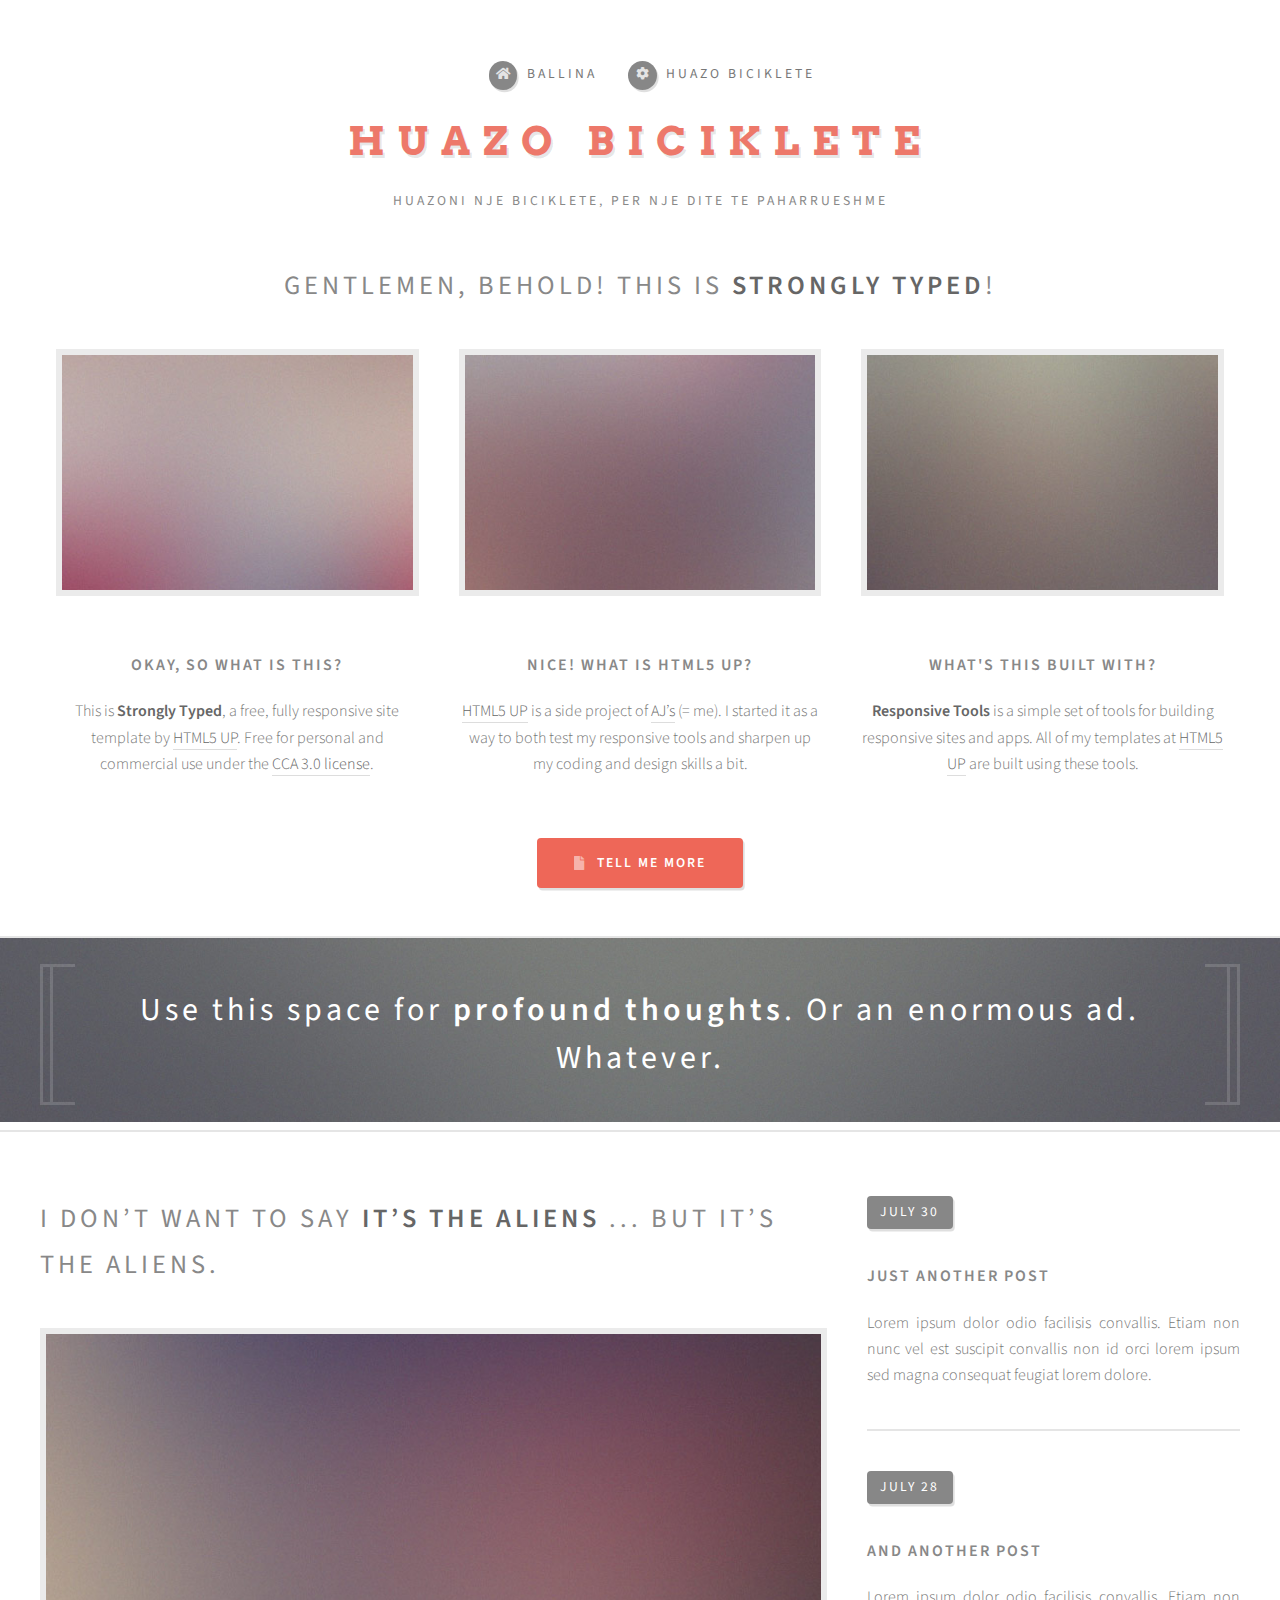
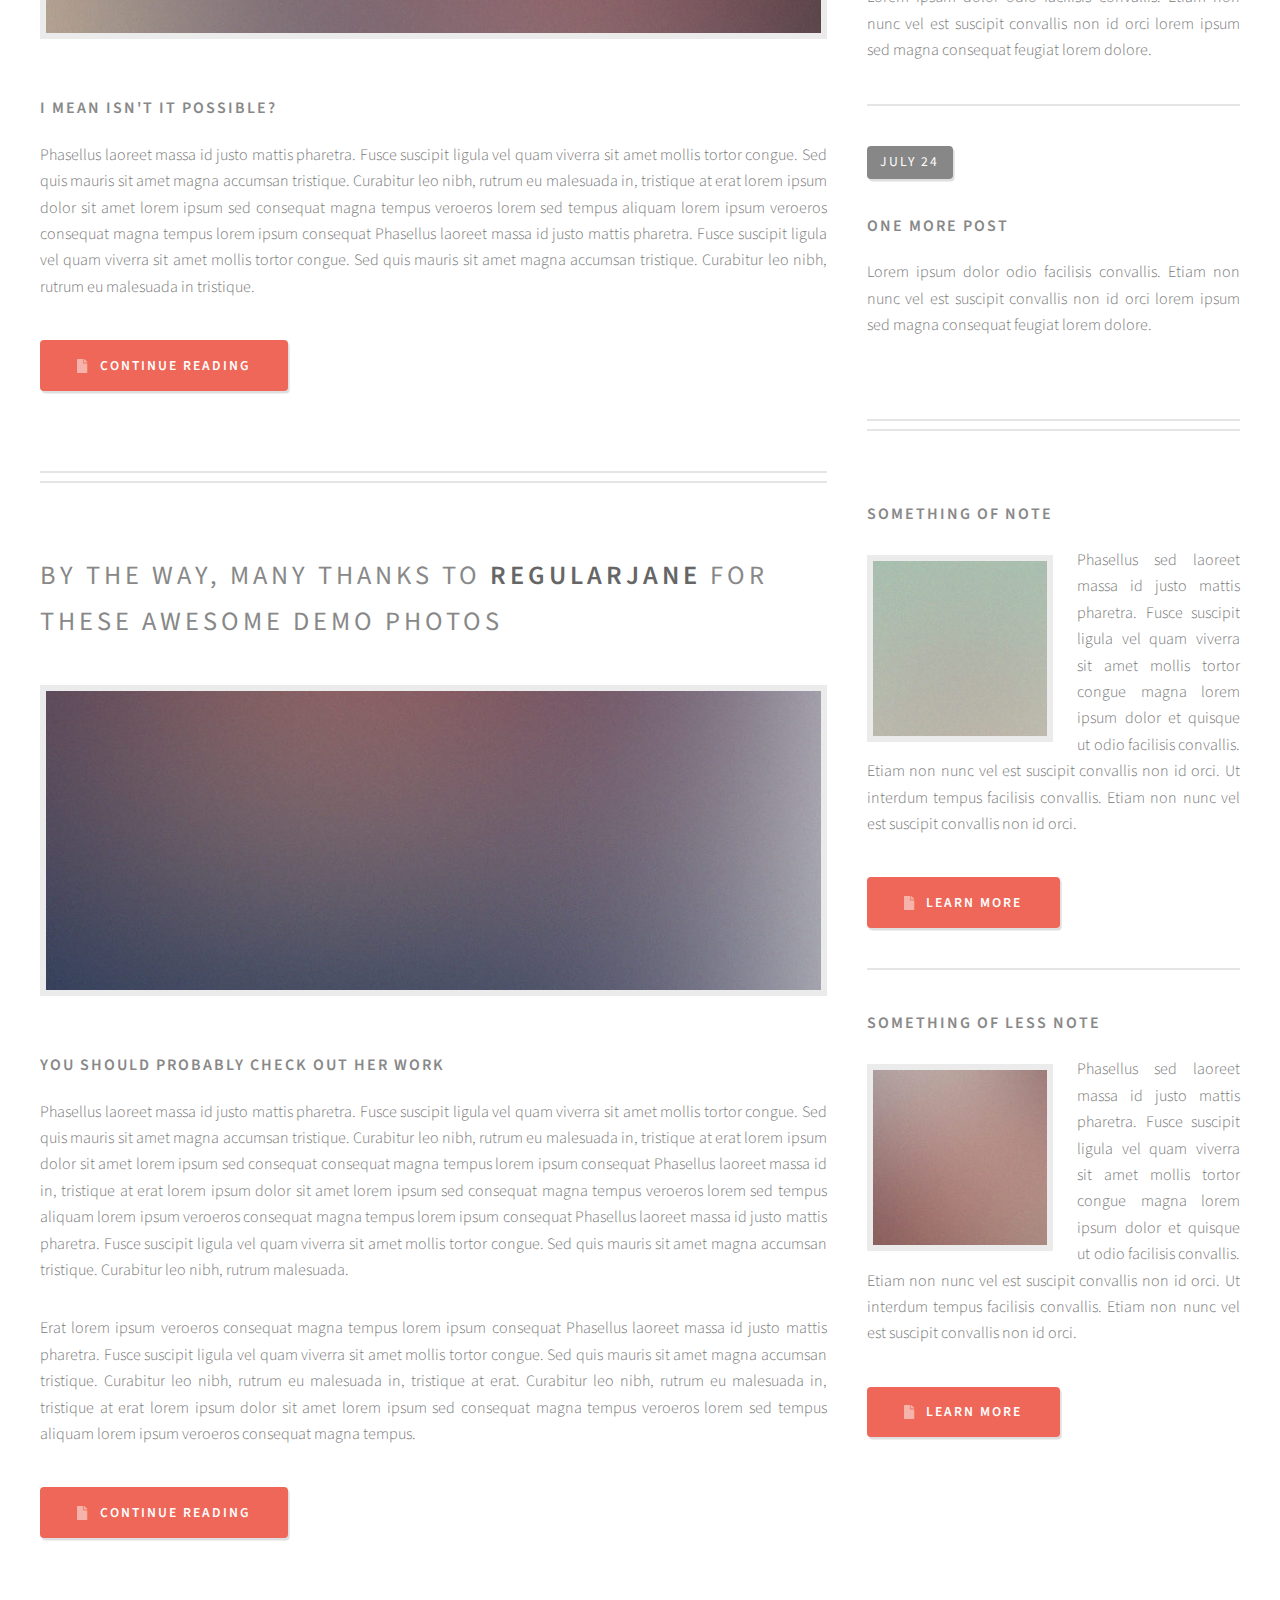
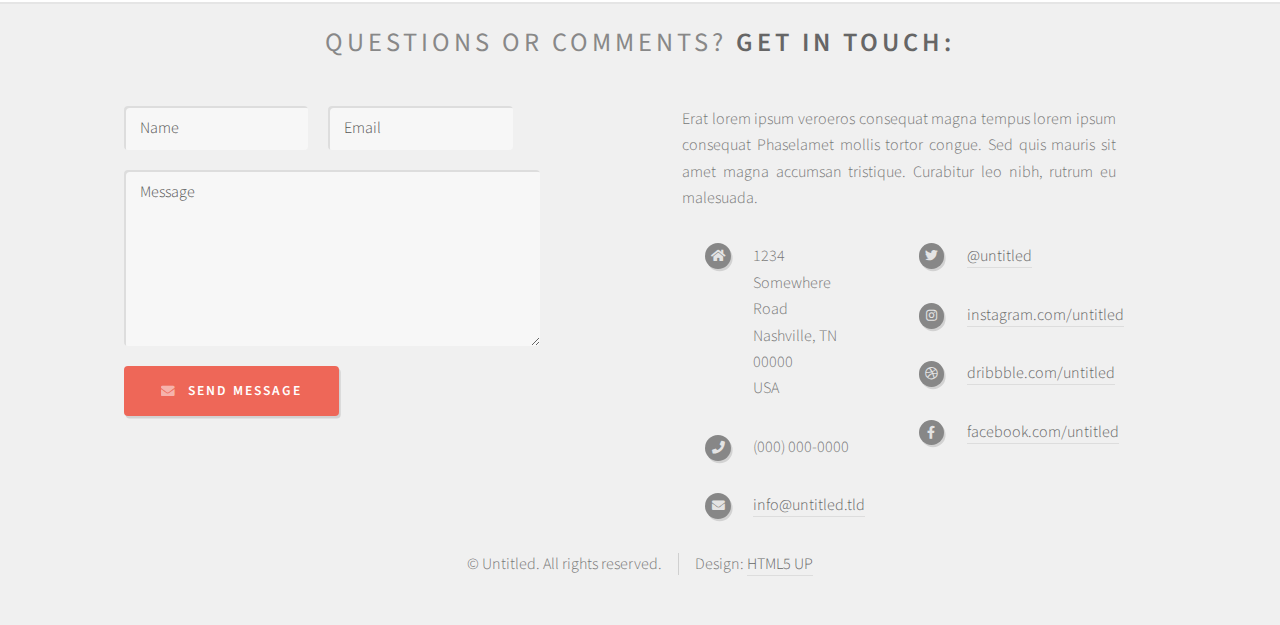
<file: ModuliKlientit/index.html>
<!DOCTYPE HTML>
<!--
	Strongly Typed by HTML5 UP
	html5up.net | @ajlkn
	Free for personal and commercial use under the CCA 3.0 license (html5up.net/license)
-->
<html>
	<head>
		<title>Bicikleta per Huazim</title>
		<meta charset="utf-8" />
		<meta name="viewport" content="width=device-width, initial-scale=1, user-scalable=no" />
		<link rel="stylesheet" href="assets/css/main.css" />
	</head>
	<body class="homepage is-preload">
		<div id="page-wrapper">

			<!-- Header -->
				<section id="header">
					<div class="container">

						<!-- Logo -->
							<h1 id="logo"><a href="index.html">Huazo Biciklete</a></h1>
							<p>Huazoni nje biciklete, per nje dite te paharrueshme</p>

						<!-- Nav -->
							<nav id="nav">
								<ul>
									<li><a class="icon solid fa-home" href="index.html"><span>Ballina</span></a></li>
									<li><a class="icon solid fa-cog" href="left-sidebar.html"><span>Huazo Biciklete</span></a></li>
								</ul>
							</nav>

					</div>
				</section>

			<!-- Features -->
				<section id="features">
					<div class="container">
						<header>
							<h2>Gentlemen, behold! This is <strong>Strongly Typed</strong>!</h2>
						</header>
						<div class="row aln-center">
							<div class="col-4 col-6-medium col-12-small">

								<!-- Feature -->
									<section>
										<a href="#" class="image featured"><img src="images/pic01.jpg" alt="" /></a>
										<header>
											<h3>Okay, so what is this?</h3>
										</header>
										<p>This is <strong>Strongly Typed</strong>, a free, fully responsive site template
										by <a href="http://html5up.net">HTML5 UP</a>. Free for personal and commercial use under the
										<a href="http://html5up.net/license">CCA 3.0 license</a>.</p>
									</section>

							</div>
							<div class="col-4 col-6-medium col-12-small">

								<!-- Feature -->
									<section>
										<a href="#" class="image featured"><img src="images/pic02.jpg" alt="" /></a>
										<header>
											<h3>Nice! What is HTML5 UP?</h3>
										</header>
										<p><a href="http://html5up.net">HTML5 UP</a> is a side project of <a href="http://twitter.com/ajlkn">AJ’s</a> (= me).
										I started it as a way to both test my responsive tools and sharpen up my coding
										and design skills a bit.</p>
									</section>

							</div>
							<div class="col-4 col-6-medium col-12-small">

								<!-- Feature -->
									<section>
										<a href="#" class="image featured"><img src="images/pic03.jpg" alt="" /></a>
										<header>
											<h3>What's this built with?</h3>
										</header>
										<p><strong>Responsive Tools</strong> is a simple set of tools for building responsive
										sites and apps. All of my templates at <a href="http://html5up.net">HTML5 UP</a> are built using these tools.</p>
									</section>

							</div>
							<div class="col-12">
								<ul class="actions">
									<li><a href="#" class="button icon solid fa-file">Tell Me More</a></li>
								</ul>
							</div>
						</div>
					</div>
				</section>

			<!-- Banner -->
				<section id="banner">
					<div class="container">
						<p>Use this space for <strong>profound thoughts</strong>.<br />
						Or an enormous ad. Whatever.</p>
					</div>
				</section>

			<!-- Main -->
				<section id="main">
					<div class="container">
						<div class="row">

							<!-- Content -->
								<div id="content" class="col-8 col-12-medium">

									<!-- Post -->
										<article class="box post">
											<header>
												<h2><a href="#">I don’t want to say <strong>it’s the aliens</strong> ...<br />
												but it’s the aliens.</a></h2>
											</header>
											<a href="#" class="image featured"><img src="images/pic04.jpg" alt="" /></a>
											<h3>I mean isn't it possible?</h3>
											<p>Phasellus laoreet massa id justo mattis pharetra. Fusce suscipit
											ligula vel quam viverra sit amet mollis tortor congue. Sed quis mauris
											sit amet magna accumsan tristique. Curabitur leo nibh, rutrum eu malesuada
											in, tristique at erat lorem ipsum dolor sit amet lorem ipsum sed consequat
											magna tempus veroeros lorem sed tempus aliquam lorem ipsum veroeros
											consequat magna tempus lorem ipsum consequat Phasellus laoreet massa id
											justo mattis pharetra. Fusce suscipit ligula vel quam viverra sit amet
											mollis tortor congue. Sed quis mauris sit amet magna accumsan tristique.
											Curabitur leo nibh, rutrum eu malesuada in tristique.</p>
											<ul class="actions">
												<li><a href="#" class="button icon solid fa-file">Continue Reading</a></li>
											</ul>
										</article>

									<!-- Post -->
										<article class="box post">
											<header>
												<h2><a href="#">By the way, many thanks to <strong>regularjane</strong>
												for these awesome demo photos</a></h2>
											</header>
											<a href="#" class="image featured"><img src="images/pic05.jpg" alt="" /></a>
											<h3>You should probably check out her work</h3>
											<p>Phasellus laoreet massa id justo mattis pharetra. Fusce suscipit
											ligula vel quam viverra sit amet mollis tortor congue. Sed quis mauris
											sit amet magna accumsan tristique. Curabitur leo nibh, rutrum eu malesuada
											in, tristique at erat lorem ipsum dolor sit amet lorem ipsum sed consequat
											consequat magna tempus lorem ipsum consequat Phasellus laoreet massa id
											in, tristique at erat lorem ipsum dolor sit amet lorem ipsum sed consequat
											magna tempus veroeros lorem sed tempus aliquam lorem ipsum veroeros
											consequat magna tempus lorem ipsum consequat Phasellus laoreet massa id
											justo mattis pharetra. Fusce suscipit ligula vel quam viverra sit amet
											mollis tortor congue. Sed quis mauris sit amet magna accumsan tristique.
											Curabitur leo nibh, rutrum malesuada.</p>
											<p>Erat lorem ipsum veroeros consequat magna tempus lorem ipsum consequat
											Phasellus laoreet massa id justo mattis pharetra. Fusce suscipit ligula
											vel quam viverra sit amet mollis tortor congue. Sed quis mauris sit amet
											magna accumsan tristique. Curabitur leo nibh, rutrum eu malesuada in,
											tristique at erat. Curabitur leo nibh, rutrum eu malesuada in, tristique
											at erat lorem ipsum dolor sit amet lorem ipsum sed consequat magna
											tempus veroeros lorem sed tempus aliquam lorem ipsum veroeros consequat
											magna tempus.</p>
											<ul class="actions">
												<li><a href="#" class="button icon solid fa-file">Continue Reading</a></li>
											</ul>
										</article>

								</div>

							<!-- Sidebar -->
								<div id="sidebar" class="col-4 col-12-medium">

									<!-- Excerpts -->
										<section>
											<ul class="divided">
												<li>

													<!-- Excerpt -->
														<article class="box excerpt">
															<header>
																<span class="date">July 30</span>
																<h3><a href="#">Just another post</a></h3>
															</header>
															<p>Lorem ipsum dolor odio facilisis convallis. Etiam non nunc vel est
															suscipit convallis non id orci lorem ipsum sed magna consequat feugiat lorem dolore.</p>
														</article>

												</li>
												<li>

													<!-- Excerpt -->
														<article class="box excerpt">
															<header>
																<span class="date">July 28</span>
																<h3><a href="#">And another post</a></h3>
															</header>
															<p>Lorem ipsum dolor odio facilisis convallis. Etiam non nunc vel est
															suscipit convallis non id orci lorem ipsum sed magna consequat feugiat lorem dolore.</p>
														</article>

												</li>
												<li>

													<!-- Excerpt -->
														<article class="box excerpt">
															<header>
																<span class="date">July 24</span>
																<h3><a href="#">One more post</a></h3>
															</header>
															<p>Lorem ipsum dolor odio facilisis convallis. Etiam non nunc vel est
															suscipit convallis non id orci lorem ipsum sed magna consequat feugiat lorem dolore.</p>
														</article>

												</li>
											</ul>
										</section>

									<!-- Highlights -->
										<section>
											<ul class="divided">
												<li>

													<!-- Highlight -->
														<article class="box highlight">
															<header>
																<h3><a href="#">Something of note</a></h3>
															</header>
															<a href="#" class="image left"><img src="images/pic06.jpg" alt="" /></a>
															<p>Phasellus sed laoreet massa id justo mattis pharetra. Fusce suscipit ligula vel quam
															viverra sit amet mollis tortor congue magna lorem ipsum dolor et quisque ut odio facilisis
															convallis. Etiam non nunc vel est suscipit convallis non id orci. Ut interdum tempus
															facilisis convallis. Etiam non nunc vel est suscipit convallis non id orci.</p>
															<ul class="actions">
																<li><a href="#" class="button icon solid fa-file">Learn More</a></li>
															</ul>
														</article>

												</li>
												<li>

													<!-- Highlight -->
														<article class="box highlight">
															<header>
																<h3><a href="#">Something of less note</a></h3>
															</header>
															<a href="#" class="image left"><img src="images/pic07.jpg" alt="" /></a>
															<p>Phasellus sed laoreet massa id justo mattis pharetra. Fusce suscipit ligula vel quam
															viverra sit amet mollis tortor congue magna lorem ipsum dolor et quisque ut odio facilisis
															convallis. Etiam non nunc vel est suscipit convallis non id orci. Ut interdum tempus
															facilisis convallis. Etiam non nunc vel est suscipit convallis non id orci.</p>
															<ul class="actions">
																<li><a href="#" class="button icon solid fa-file">Learn More</a></li>
															</ul>
														</article>

												</li>
											</ul>
										</section>

								</div>

						</div>
					</div>
				</section>

			<!-- Footer -->
				<section id="footer">
					<div class="container">
						<header>
							<h2>Questions or comments? <strong>Get in touch:</strong></h2>
						</header>
						<div class="row">
							<div class="col-6 col-12-medium">
								<section>
									<form method="post" action="#">
										<div class="row gtr-50">
											<div class="col-6 col-12-small">
												<input name="name" placeholder="Name" type="text" />
											</div>
											<div class="col-6 col-12-small">
												<input name="email" placeholder="Email" type="text" />
											</div>
											<div class="col-12">
												<textarea name="message" placeholder="Message"></textarea>
											</div>
											<div class="col-12">
												<a href="#" class="form-button-submit button icon solid fa-envelope">Send Message</a>
											</div>
										</div>
									</form>
								</section>
							</div>
							<div class="col-6 col-12-medium">
								<section>
									<p>Erat lorem ipsum veroeros consequat magna tempus lorem ipsum consequat Phaselamet
									mollis tortor congue. Sed quis mauris sit amet magna accumsan tristique. Curabitur
									leo nibh, rutrum eu malesuada.</p>
									<div class="row">
										<div class="col-6 col-12-small">
											<ul class="icons">
												<li class="icon solid fa-home">
													1234 Somewhere Road<br />
													Nashville, TN 00000<br />
													USA
												</li>
												<li class="icon solid fa-phone">
													(000) 000-0000
												</li>
												<li class="icon solid fa-envelope">
													<a href="#">info@untitled.tld</a>
												</li>
											</ul>
										</div>
										<div class="col-6 col-12-small">
											<ul class="icons">
												<li class="icon brands fa-twitter">
													<a href="#">@untitled</a>
												</li>
												<li class="icon brands fa-instagram">
													<a href="#">instagram.com/untitled</a>
												</li>
												<li class="icon brands fa-dribbble">
													<a href="#">dribbble.com/untitled</a>
												</li>
												<li class="icon brands fa-facebook-f">
													<a href="#">facebook.com/untitled</a>
												</li>
											</ul>
										</div>
									</div>
								</section>
							</div>
						</div>
					</div>
					<div id="copyright" class="container">
						<ul class="links">
							<li>&copy; Untitled. All rights reserved.</li><li>Design: <a href="http://html5up.net">HTML5 UP</a></li>
						</ul>
					</div>
				</section>

		</div>

		<!-- Scripts -->
			<script src="assets/js/jquery.min.js"></script>
			<script src="assets/js/jquery.dropotron.min.js"></script>
			<script src="assets/js/browser.min.js"></script>
			<script src="assets/js/breakpoints.min.js"></script>
			<script src="assets/js/util.js"></script>
			<script src="assets/js/main.js"></script>

	</body>
</html>
</file>
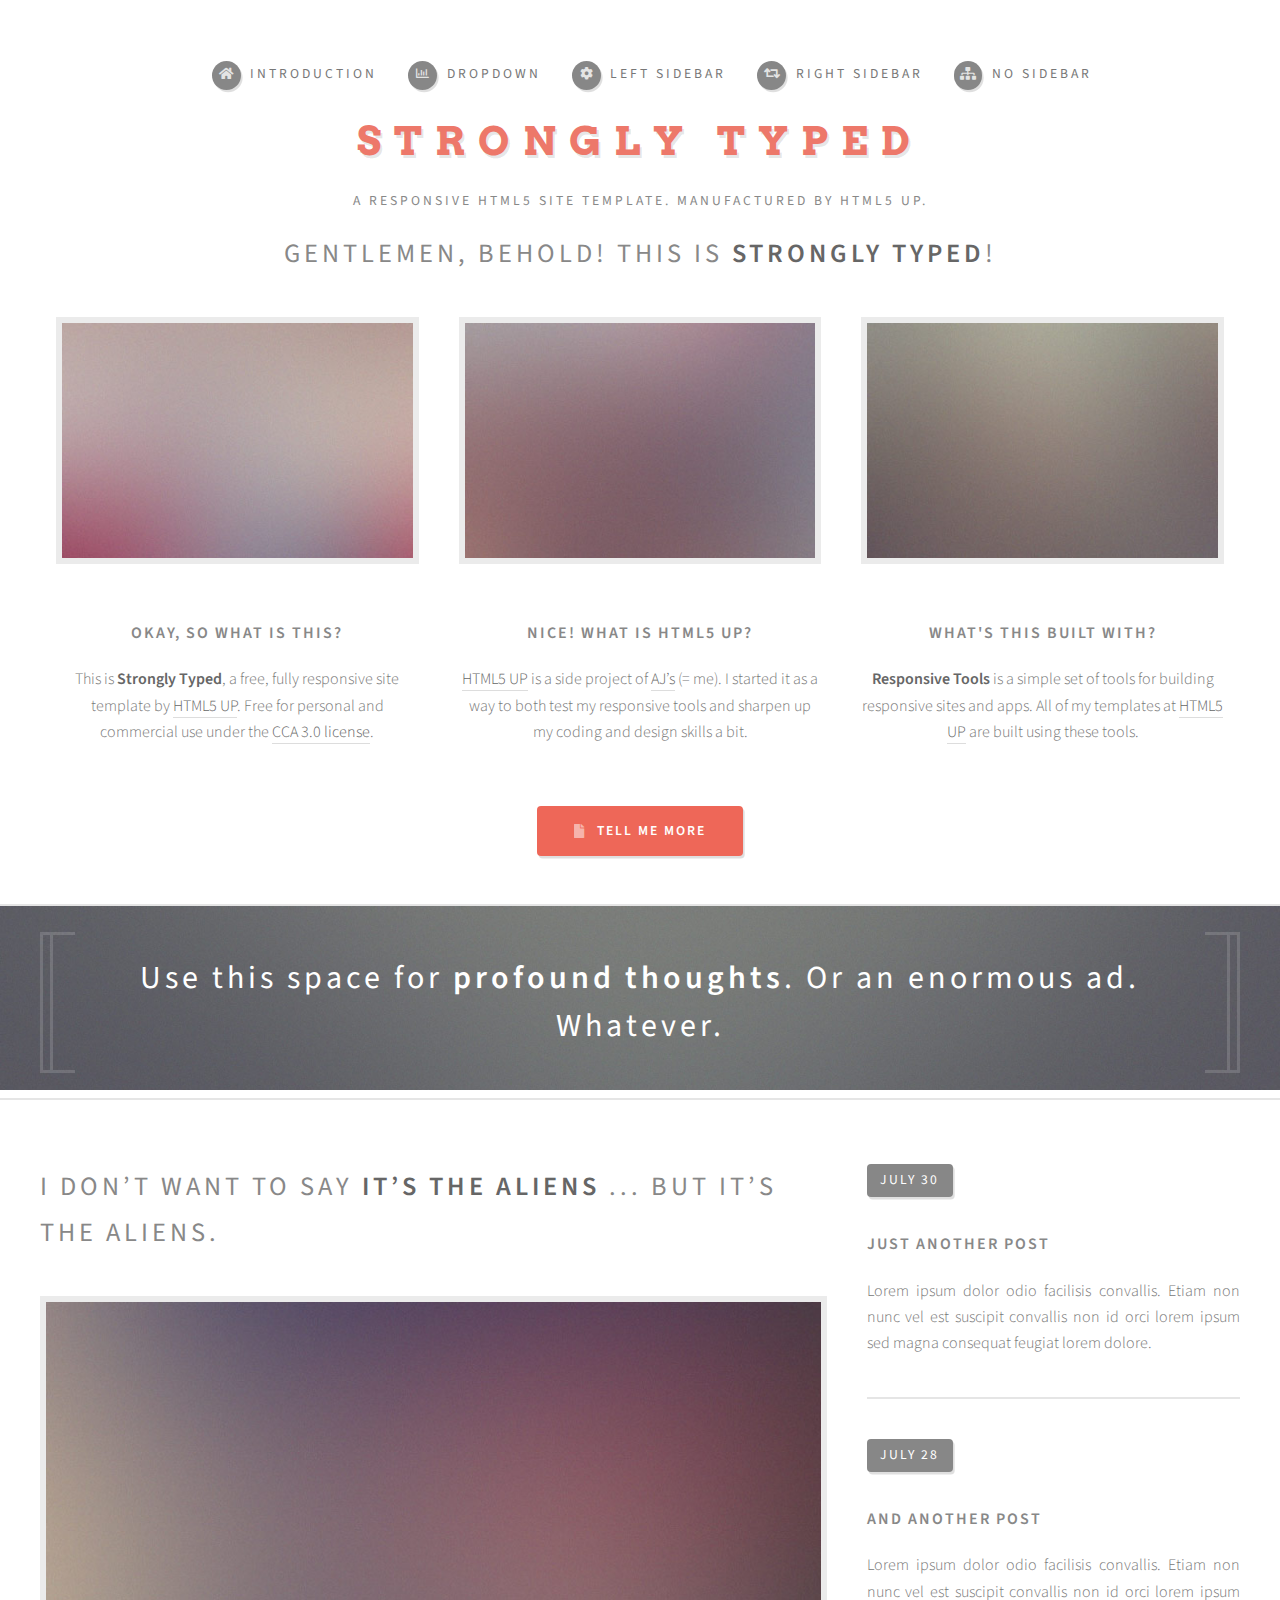
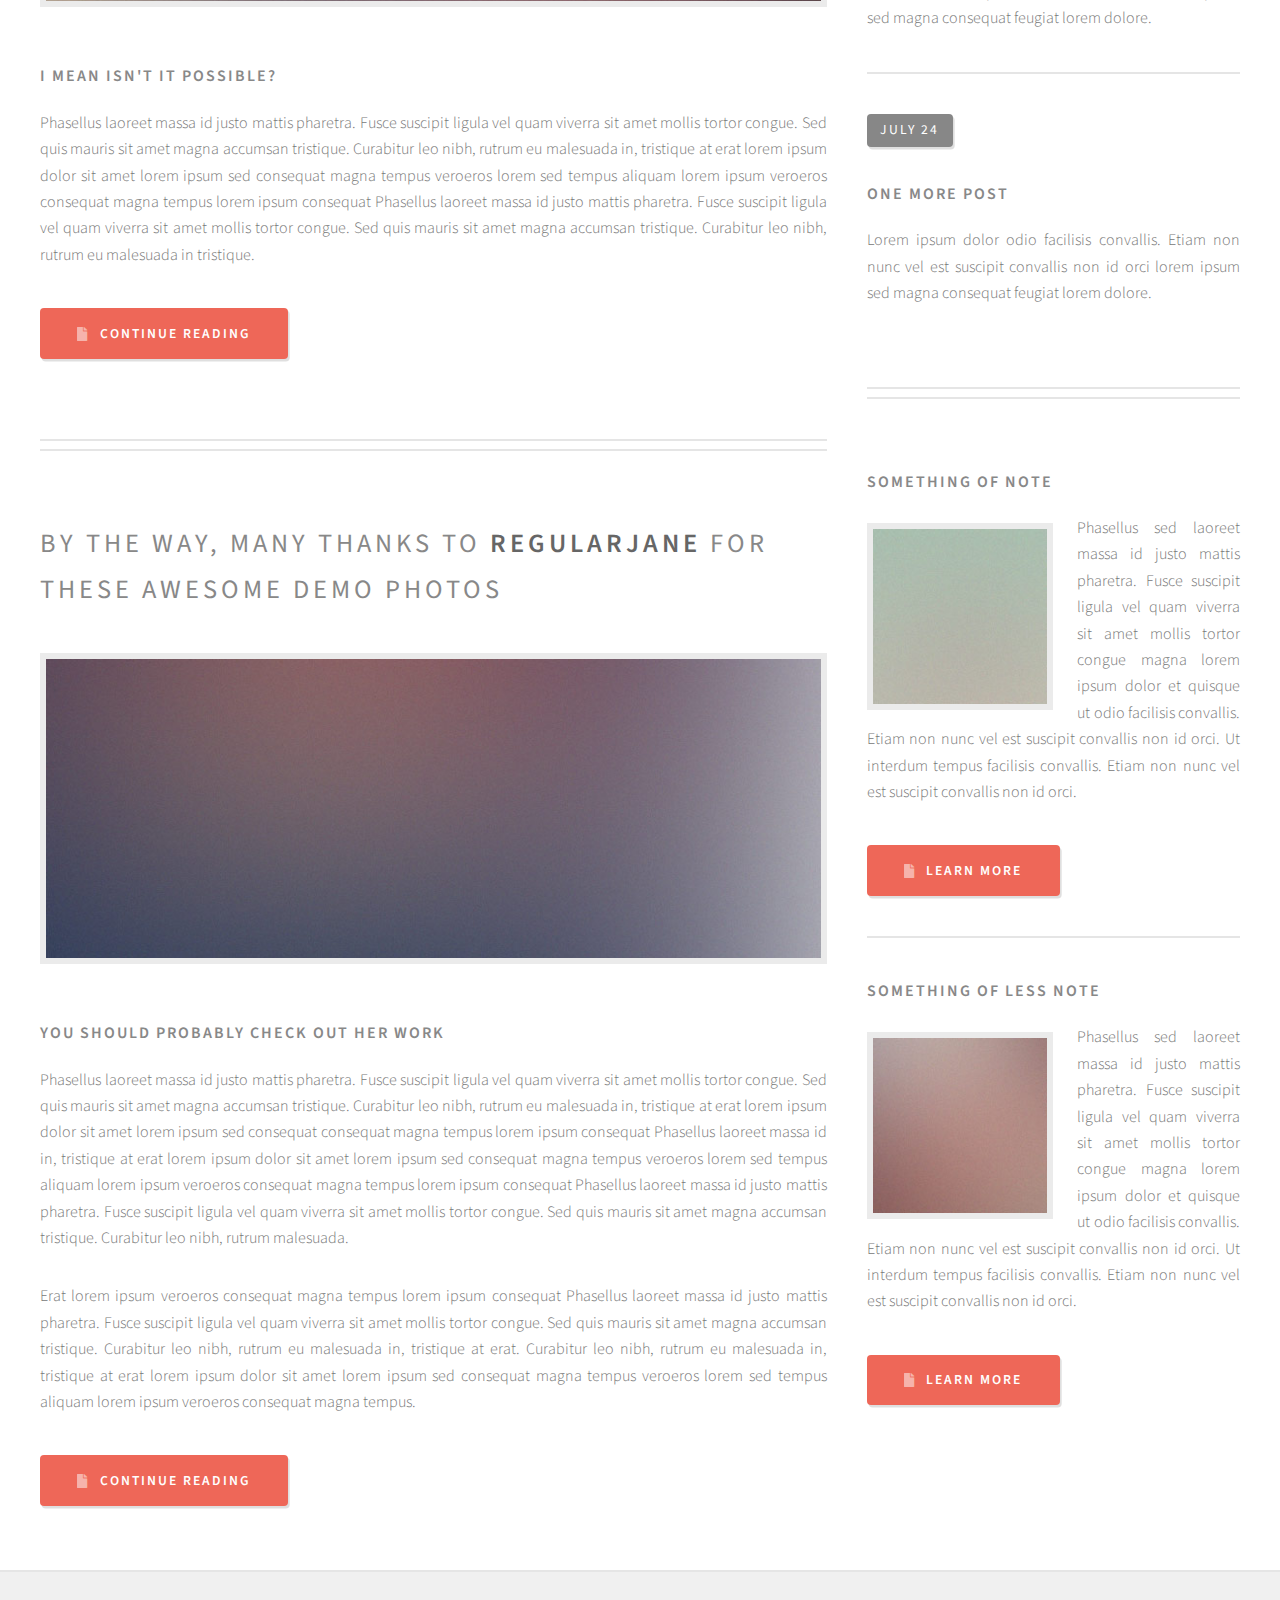
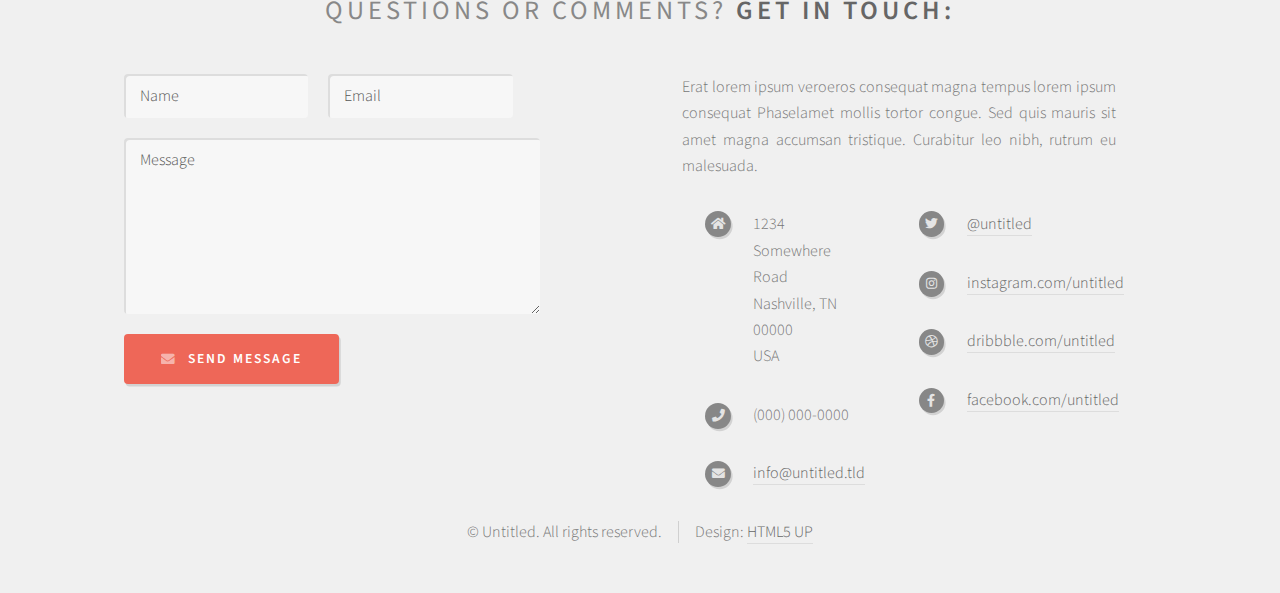
<file: ModuliKompanise/index.html>
<!DOCTYPE HTML>
<!--
	Strongly Typed by HTML5 UP
	html5up.net | @ajlkn
	Free for personal and commercial use under the CCA 3.0 license (html5up.net/license)
-->
<html>
	<head>
		<title>Strongly Typed by HTML5 UP</title>
		<meta charset="utf-8" />
		<meta name="viewport" content="width=device-width, initial-scale=1, user-scalable=no" />
		<link rel="stylesheet" href="assets/css/main.css" />
	</head>
	<body class="homepage is-preload">
		<div id="page-wrapper">

			<!-- Header -->
				<section id="header">
					<div class="container">

						<!-- Logo -->
							<h1 id="logo"><a href="index.html">Strongly Typed</a></h1>
							<p>A responsive HTML5 site template. Manufactured by HTML5 UP.</p>

						<!-- Nav -->
							<nav id="nav">
								<ul>
									<li><a class="icon solid fa-home" href="index.html"><span>Introduction</span></a></li>
									<li>
										<a href="#" class="icon fa-chart-bar"><span>Dropdown</span></a>
										<ul>
											<li><a href="#">Lorem ipsum dolor</a></li>
											<li><a href="#">Magna phasellus</a></li>
											<li><a href="#">Etiam dolore nisl</a></li>
											
											<li><a href="#">Veroeros feugiat</a></li>
										</ul>
									</li>
									<li><a class="icon solid fa-cog" href="left-sidebar.html"><span>Left Sidebar</span></a></li>
									<li><a class="icon solid fa-retweet" href="right-sidebar.html"><span>Right Sidebar</span></a></li>
									<li><a class="icon solid fa-sitemap" href="no-sidebar.html"><span>No Sidebar</span></a></li>
								</ul>
							</nav>

					</div>
				</section>

			<!-- Features -->
				<section id="features">
					<div class="container">
						<header>
							<h2>Gentlemen, behold! This is <strong>Strongly Typed</strong>!</h2>
						</header>
						<div class="row aln-center">
							<div class="col-4 col-6-medium col-12-small">

								<!-- Feature -->
									<section>
										<a href="#" class="image featured"><img src="images/pic01.jpg" alt="" /></a>
										<header>
											<h3>Okay, so what is this?</h3>
										</header>
										<p>This is <strong>Strongly Typed</strong>, a free, fully responsive site template
										by <a href="http://html5up.net">HTML5 UP</a>. Free for personal and commercial use under the
										<a href="http://html5up.net/license">CCA 3.0 license</a>.</p>
									</section>

							</div>
							<div class="col-4 col-6-medium col-12-small">

								<!-- Feature -->
									<section>
										<a href="#" class="image featured"><img src="images/pic02.jpg" alt="" /></a>
										<header>
											<h3>Nice! What is HTML5 UP?</h3>
										</header>
										<p><a href="http://html5up.net">HTML5 UP</a> is a side project of <a href="http://twitter.com/ajlkn">AJ’s</a> (= me).
										I started it as a way to both test my responsive tools and sharpen up my coding
										and design skills a bit.</p>
									</section>

							</div>
							<div class="col-4 col-6-medium col-12-small">

								<!-- Feature -->
									<section>
										<a href="#" class="image featured"><img src="images/pic03.jpg" alt="" /></a>
										<header>
											<h3>What's this built with?</h3>
										</header>
										<p><strong>Responsive Tools</strong> is a simple set of tools for building responsive
										sites and apps. All of my templates at <a href="http://html5up.net">HTML5 UP</a> are built using these tools.</p>
									</section>

							</div>
							<div class="col-12">
								<ul class="actions">
									<li><a href="#" class="button icon solid fa-file">Tell Me More</a></li>
								</ul>
							</div>
						</div>
					</div>
				</section>

			<!-- Banner -->
				<section id="banner">
					<div class="container">
						<p>Use this space for <strong>profound thoughts</strong>.<br />
						Or an enormous ad. Whatever.</p>
					</div>
				</section>

			<!-- Main -->
				<section id="main">
					<div class="container">
						<div class="row">

							<!-- Content -->
								<div id="content" class="col-8 col-12-medium">

									<!-- Post -->
										<article class="box post">
											<header>
												<h2><a href="#">I don’t want to say <strong>it’s the aliens</strong> ...<br />
												but it’s the aliens.</a></h2>
											</header>
											<a href="#" class="image featured"><img src="images/pic04.jpg" alt="" /></a>
											<h3>I mean isn't it possible?</h3>
											<p>Phasellus laoreet massa id justo mattis pharetra. Fusce suscipit
											ligula vel quam viverra sit amet mollis tortor congue. Sed quis mauris
											sit amet magna accumsan tristique. Curabitur leo nibh, rutrum eu malesuada
											in, tristique at erat lorem ipsum dolor sit amet lorem ipsum sed consequat
											magna tempus veroeros lorem sed tempus aliquam lorem ipsum veroeros
											consequat magna tempus lorem ipsum consequat Phasellus laoreet massa id
											justo mattis pharetra. Fusce suscipit ligula vel quam viverra sit amet
											mollis tortor congue. Sed quis mauris sit amet magna accumsan tristique.
											Curabitur leo nibh, rutrum eu malesuada in tristique.</p>
											<ul class="actions">
												<li><a href="#" class="button icon solid fa-file">Continue Reading</a></li>
											</ul>
										</article>

									<!-- Post -->
										<article class="box post">
											<header>
												<h2><a href="#">By the way, many thanks to <strong>regularjane</strong>
												for these awesome demo photos</a></h2>
											</header>
											<a href="#" class="image featured"><img src="images/pic05.jpg" alt="" /></a>
											<h3>You should probably check out her work</h3>
											<p>Phasellus laoreet massa id justo mattis pharetra. Fusce suscipit
											ligula vel quam viverra sit amet mollis tortor congue. Sed quis mauris
											sit amet magna accumsan tristique. Curabitur leo nibh, rutrum eu malesuada
											in, tristique at erat lorem ipsum dolor sit amet lorem ipsum sed consequat
											consequat magna tempus lorem ipsum consequat Phasellus laoreet massa id
											in, tristique at erat lorem ipsum dolor sit amet lorem ipsum sed consequat
											magna tempus veroeros lorem sed tempus aliquam lorem ipsum veroeros
											consequat magna tempus lorem ipsum consequat Phasellus laoreet massa id
											justo mattis pharetra. Fusce suscipit ligula vel quam viverra sit amet
											mollis tortor congue. Sed quis mauris sit amet magna accumsan tristique.
											Curabitur leo nibh, rutrum malesuada.</p>
											<p>Erat lorem ipsum veroeros consequat magna tempus lorem ipsum consequat
											Phasellus laoreet massa id justo mattis pharetra. Fusce suscipit ligula
											vel quam viverra sit amet mollis tortor congue. Sed quis mauris sit amet
											magna accumsan tristique. Curabitur leo nibh, rutrum eu malesuada in,
											tristique at erat. Curabitur leo nibh, rutrum eu malesuada in, tristique
											at erat lorem ipsum dolor sit amet lorem ipsum sed consequat magna
											tempus veroeros lorem sed tempus aliquam lorem ipsum veroeros consequat
											magna tempus.</p>
											<ul class="actions">
												<li><a href="#" class="button icon solid fa-file">Continue Reading</a></li>
											</ul>
										</article>

								</div>

							<!-- Sidebar -->
								<div id="sidebar" class="col-4 col-12-medium">

									<!-- Excerpts -->
										<section>
											<ul class="divided">
												<li>

													<!-- Excerpt -->
														<article class="box excerpt">
															<header>
																<span class="date">July 30</span>
																<h3><a href="#">Just another post</a></h3>
															</header>
															<p>Lorem ipsum dolor odio facilisis convallis. Etiam non nunc vel est
															suscipit convallis non id orci lorem ipsum sed magna consequat feugiat lorem dolore.</p>
														</article>

												</li>
												<li>

													<!-- Excerpt -->
														<article class="box excerpt">
															<header>
																<span class="date">July 28</span>
																<h3><a href="#">And another post</a></h3>
															</header>
															<p>Lorem ipsum dolor odio facilisis convallis. Etiam non nunc vel est
															suscipit convallis non id orci lorem ipsum sed magna consequat feugiat lorem dolore.</p>
														</article>

												</li>
												<li>

													<!-- Excerpt -->
														<article class="box excerpt">
															<header>
																<span class="date">July 24</span>
																<h3><a href="#">One more post</a></h3>
															</header>
															<p>Lorem ipsum dolor odio facilisis convallis. Etiam non nunc vel est
															suscipit convallis non id orci lorem ipsum sed magna consequat feugiat lorem dolore.</p>
														</article>

												</li>
											</ul>
										</section>

									<!-- Highlights -->
										<section>
											<ul class="divided">
												<li>

													<!-- Highlight -->
														<article class="box highlight">
															<header>
																<h3><a href="#">Something of note</a></h3>
															</header>
															<a href="#" class="image left"><img src="images/pic06.jpg" alt="" /></a>
															<p>Phasellus sed laoreet massa id justo mattis pharetra. Fusce suscipit ligula vel quam
															viverra sit amet mollis tortor congue magna lorem ipsum dolor et quisque ut odio facilisis
															convallis. Etiam non nunc vel est suscipit convallis non id orci. Ut interdum tempus
															facilisis convallis. Etiam non nunc vel est suscipit convallis non id orci.</p>
															<ul class="actions">
																<li><a href="#" class="button icon solid fa-file">Learn More</a></li>
															</ul>
														</article>

												</li>
												<li>

													<!-- Highlight -->
														<article class="box highlight">
															<header>
																<h3><a href="#">Something of less note</a></h3>
															</header>
															<a href="#" class="image left"><img src="images/pic07.jpg" alt="" /></a>
															<p>Phasellus sed laoreet massa id justo mattis pharetra. Fusce suscipit ligula vel quam
															viverra sit amet mollis tortor congue magna lorem ipsum dolor et quisque ut odio facilisis
															convallis. Etiam non nunc vel est suscipit convallis non id orci. Ut interdum tempus
															facilisis convallis. Etiam non nunc vel est suscipit convallis non id orci.</p>
															<ul class="actions">
																<li><a href="#" class="button icon solid fa-file">Learn More</a></li>
															</ul>
														</article>

												</li>
											</ul>
										</section>

								</div>

						</div>
					</div>
				</section>

			<!-- Footer -->
				<section id="footer">
					<div class="container">
						<header>
							<h2>Questions or comments? <strong>Get in touch:</strong></h2>
						</header>
						<div class="row">
							<div class="col-6 col-12-medium">
								<section>
									<form method="post" action="#">
										<div class="row gtr-50">
											<div class="col-6 col-12-small">
												<input name="name" placeholder="Name" type="text" />
											</div>
											<div class="col-6 col-12-small">
												<input name="email" placeholder="Email" type="text" />
											</div>
											<div class="col-12">
												<textarea name="message" placeholder="Message"></textarea>
											</div>
											<div class="col-12">
												<a href="#" class="form-button-submit button icon solid fa-envelope">Send Message</a>
											</div>
										</div>
									</form>
								</section>
							</div>
							<div class="col-6 col-12-medium">
								<section>
									<p>Erat lorem ipsum veroeros consequat magna tempus lorem ipsum consequat Phaselamet
									mollis tortor congue. Sed quis mauris sit amet magna accumsan tristique. Curabitur
									leo nibh, rutrum eu malesuada.</p>
									<div class="row">
										<div class="col-6 col-12-small">
											<ul class="icons">
												<li class="icon solid fa-home">
													1234 Somewhere Road<br />
													Nashville, TN 00000<br />
													USA
												</li>
												<li class="icon solid fa-phone">
													(000) 000-0000
												</li>
												<li class="icon solid fa-envelope">
													<a href="#">info@untitled.tld</a>
												</li>
											</ul>
										</div>
										<div class="col-6 col-12-small">
											<ul class="icons">
												<li class="icon brands fa-twitter">
													<a href="#">@untitled</a>
												</li>
												<li class="icon brands fa-instagram">
													<a href="#">instagram.com/untitled</a>
												</li>
												<li class="icon brands fa-dribbble">
													<a href="#">dribbble.com/untitled</a>
												</li>
												<li class="icon brands fa-facebook-f">
													<a href="#">facebook.com/untitled</a>
												</li>
											</ul>
										</div>
									</div>
								</section>
							</div>
						</div>
					</div>
					<div id="copyright" class="container">
						<ul class="links">
							<li>&copy; Untitled. All rights reserved.</li><li>Design: <a href="http://html5up.net">HTML5 UP</a></li>
						</ul>
					</div>
				</section>

		</div>

		<!-- Scripts -->
			<script src="assets/js/jquery.min.js"></script>
			<script src="assets/js/jquery.dropotron.min.js"></script>
			<script src="assets/js/browser.min.js"></script>
			<script src="assets/js/breakpoints.min.js"></script>
			<script src="assets/js/util.js"></script>
			<script src="assets/js/main.js"></script>

	</body>
</html>
</file>
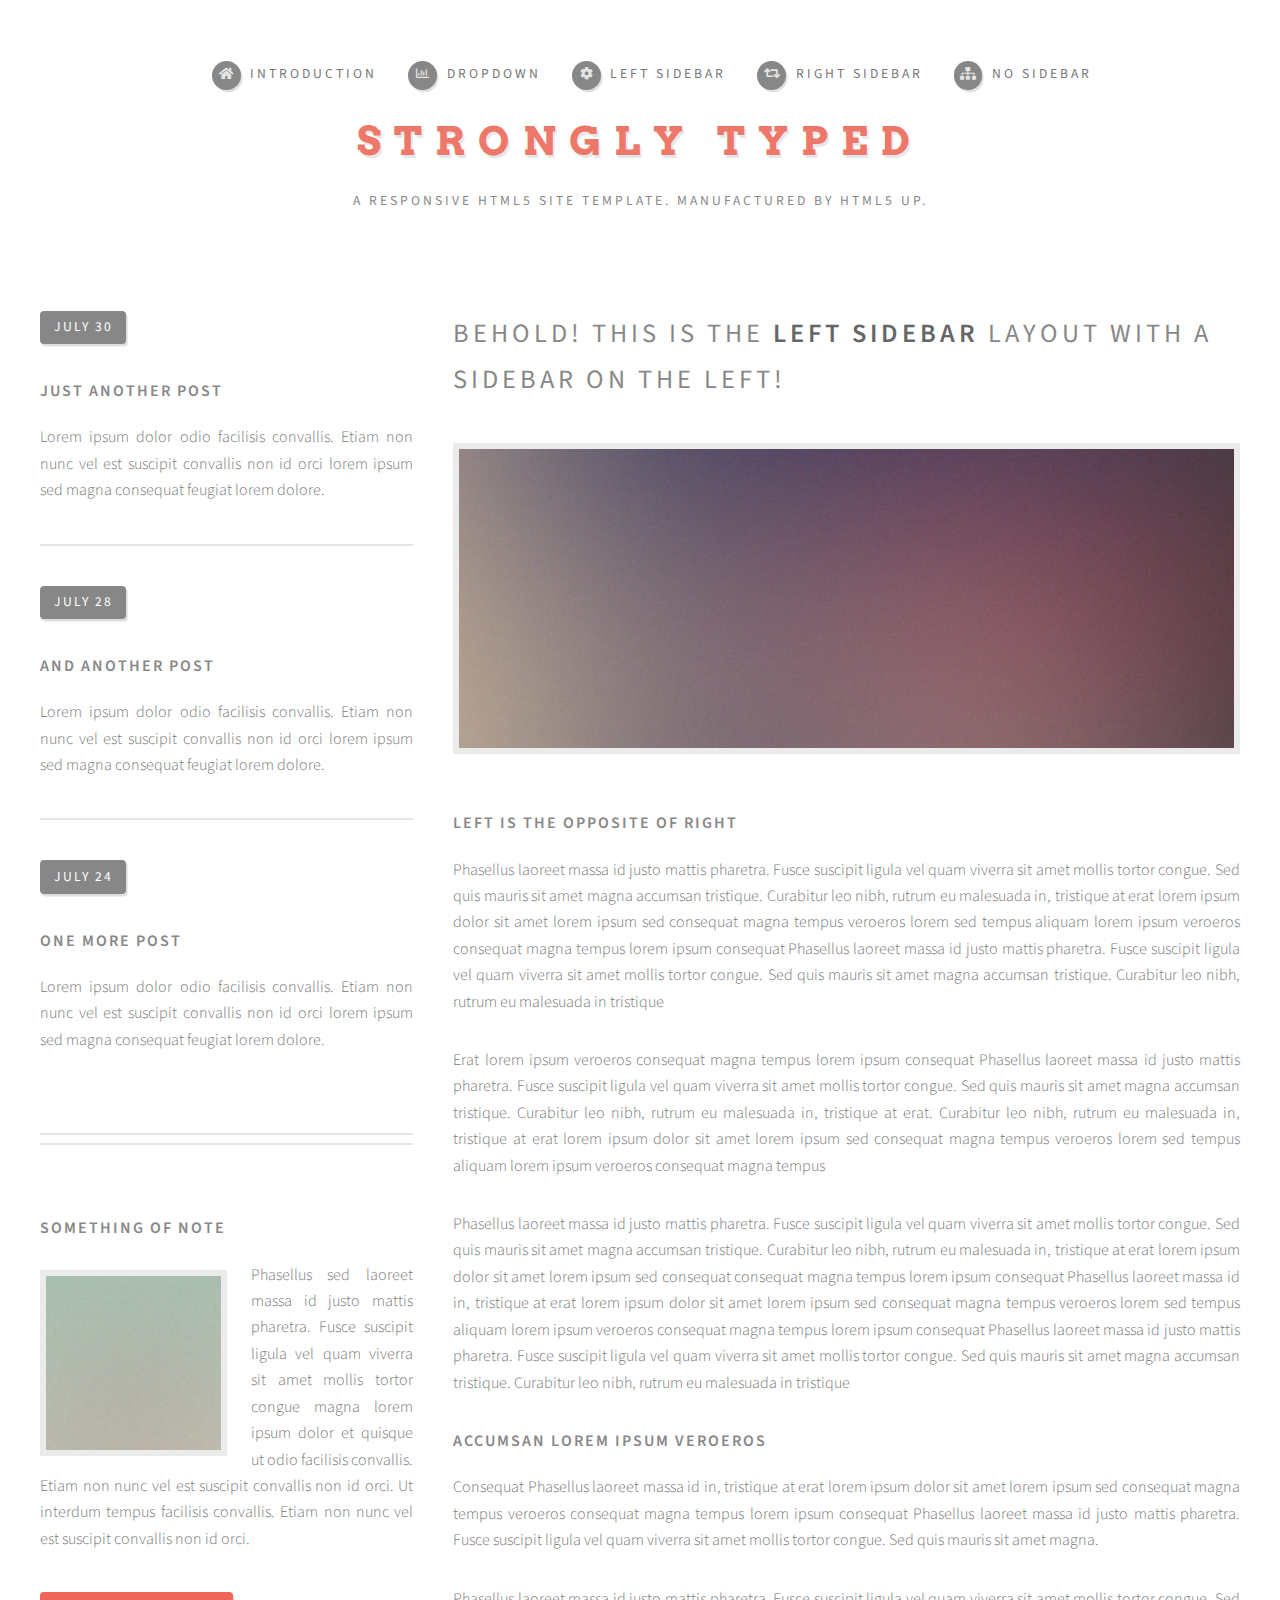
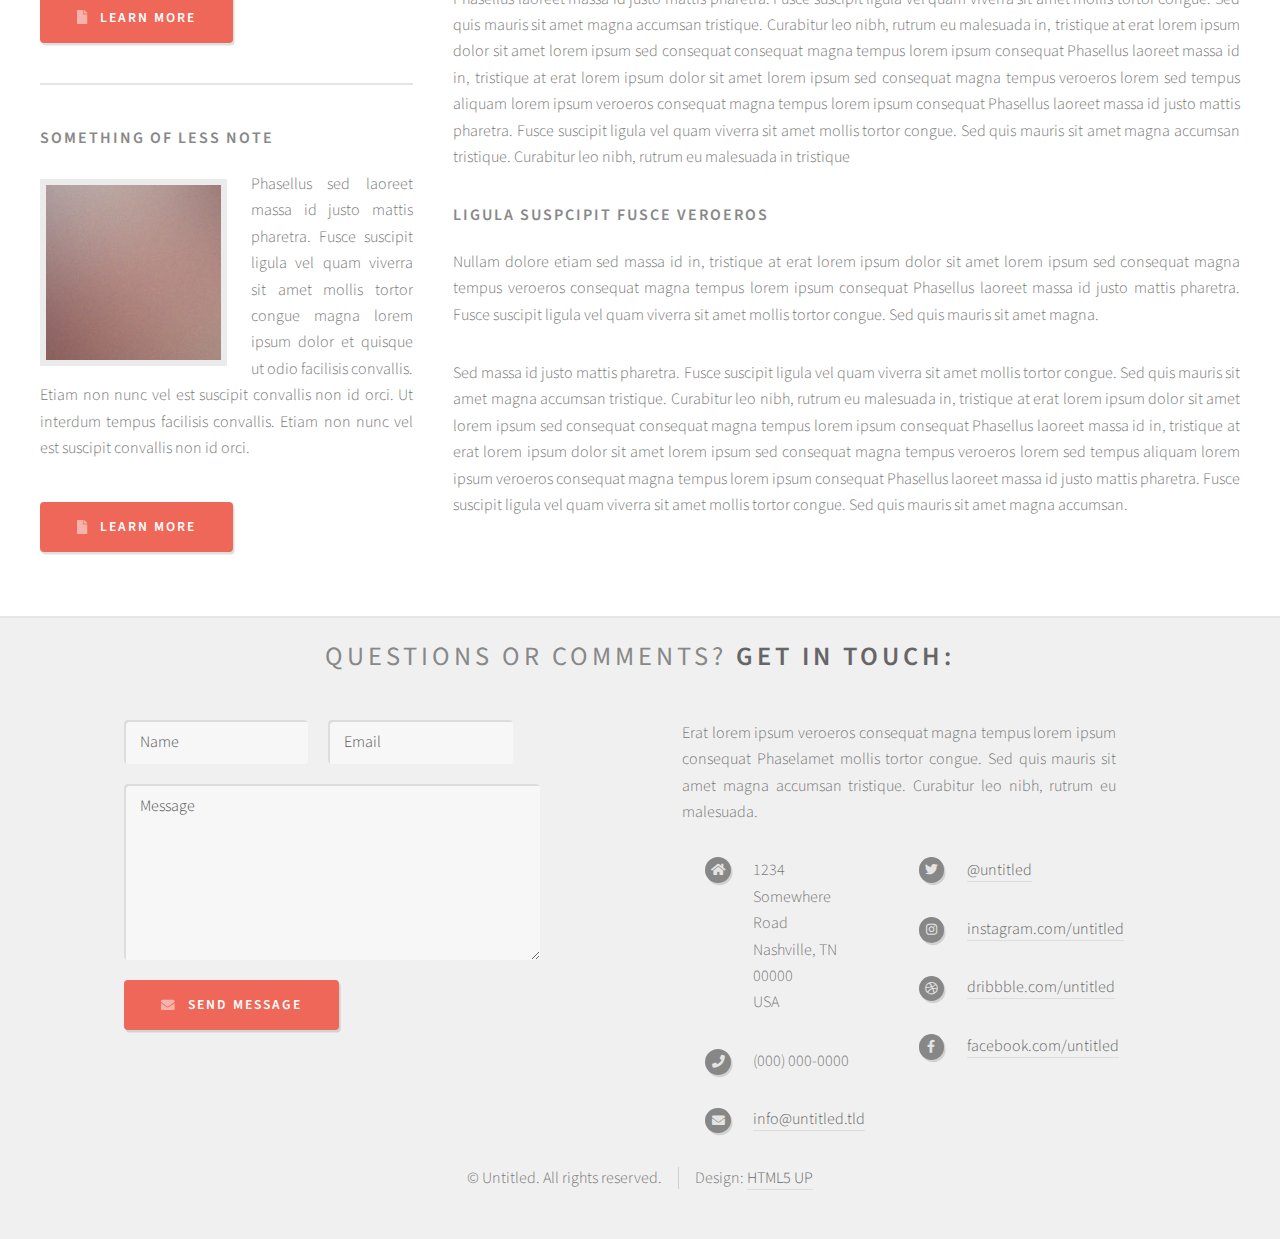
<file: ModuliKlientit/left-sidebar.html>
<!DOCTYPE HTML>
<!--
	Strongly Typed by HTML5 UP
	html5up.net | @ajlkn
	Free for personal and commercial use under the CCA 3.0 license (html5up.net/license)
-->
<html>
	<head>
		<title>Left Sidebar - Strongly Typed by HTML5 UP</title>
		<meta charset="utf-8" />
		<meta name="viewport" content="width=device-width, initial-scale=1, user-scalable=no" />
		<link rel="stylesheet" href="assets/css/main.css" />
	</head>
	<body class="left-sidebar is-preload">
		<div id="page-wrapper">

			<!-- Header -->
				<section id="header">
					<div class="container">

						<!-- Logo -->
							<h1 id="logo"><a href="index.html">Strongly Typed</a></h1>
							<p>A responsive HTML5 site template. Manufactured by HTML5 UP.</p>

						<!-- Nav -->
							<nav id="nav">
								<ul>
									<li><a class="icon solid fa-home" href="index.html"><span>Introduction</span></a></li>
									<li>
										<a href="#" class="icon fa-chart-bar"><span>Dropdown</span></a>
										<ul>
											<li><a href="#">Lorem ipsum dolor</a></li>
											<li><a href="#">Magna phasellus</a></li>
											<li><a href="#">Etiam dolore nisl</a></li>
											<li>
												<a href="#">Phasellus consequat</a>
												<ul>
													<li><a href="#">Magna phasellus</a></li>
													<li><a href="#">Etiam dolore nisl</a></li>
													<li><a href="#">Phasellus consequat</a></li>
												</ul>
											</li>
											<li><a href="#">Veroeros feugiat</a></li>
										</ul>
									</li>
									<li><a class="icon solid fa-cog" href="left-sidebar.html"><span>Left Sidebar</span></a></li>
									<li><a class="icon solid fa-retweet" href="right-sidebar.html"><span>Right Sidebar</span></a></li>
									<li><a class="icon solid fa-sitemap" href="no-sidebar.html"><span>No Sidebar</span></a></li>
								</ul>
							</nav>

					</div>
				</section>

			<!-- Main -->
				<section id="main">
					<div class="container">
						<div class="row">

							<!-- Sidebar -->
								<div id="sidebar" class="col-4 col-12-medium">

									<!-- Excerpts -->
										<section>
											<ul class="divided">
												<li>

													<!-- Excerpt -->
														<article class="box excerpt">
															<header>
																<span class="date">July 30</span>
																<h3><a href="#">Just another post</a></h3>
															</header>
															<p>Lorem ipsum dolor odio facilisis convallis. Etiam non nunc vel est
															suscipit convallis non id orci lorem ipsum sed magna consequat feugiat lorem dolore.</p>
														</article>

												</li>
												<li>

													<!-- Excerpt -->
														<article class="box excerpt">
															<header>
																<span class="date">July 28</span>
																<h3><a href="#">And another post</a></h3>
															</header>
															<p>Lorem ipsum dolor odio facilisis convallis. Etiam non nunc vel est
															suscipit convallis non id orci lorem ipsum sed magna consequat feugiat lorem dolore.</p>
														</article>

												</li>
												<li>

													<!-- Excerpt -->
														<article class="box excerpt">
															<header>
																<span class="date">July 24</span>
																<h3><a href="#">One more post</a></h3>
															</header>
															<p>Lorem ipsum dolor odio facilisis convallis. Etiam non nunc vel est
															suscipit convallis non id orci lorem ipsum sed magna consequat feugiat lorem dolore.</p>
														</article>

												</li>
											</ul>
										</section>

									<!-- Highlights -->
										<section>
											<ul class="divided">
												<li>

													<!-- Highlight -->
														<article class="box highlight">
															<header>
																<h3><a href="#">Something of note</a></h3>
															</header>
															<a href="#" class="image left"><img src="images/pic06.jpg" alt="" /></a>
															<p>Phasellus sed laoreet massa id justo mattis pharetra. Fusce suscipit ligula vel quam
															viverra sit amet mollis tortor congue magna lorem ipsum dolor et quisque ut odio facilisis
															convallis. Etiam non nunc vel est suscipit convallis non id orci. Ut interdum tempus
															facilisis convallis. Etiam non nunc vel est suscipit convallis non id orci.</p>
															<ul class="actions">
																<li><a href="#" class="button icon solid fa-file">Learn More</a></li>
															</ul>
														</article>

												</li>
												<li>

													<!-- Highlight -->
														<article class="box highlight">
															<header>
																<h3><a href="#">Something of less note</a></h3>
															</header>
															<a href="#" class="image left"><img src="images/pic07.jpg" alt="" /></a>
															<p>Phasellus sed laoreet massa id justo mattis pharetra. Fusce suscipit ligula vel quam
															viverra sit amet mollis tortor congue magna lorem ipsum dolor et quisque ut odio facilisis
															convallis. Etiam non nunc vel est suscipit convallis non id orci. Ut interdum tempus
															facilisis convallis. Etiam non nunc vel est suscipit convallis non id orci.</p>
															<ul class="actions">
																<li><a href="#" class="button icon solid fa-file">Learn More</a></li>
															</ul>
														</article>

												</li>
											</ul>
										</section>

								</div>

							<!-- Content -->
								<div id="content" class="col-8 col-12-medium imp-medium">

									<!-- Post -->
										<article class="box post">
											<header>
												<h2>Behold! This is the <strong>left sidebar</strong> layout<br />
												with a sidebar on the left!</h2>
											</header>
											<span class="image featured"><img src="images/pic04.jpg" alt="" /></span>
											<h3>Left is the opposite of right</h3>
											<p>Phasellus laoreet massa id justo mattis pharetra. Fusce suscipit
											ligula vel quam viverra sit amet mollis tortor congue. Sed quis mauris
											sit amet magna accumsan tristique. Curabitur leo nibh, rutrum eu malesuada
											in, tristique at erat lorem ipsum dolor sit amet lorem ipsum sed consequat
											magna tempus veroeros lorem sed tempus aliquam lorem ipsum veroeros
											consequat magna tempus lorem ipsum consequat Phasellus laoreet massa id
											justo mattis pharetra. Fusce suscipit ligula vel quam viverra sit amet
											mollis tortor congue. Sed quis mauris sit amet magna accumsan tristique.
											Curabitur leo nibh, rutrum eu malesuada in tristique</p>
											<p>Erat lorem ipsum veroeros consequat magna tempus lorem ipsum consequat
											Phasellus laoreet massa id justo mattis pharetra. Fusce suscipit ligula
											vel quam viverra sit amet mollis tortor congue. Sed quis mauris sit amet
											magna accumsan tristique. Curabitur leo nibh, rutrum eu malesuada in,
											tristique at erat. Curabitur leo nibh, rutrum eu malesuada in, tristique
											at erat lorem ipsum dolor sit amet lorem ipsum sed consequat magna
											tempus veroeros lorem sed tempus aliquam lorem ipsum veroeros consequat
											magna tempus</p>
											<p>Phasellus laoreet massa id justo mattis pharetra. Fusce suscipit
											ligula vel quam viverra sit amet mollis tortor congue. Sed quis mauris
											sit amet magna accumsan tristique. Curabitur leo nibh, rutrum eu malesuada
											in, tristique at erat lorem ipsum dolor sit amet lorem ipsum sed consequat
											consequat magna tempus lorem ipsum consequat Phasellus laoreet massa id
											in, tristique at erat lorem ipsum dolor sit amet lorem ipsum sed consequat
											magna tempus veroeros lorem sed tempus aliquam lorem ipsum veroeros
											consequat magna tempus lorem ipsum consequat Phasellus laoreet massa id
											justo mattis pharetra. Fusce suscipit ligula vel quam viverra sit amet
											mollis tortor congue. Sed quis mauris sit amet magna accumsan tristique.
											Curabitur leo nibh, rutrum eu malesuada in tristique</p>
											<h3>Accumsan lorem ipsum veroeros</h3>
											<p>Consequat Phasellus laoreet massa id in, tristique at erat lorem
											ipsum dolor sit amet lorem ipsum sed consequat magna tempus veroeros
											consequat magna tempus lorem ipsum consequat Phasellus laoreet massa id
											justo mattis pharetra. Fusce suscipit ligula vel quam viverra sit amet
											mollis tortor congue. Sed quis mauris sit amet magna.</p>
											<p>Phasellus laoreet massa id justo mattis pharetra. Fusce suscipit
											ligula vel quam viverra sit amet mollis tortor congue. Sed quis mauris
											sit amet magna accumsan tristique. Curabitur leo nibh, rutrum eu malesuada
											in, tristique at erat lorem ipsum dolor sit amet lorem ipsum sed consequat
											consequat magna tempus lorem ipsum consequat Phasellus laoreet massa id
											in, tristique at erat lorem ipsum dolor sit amet lorem ipsum sed consequat
											magna tempus veroeros lorem sed tempus aliquam lorem ipsum veroeros
											consequat magna tempus lorem ipsum consequat Phasellus laoreet massa id
											justo mattis pharetra. Fusce suscipit ligula vel quam viverra sit amet
											mollis tortor congue. Sed quis mauris sit amet magna accumsan tristique.
											Curabitur leo nibh, rutrum eu malesuada in tristique</p>
											<h3>Ligula suspcipit fusce veroeros</h3>
											<p>Nullam dolore etiam sed massa id in, tristique at erat lorem
											ipsum dolor sit amet lorem ipsum sed consequat magna tempus veroeros
											consequat magna tempus lorem ipsum consequat Phasellus laoreet massa id
											justo mattis pharetra. Fusce suscipit ligula vel quam viverra sit amet
											mollis tortor congue. Sed quis mauris sit amet magna.</p>
											<p>Sed massa id justo mattis pharetra. Fusce suscipit
											ligula vel quam viverra sit amet mollis tortor congue. Sed quis mauris
											sit amet magna accumsan tristique. Curabitur leo nibh, rutrum eu malesuada
											in, tristique at erat lorem ipsum dolor sit amet lorem ipsum sed consequat
											consequat magna tempus lorem ipsum consequat Phasellus laoreet massa id
											in, tristique at erat lorem ipsum dolor sit amet lorem ipsum sed consequat
											magna tempus veroeros lorem sed tempus aliquam lorem ipsum veroeros
											consequat magna tempus lorem ipsum consequat Phasellus laoreet massa id
											justo mattis pharetra. Fusce suscipit ligula vel quam viverra sit amet
											mollis tortor congue. Sed quis mauris sit amet magna accumsan.</p>
										</article>

								</div>

						</div>
					</div>
				</section>

			<!-- Footer -->
				<section id="footer">
					<div class="container">
						<header>
							<h2>Questions or comments? <strong>Get in touch:</strong></h2>
						</header>
						<div class="row">
							<div class="col-6 col-12-medium">
								<section>
									<form method="post" action="#">
										<div class="row gtr-50">
											<div class="col-6 col-12-small">
												<input name="name" placeholder="Name" type="text" />
											</div>
											<div class="col-6 col-12-small">
												<input name="email" placeholder="Email" type="text" />
											</div>
											<div class="col-12">
												<textarea name="message" placeholder="Message"></textarea>
											</div>
											<div class="col-12">
												<a href="#" class="form-button-submit button icon solid fa-envelope">Send Message</a>
											</div>
										</div>
									</form>
								</section>
							</div>
							<div class="col-6 col-12-medium">
								<section>
									<p>Erat lorem ipsum veroeros consequat magna tempus lorem ipsum consequat Phaselamet
									mollis tortor congue. Sed quis mauris sit amet magna accumsan tristique. Curabitur
									leo nibh, rutrum eu malesuada.</p>
									<div class="row">
										<div class="col-6 col-12-small">
											<ul class="icons">
												<li class="icon solid fa-home">
													1234 Somewhere Road<br />
													Nashville, TN 00000<br />
													USA
												</li>
												<li class="icon solid fa-phone">
													(000) 000-0000
												</li>
												<li class="icon solid fa-envelope">
													<a href="#">info@untitled.tld</a>
												</li>
											</ul>
										</div>
										<div class="col-6 col-12-small">
											<ul class="icons">
												<li class="icon brands fa-twitter">
													<a href="#">@untitled</a>
												</li>
												<li class="icon brands fa-instagram">
													<a href="#">instagram.com/untitled</a>
												</li>
												<li class="icon brands fa-dribbble">
													<a href="#">dribbble.com/untitled</a>
												</li>
												<li class="icon brands fa-facebook-f">
													<a href="#">facebook.com/untitled</a>
												</li>
											</ul>
										</div>
									</div>
								</section>
							</div>
						</div>
					</div>
					<div id="copyright" class="container">
						<ul class="links">
							<li>&copy; Untitled. All rights reserved.</li><li>Design: <a href="http://html5up.net">HTML5 UP</a></li>
						</ul>
					</div>
				</section>

		</div>

		<!-- Scripts -->
			<script src="assets/js/jquery.min.js"></script>
			<script src="assets/js/jquery.dropotron.min.js"></script>
			<script src="assets/js/browser.min.js"></script>
			<script src="assets/js/breakpoints.min.js"></script>
			<script src="assets/js/util.js"></script>
			<script src="assets/js/main.js"></script>

	</body>
</html>
</file>
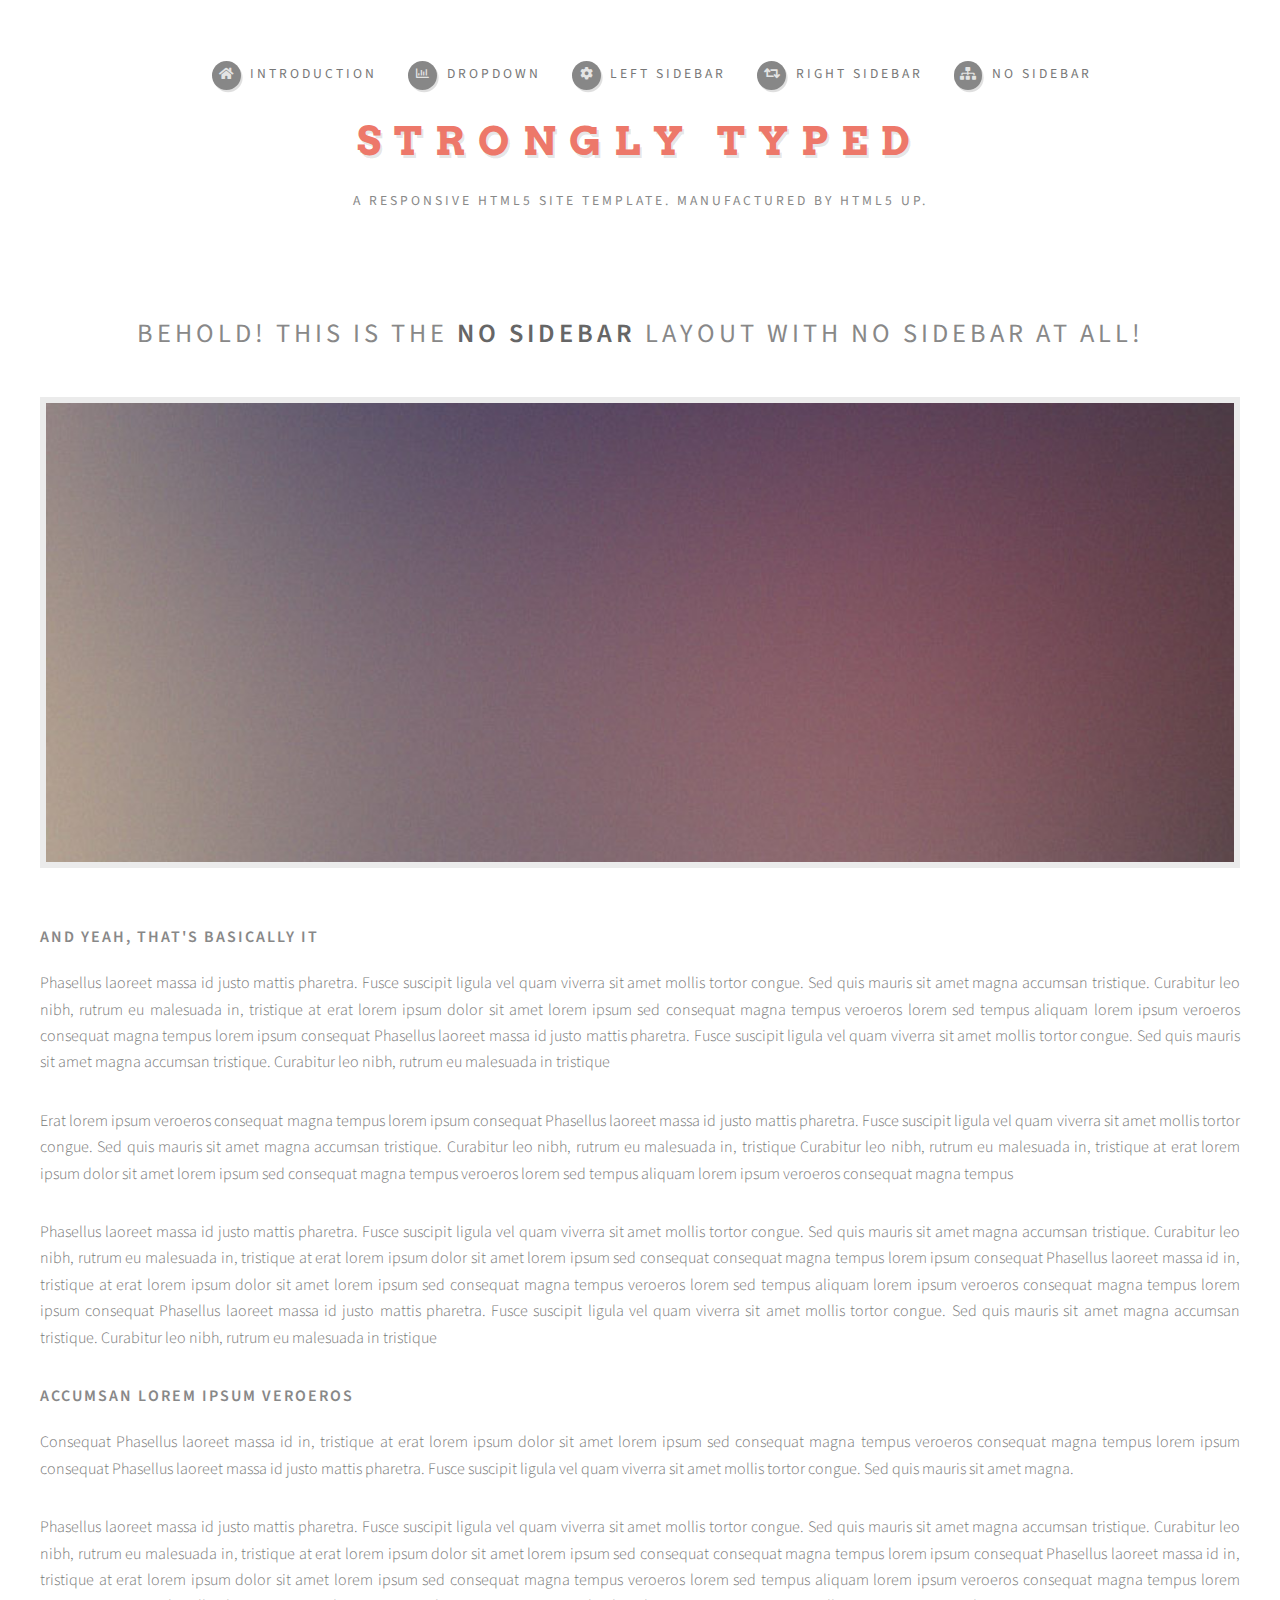
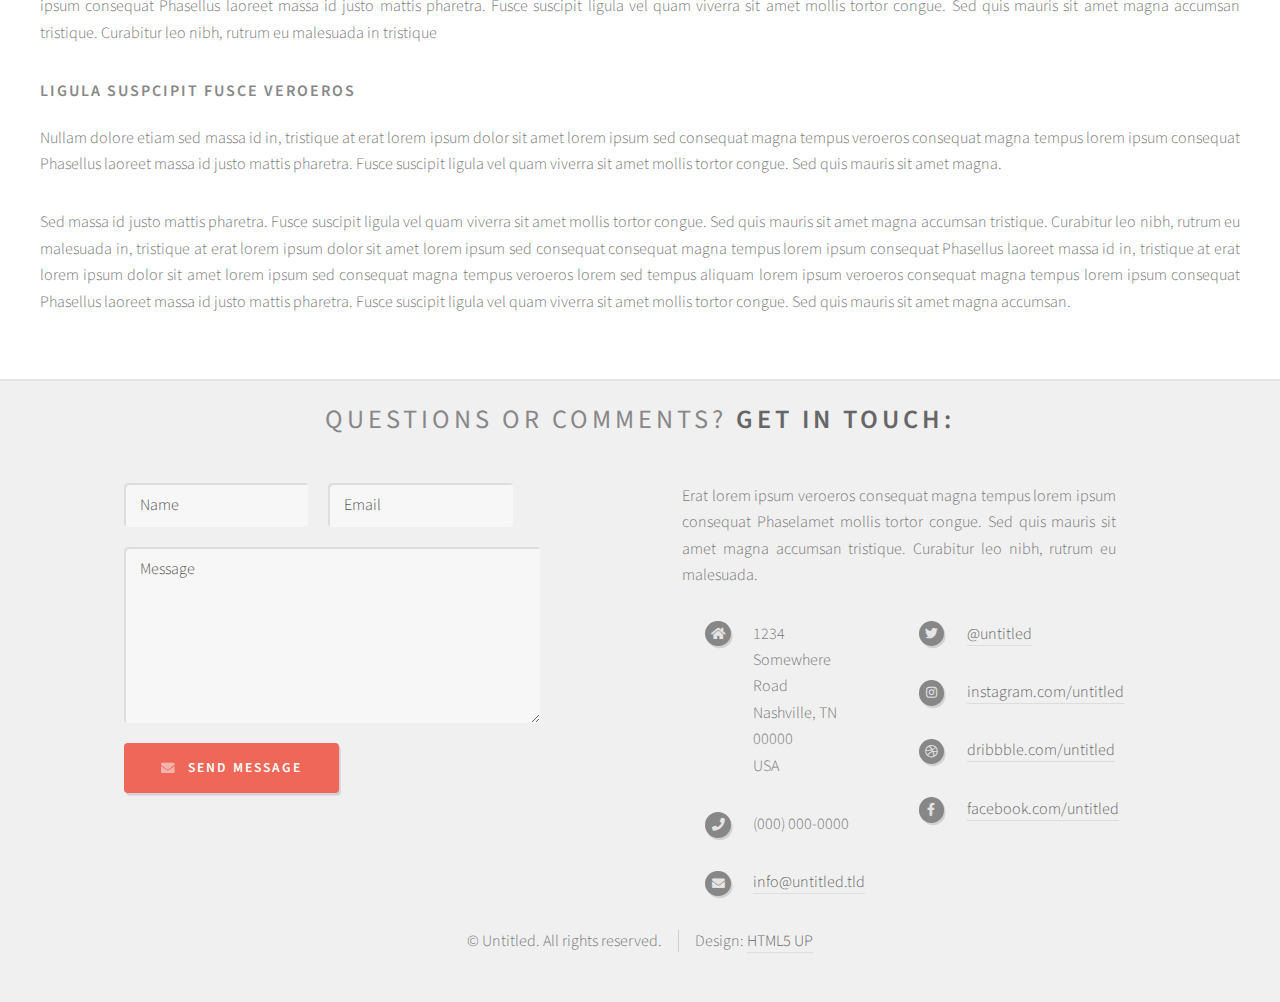
<file: ModuliKlientit/no-sidebar.html>
<!DOCTYPE HTML>
<!--
	Strongly Typed by HTML5 UP
	html5up.net | @ajlkn
	Free for personal and commercial use under the CCA 3.0 license (html5up.net/license)
-->
<html>
	<head>
		<title>No Sidebar - Strongly Typed by HTML5 UP</title>
		<meta charset="utf-8" />
		<meta name="viewport" content="width=device-width, initial-scale=1, user-scalable=no" />
		<link rel="stylesheet" href="assets/css/main.css" />
	</head>
	<body class="no-sidebar is-preload">
		<div id="page-wrapper">

			<!-- Header -->
				<section id="header">
					<div class="container">

						<!-- Logo -->
							<h1 id="logo"><a href="index.html">Strongly Typed</a></h1>
							<p>A responsive HTML5 site template. Manufactured by HTML5 UP.</p>

						<!-- Nav -->
							<nav id="nav">
								<ul>
									<li><a class="icon solid fa-home" href="index.html"><span>Introduction</span></a></li>
									<li>
										<a href="#" class="icon fa-chart-bar"><span>Dropdown</span></a>
										<ul>
											<li><a href="#">Lorem ipsum dolor</a></li>
											<li><a href="#">Magna phasellus</a></li>
											<li><a href="#">Etiam dolore nisl</a></li>
											<li>
												<a href="#">Phasellus consequat</a>
												<ul>
													<li><a href="#">Magna phasellus</a></li>
													<li><a href="#">Etiam dolore nisl</a></li>
													<li><a href="#">Phasellus consequat</a></li>
												</ul>
											</li>
											<li><a href="#">Veroeros feugiat</a></li>
										</ul>
									</li>
									<li><a class="icon solid fa-cog" href="left-sidebar.html"><span>Left Sidebar</span></a></li>
									<li><a class="icon solid fa-retweet" href="right-sidebar.html"><span>Right Sidebar</span></a></li>
									<li><a class="icon solid fa-sitemap" href="no-sidebar.html"><span>No Sidebar</span></a></li>
								</ul>
							</nav>

					</div>
				</section>

			<!-- Main -->
				<section id="main">
					<div class="container">
						<div id="content">

							<!-- Post -->
								<article class="box post">
									<header>
										<h2>Behold! This is the <strong>no sidebar</strong> layout<br />
										with no sidebar at all!</h2>
									</header>
									<span class="image featured"><img src="images/pic04.jpg" alt="" /></span>
									<h3>And yeah, that's basically it</h3>
									<p>Phasellus laoreet massa id justo mattis pharetra. Fusce suscipit
									ligula vel quam viverra sit amet mollis tortor congue. Sed quis mauris
									sit amet magna accumsan tristique. Curabitur leo nibh, rutrum eu malesuada
									in, tristique at erat lorem ipsum dolor sit amet lorem ipsum sed consequat
									magna tempus veroeros lorem sed tempus aliquam lorem ipsum veroeros
									consequat magna tempus lorem ipsum consequat Phasellus laoreet massa id
									justo mattis pharetra. Fusce suscipit ligula vel quam viverra sit amet
									mollis tortor congue. Sed quis mauris sit amet magna accumsan tristique.
									Curabitur leo nibh, rutrum eu malesuada in tristique</p>
									<p>Erat lorem ipsum veroeros consequat magna tempus lorem ipsum consequat
									Phasellus laoreet massa id justo mattis pharetra. Fusce suscipit ligula
									vel quam viverra sit amet mollis tortor congue. Sed quis mauris sit amet
									magna accumsan tristique. Curabitur leo nibh, rutrum eu malesuada in,
									tristique Curabitur leo nibh, rutrum eu malesuada in, tristique
									at erat lorem ipsum dolor sit amet lorem ipsum sed consequat magna
									tempus veroeros lorem sed tempus aliquam lorem ipsum veroeros consequat
									magna tempus</p>
									<p>Phasellus laoreet massa id justo mattis pharetra. Fusce suscipit
									ligula vel quam viverra sit amet mollis tortor congue. Sed quis mauris
									sit amet magna accumsan tristique. Curabitur leo nibh, rutrum eu malesuada
									in, tristique at erat lorem ipsum dolor sit amet lorem ipsum sed consequat
									consequat magna tempus lorem ipsum consequat Phasellus laoreet massa id
									in, tristique at erat lorem ipsum dolor sit amet lorem ipsum sed consequat
									magna tempus veroeros lorem sed tempus aliquam lorem ipsum veroeros
									consequat magna tempus lorem ipsum consequat Phasellus laoreet massa id
									justo mattis pharetra. Fusce suscipit ligula vel quam viverra sit amet
									mollis tortor congue. Sed quis mauris sit amet magna accumsan tristique.
									Curabitur leo nibh, rutrum eu malesuada in tristique</p>
									<h3>Accumsan lorem ipsum veroeros</h3>
									<p>Consequat Phasellus laoreet massa id in, tristique at erat lorem
									ipsum dolor sit amet lorem ipsum sed consequat magna tempus veroeros
									consequat magna tempus lorem ipsum consequat Phasellus laoreet massa id
									justo mattis pharetra. Fusce suscipit ligula vel quam viverra sit amet
									mollis tortor congue. Sed quis mauris sit amet magna.</p>
									<p>Phasellus laoreet massa id justo mattis pharetra. Fusce suscipit
									ligula vel quam viverra sit amet mollis tortor congue. Sed quis mauris
									sit amet magna accumsan tristique. Curabitur leo nibh, rutrum eu malesuada
									in, tristique at erat lorem ipsum dolor sit amet lorem ipsum sed consequat
									consequat magna tempus lorem ipsum consequat Phasellus laoreet massa id
									in, tristique at erat lorem ipsum dolor sit amet lorem ipsum sed consequat
									magna tempus veroeros lorem sed tempus aliquam lorem ipsum veroeros
									consequat magna tempus lorem ipsum consequat Phasellus laoreet massa id
									justo mattis pharetra. Fusce suscipit ligula vel quam viverra sit amet
									mollis tortor congue. Sed quis mauris sit amet magna accumsan tristique.
									Curabitur leo nibh, rutrum eu malesuada in tristique</p>
									<h3>Ligula suspcipit fusce veroeros</h3>
									<p>Nullam dolore etiam sed massa id in, tristique at erat lorem
									ipsum dolor sit amet lorem ipsum sed consequat magna tempus veroeros
									consequat magna tempus lorem ipsum consequat Phasellus laoreet massa id
									justo mattis pharetra. Fusce suscipit ligula vel quam viverra sit amet
									mollis tortor congue. Sed quis mauris sit amet magna.</p>
									<p>Sed massa id justo mattis pharetra. Fusce suscipit
									ligula vel quam viverra sit amet mollis tortor congue. Sed quis mauris
									sit amet magna accumsan tristique. Curabitur leo nibh, rutrum eu malesuada
									in, tristique at erat lorem ipsum dolor sit amet lorem ipsum sed consequat
									consequat magna tempus lorem ipsum consequat Phasellus laoreet massa id
									in, tristique at erat lorem ipsum dolor sit amet lorem ipsum sed consequat
									magna tempus veroeros lorem sed tempus aliquam lorem ipsum veroeros
									consequat magna tempus lorem ipsum consequat Phasellus laoreet massa id
									justo mattis pharetra. Fusce suscipit ligula vel quam viverra sit amet
									mollis tortor congue. Sed quis mauris sit amet magna accumsan.</p>
								</article>

						</div>
					</div>
				</section>

			<!-- Footer -->
				<section id="footer">
					<div class="container">
						<header>
							<h2>Questions or comments? <strong>Get in touch:</strong></h2>
						</header>
						<div class="row">
							<div class="col-6 col-12-medium">
								<section>
									<form method="post" action="#">
										<div class="row gtr-50">
											<div class="col-6 col-12-small">
												<input name="name" placeholder="Name" type="text" />
											</div>
											<div class="col-6 col-12-small">
												<input name="email" placeholder="Email" type="text" />
											</div>
											<div class="col-12">
												<textarea name="message" placeholder="Message"></textarea>
											</div>
											<div class="col-12">
												<a href="#" class="form-button-submit button icon solid fa-envelope">Send Message</a>
											</div>
										</div>
									</form>
								</section>
							</div>
							<div class="col-6 col-12-medium">
								<section>
									<p>Erat lorem ipsum veroeros consequat magna tempus lorem ipsum consequat Phaselamet
									mollis tortor congue. Sed quis mauris sit amet magna accumsan tristique. Curabitur
									leo nibh, rutrum eu malesuada.</p>
									<div class="row">
										<div class="col-6 col-12-small">
											<ul class="icons">
												<li class="icon solid fa-home">
													1234 Somewhere Road<br />
													Nashville, TN 00000<br />
													USA
												</li>
												<li class="icon solid fa-phone">
													(000) 000-0000
												</li>
												<li class="icon solid fa-envelope">
													<a href="#">info@untitled.tld</a>
												</li>
											</ul>
										</div>
										<div class="col-6 col-12-small">
											<ul class="icons">
												<li class="icon brands fa-twitter">
													<a href="#">@untitled</a>
												</li>
												<li class="icon brands fa-instagram">
													<a href="#">instagram.com/untitled</a>
												</li>
												<li class="icon brands fa-dribbble">
													<a href="#">dribbble.com/untitled</a>
												</li>
												<li class="icon brands fa-facebook-f">
													<a href="#">facebook.com/untitled</a>
												</li>
											</ul>
										</div>
									</div>
								</section>
							</div>
						</div>
					</div>
					<div id="copyright" class="container">
						<ul class="links">
							<li>&copy; Untitled. All rights reserved.</li><li>Design: <a href="http://html5up.net">HTML5 UP</a></li>
						</ul>
					</div>
				</section>

		</div>

		<!-- Scripts -->
			<script src="assets/js/jquery.min.js"></script>
			<script src="assets/js/jquery.dropotron.min.js"></script>
			<script src="assets/js/browser.min.js"></script>
			<script src="assets/js/breakpoints.min.js"></script>
			<script src="assets/js/util.js"></script>
			<script src="assets/js/main.js"></script>

	</body>
</html>
</file>
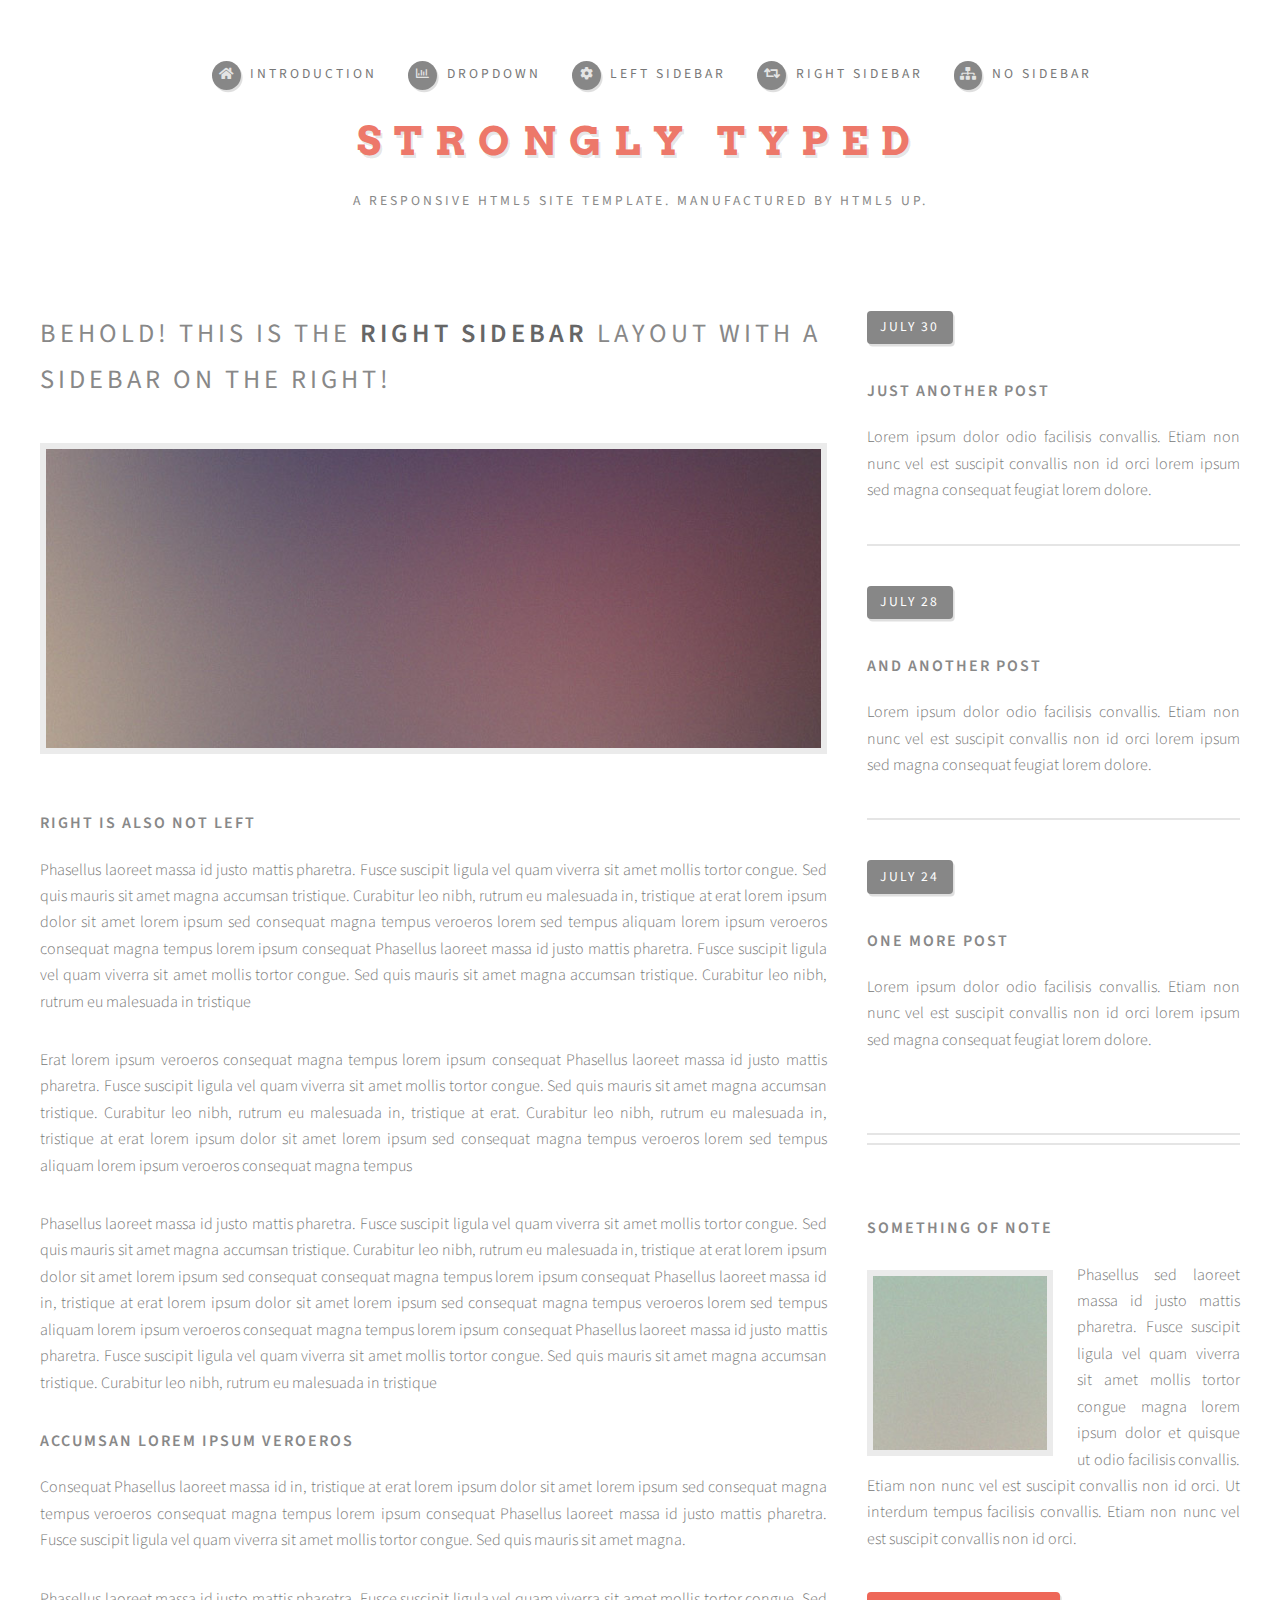
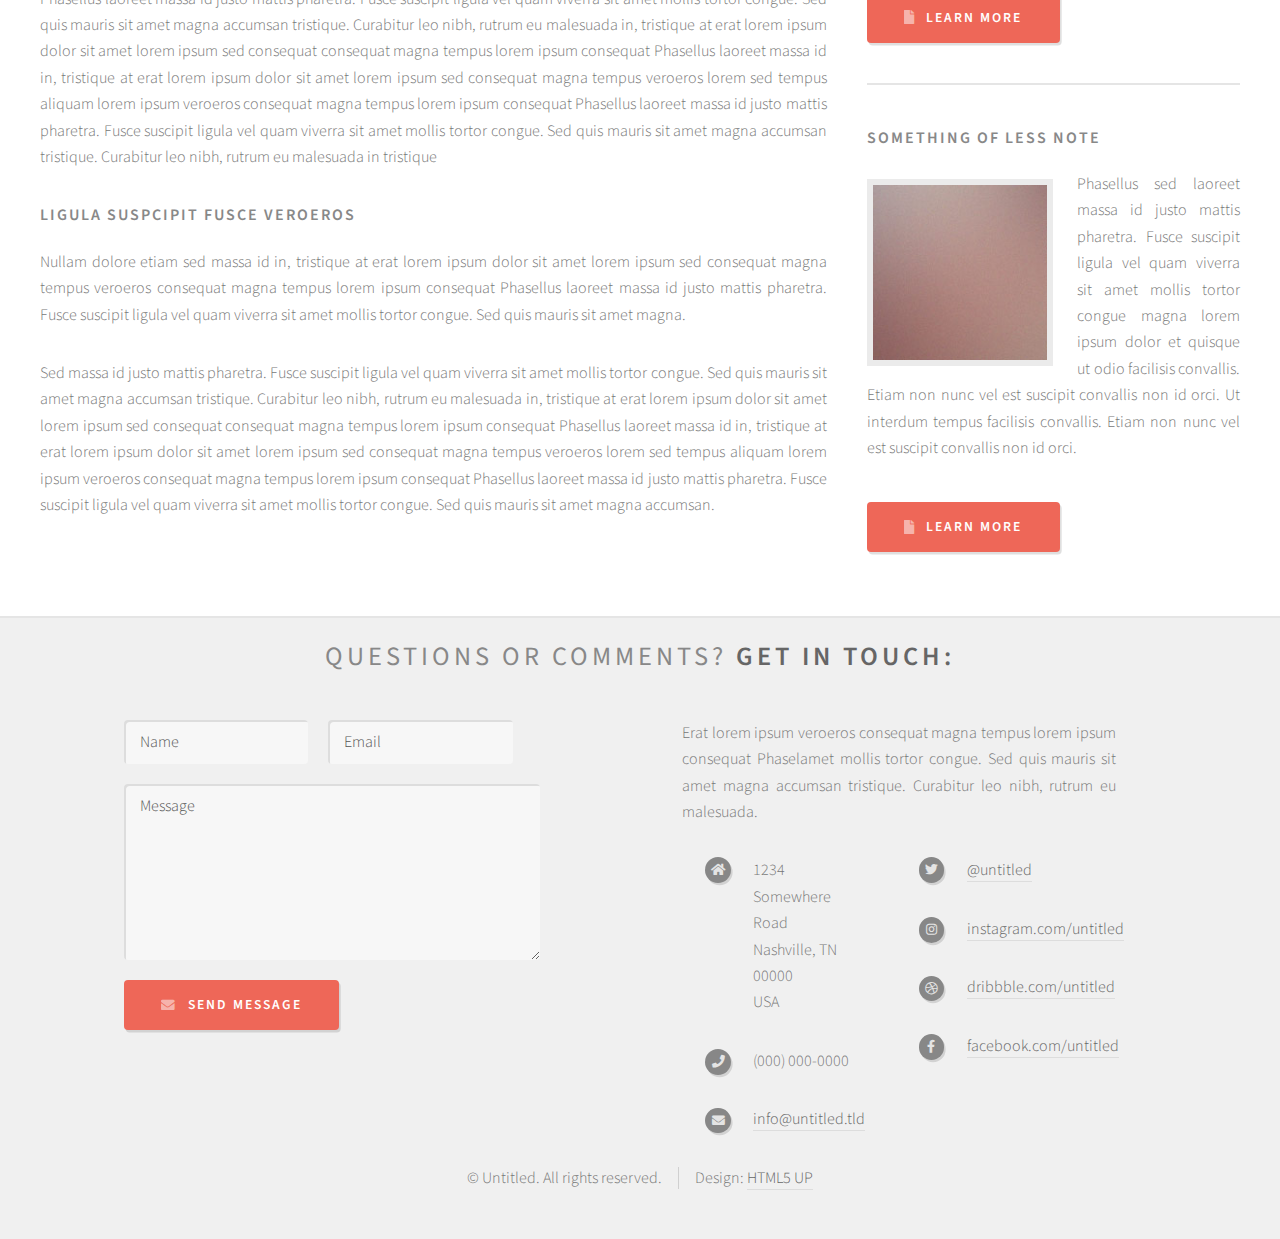
<file: ModuliKlientit/right-sidebar.html>
<!DOCTYPE HTML>
<!--
	Strongly Typed by HTML5 UP
	html5up.net | @ajlkn
	Free for personal and commercial use under the CCA 3.0 license (html5up.net/license)
-->
<html>
	<head>
		<title>Right Sidebar - Strongly Typed by HTML5 UP</title>
		<meta charset="utf-8" />
		<meta name="viewport" content="width=device-width, initial-scale=1, user-scalable=no" />
		<link rel="stylesheet" href="assets/css/main.css" />
	</head>
	<body class="right-sidebar is-preload">
		<div id="page-wrapper">

			<!-- Header -->
				<section id="header">
					<div class="container">

						<!-- Logo -->
							<h1 id="logo"><a href="index.html">Strongly Typed</a></h1>
							<p>A responsive HTML5 site template. Manufactured by HTML5 UP.</p>

						<!-- Nav -->
							<nav id="nav">
								<ul>
									<li><a class="icon solid fa-home" href="index.html"><span>Introduction</span></a></li>
									<li>
										<a href="#" class="icon fa-chart-bar"><span>Dropdown</span></a>
										<ul>
											<li><a href="#">Lorem ipsum dolor</a></li>
											<li><a href="#">Magna phasellus</a></li>
											<li><a href="#">Etiam dolore nisl</a></li>
											<li>
												<a href="#">Phasellus consequat</a>
												<ul>
													<li><a href="#">Magna phasellus</a></li>
													<li><a href="#">Etiam dolore nisl</a></li>
													<li><a href="#">Phasellus consequat</a></li>
												</ul>
											</li>
											<li><a href="#">Veroeros feugiat</a></li>
										</ul>
									</li>
									<li><a class="icon solid fa-cog" href="left-sidebar.html"><span>Left Sidebar</span></a></li>
									<li><a class="icon solid fa-retweet" href="right-sidebar.html"><span>Right Sidebar</span></a></li>
									<li><a class="icon solid fa-sitemap" href="no-sidebar.html"><span>No Sidebar</span></a></li>
								</ul>
							</nav>

					</div>
				</section>

			<!-- Main -->
				<section id="main">
					<div class="container">
						<div class="row">

							<!-- Content -->
								<div id="content" class="col-8 col-12-medium">

									<!-- Post -->
										<article class="box post">
											<header>
												<h2>Behold! This is the <strong>right sidebar</strong> layout<br />
												with a sidebar on the right!</h2>
											</header>
											<span class="image featured"><img src="images/pic04.jpg" alt="" /></span>
											<h3>Right is also not left</h3>
											<p>Phasellus laoreet massa id justo mattis pharetra. Fusce suscipit
											ligula vel quam viverra sit amet mollis tortor congue. Sed quis mauris
											sit amet magna accumsan tristique. Curabitur leo nibh, rutrum eu malesuada
											in, tristique at erat lorem ipsum dolor sit amet lorem ipsum sed consequat
											magna tempus veroeros lorem sed tempus aliquam lorem ipsum veroeros
											consequat magna tempus lorem ipsum consequat Phasellus laoreet massa id
											justo mattis pharetra. Fusce suscipit ligula vel quam viverra sit amet
											mollis tortor congue. Sed quis mauris sit amet magna accumsan tristique.
											Curabitur leo nibh, rutrum eu malesuada in tristique</p>
											<p>Erat lorem ipsum veroeros consequat magna tempus lorem ipsum consequat
											Phasellus laoreet massa id justo mattis pharetra. Fusce suscipit ligula
											vel quam viverra sit amet mollis tortor congue. Sed quis mauris sit amet
											magna accumsan tristique. Curabitur leo nibh, rutrum eu malesuada in,
											tristique at erat. Curabitur leo nibh, rutrum eu malesuada in, tristique
											at erat lorem ipsum dolor sit amet lorem ipsum sed consequat magna
											tempus veroeros lorem sed tempus aliquam lorem ipsum veroeros consequat
											magna tempus</p>
											<p>Phasellus laoreet massa id justo mattis pharetra. Fusce suscipit
											ligula vel quam viverra sit amet mollis tortor congue. Sed quis mauris
											sit amet magna accumsan tristique. Curabitur leo nibh, rutrum eu malesuada
											in, tristique at erat lorem ipsum dolor sit amet lorem ipsum sed consequat
											consequat magna tempus lorem ipsum consequat Phasellus laoreet massa id
											in, tristique at erat lorem ipsum dolor sit amet lorem ipsum sed consequat
											magna tempus veroeros lorem sed tempus aliquam lorem ipsum veroeros
											consequat magna tempus lorem ipsum consequat Phasellus laoreet massa id
											justo mattis pharetra. Fusce suscipit ligula vel quam viverra sit amet
											mollis tortor congue. Sed quis mauris sit amet magna accumsan tristique.
											Curabitur leo nibh, rutrum eu malesuada in tristique</p>
											<h3>Accumsan lorem ipsum veroeros</h3>
											<p>Consequat Phasellus laoreet massa id in, tristique at erat lorem
											ipsum dolor sit amet lorem ipsum sed consequat magna tempus veroeros
											consequat magna tempus lorem ipsum consequat Phasellus laoreet massa id
											justo mattis pharetra. Fusce suscipit ligula vel quam viverra sit amet
											mollis tortor congue. Sed quis mauris sit amet magna.</p>
											<p>Phasellus laoreet massa id justo mattis pharetra. Fusce suscipit
											ligula vel quam viverra sit amet mollis tortor congue. Sed quis mauris
											sit amet magna accumsan tristique. Curabitur leo nibh, rutrum eu malesuada
											in, tristique at erat lorem ipsum dolor sit amet lorem ipsum sed consequat
											consequat magna tempus lorem ipsum consequat Phasellus laoreet massa id
											in, tristique at erat lorem ipsum dolor sit amet lorem ipsum sed consequat
											magna tempus veroeros lorem sed tempus aliquam lorem ipsum veroeros
											consequat magna tempus lorem ipsum consequat Phasellus laoreet massa id
											justo mattis pharetra. Fusce suscipit ligula vel quam viverra sit amet
											mollis tortor congue. Sed quis mauris sit amet magna accumsan tristique.
											Curabitur leo nibh, rutrum eu malesuada in tristique</p>
											<h3>Ligula suspcipit fusce veroeros</h3>
											<p>Nullam dolore etiam sed massa id in, tristique at erat lorem
											ipsum dolor sit amet lorem ipsum sed consequat magna tempus veroeros
											consequat magna tempus lorem ipsum consequat Phasellus laoreet massa id
											justo mattis pharetra. Fusce suscipit ligula vel quam viverra sit amet
											mollis tortor congue. Sed quis mauris sit amet magna.</p>
											<p>Sed massa id justo mattis pharetra. Fusce suscipit
											ligula vel quam viverra sit amet mollis tortor congue. Sed quis mauris
											sit amet magna accumsan tristique. Curabitur leo nibh, rutrum eu malesuada
											in, tristique at erat lorem ipsum dolor sit amet lorem ipsum sed consequat
											consequat magna tempus lorem ipsum consequat Phasellus laoreet massa id
											in, tristique at erat lorem ipsum dolor sit amet lorem ipsum sed consequat
											magna tempus veroeros lorem sed tempus aliquam lorem ipsum veroeros
											consequat magna tempus lorem ipsum consequat Phasellus laoreet massa id
											justo mattis pharetra. Fusce suscipit ligula vel quam viverra sit amet
											mollis tortor congue. Sed quis mauris sit amet magna accumsan.</p>
										</article>

								</div>

							<!-- Sidebar -->
								<div id="sidebar" class="col-4 col-12-medium">

									<!-- Excerpts -->
										<section>
											<ul class="divided">
												<li>

													<!-- Excerpt -->
														<article class="box excerpt">
															<header>
																<span class="date">July 30</span>
																<h3><a href="#">Just another post</a></h3>
															</header>
															<p>Lorem ipsum dolor odio facilisis convallis. Etiam non nunc vel est
															suscipit convallis non id orci lorem ipsum sed magna consequat feugiat lorem dolore.</p>
														</article>

												</li>
												<li>

													<!-- Excerpt -->
														<article class="box excerpt">
															<header>
																<span class="date">July 28</span>
																<h3><a href="#">And another post</a></h3>
															</header>
															<p>Lorem ipsum dolor odio facilisis convallis. Etiam non nunc vel est
															suscipit convallis non id orci lorem ipsum sed magna consequat feugiat lorem dolore.</p>
														</article>

												</li>
												<li>

													<!-- Excerpt -->
														<article class="box excerpt">
															<header>
																<span class="date">July 24</span>
																<h3><a href="#">One more post</a></h3>
															</header>
															<p>Lorem ipsum dolor odio facilisis convallis. Etiam non nunc vel est
															suscipit convallis non id orci lorem ipsum sed magna consequat feugiat lorem dolore.</p>
														</article>

												</li>
											</ul>
										</section>

									<!-- Highlights -->
										<section>
											<ul class="divided">
												<li>

													<!-- Highlight -->
														<article class="box highlight">
															<header>
																<h3><a href="#">Something of note</a></h3>
															</header>
															<a href="#" class="image left"><img src="images/pic06.jpg" alt="" /></a>
															<p>Phasellus sed laoreet massa id justo mattis pharetra. Fusce suscipit ligula vel quam
															viverra sit amet mollis tortor congue magna lorem ipsum dolor et quisque ut odio facilisis
															convallis. Etiam non nunc vel est suscipit convallis non id orci. Ut interdum tempus
															facilisis convallis. Etiam non nunc vel est suscipit convallis non id orci.</p>
															<ul class="actions">
																<li><a href="#" class="button icon solid fa-file">Learn More</a></li>
															</ul>
														</article>

												</li>
												<li>

													<!-- Highlight -->
														<article class="box highlight">
															<header>
																<h3><a href="#">Something of less note</a></h3>
															</header>
															<a href="#" class="image left"><img src="images/pic07.jpg" alt="" /></a>
															<p>Phasellus sed laoreet massa id justo mattis pharetra. Fusce suscipit ligula vel quam
															viverra sit amet mollis tortor congue magna lorem ipsum dolor et quisque ut odio facilisis
															convallis. Etiam non nunc vel est suscipit convallis non id orci. Ut interdum tempus
															facilisis convallis. Etiam non nunc vel est suscipit convallis non id orci.</p>
															<ul class="actions">
																<li><a href="#" class="button icon solid fa-file">Learn More</a></li>
															</ul>
														</article>

												</li>
											</ul>
										</section>

								</div>

						</div>
					</div>
				</section>

			<!-- Footer -->
				<section id="footer">
					<div class="container">
						<header>
							<h2>Questions or comments? <strong>Get in touch:</strong></h2>
						</header>
						<div class="row">
							<div class="col-6 col-12-medium">
								<section>
									<form method="post" action="#">
										<div class="row gtr-50">
											<div class="col-6 col-12-small">
												<input name="name" placeholder="Name" type="text" />
											</div>
											<div class="col-6 col-12-small">
												<input name="email" placeholder="Email" type="text" />
											</div>
											<div class="col-12">
												<textarea name="message" placeholder="Message"></textarea>
											</div>
											<div class="col-12">
												<a href="#" class="form-button-submit button icon solid fa-envelope">Send Message</a>
											</div>
										</div>
									</form>
								</section>
							</div>
							<div class="col-6 col-12-medium">
								<section>
									<p>Erat lorem ipsum veroeros consequat magna tempus lorem ipsum consequat Phaselamet
									mollis tortor congue. Sed quis mauris sit amet magna accumsan tristique. Curabitur
									leo nibh, rutrum eu malesuada.</p>
									<div class="row">
										<div class="col-6 col-12-small">
											<ul class="icons">
												<li class="icon solid fa-home">
													1234 Somewhere Road<br />
													Nashville, TN 00000<br />
													USA
												</li>
												<li class="icon solid fa-phone">
													(000) 000-0000
												</li>
												<li class="icon solid fa-envelope">
													<a href="#">info@untitled.tld</a>
												</li>
											</ul>
										</div>
										<div class="col-6 col-12-small">
											<ul class="icons">
												<li class="icon brands fa-twitter">
													<a href="#">@untitled</a>
												</li>
												<li class="icon brands fa-instagram">
													<a href="#">instagram.com/untitled</a>
												</li>
												<li class="icon brands fa-dribbble">
													<a href="#">dribbble.com/untitled</a>
												</li>
												<li class="icon brands fa-facebook-f">
													<a href="#">facebook.com/untitled</a>
												</li>
											</ul>
										</div>
									</div>
								</section>
							</div>
						</div>
					</div>
					<div id="copyright" class="container">
						<ul class="links">
							<li>&copy; Untitled. All rights reserved.</li><li>Design: <a href="http://html5up.net">HTML5 UP</a></li>
						</ul>
					</div>
				</section>

		</div>

		<!-- Scripts -->
			<script src="assets/js/jquery.min.js"></script>
			<script src="assets/js/jquery.dropotron.min.js"></script>
			<script src="assets/js/browser.min.js"></script>
			<script src="assets/js/breakpoints.min.js"></script>
			<script src="assets/js/util.js"></script>
			<script src="assets/js/main.js"></script>

	</body>
</html>
</file>
<file: ModuliKlientit/assets/css/main.css>
@import url("fontawesome-all.min.css");
@import url("https://fonts.googleapis.com/css?family=Source+Sans+Pro:300,400,600|Arvo:700");

/*
	Strongly Typed by HTML5 UP
	html5up.net | @ajlkn
	Free for personal and commercial use under the CCA 3.0 license (html5up.net/license)
*/

html, body, div, span, applet, object,
iframe, h1, h2, h3, h4, h5, h6, p, blockquote,
pre, a, abbr, acronym, address, big, cite,
code, del, dfn, em, img, ins, kbd, q, s, samp,
small, strike, strong, sub, sup, tt, var, b,
u, i, center, dl, dt, dd, ol, ul, li, fieldset,
form, label, legend, table, caption, tbody,
tfoot, thead, tr, th, td, article, aside,
canvas, details, embed, figure, figcaption,
footer, header, hgroup, menu, nav, output, ruby,
section, summary, time, mark, audio, video {
	margin: 0;
	padding: 0;
	border: 0;
	font-size: 100%;
	font: inherit;
	vertical-align: baseline;}

article, aside, details, figcaption, figure,
footer, header, hgroup, menu, nav, section {
	display: block;}

body {
	line-height: 1;
}

ol, ul {
	list-style: none;
}

blockquote, q {
	quotes: none;
}

	blockquote:before, blockquote:after, q:before, q:after {
		content: '';
		content: none;
	}

table {
	border-collapse: collapse;
	border-spacing: 0;
}

body {
	-webkit-text-size-adjust: none;
}

mark {
	background-color: transparent;
	color: inherit;
}

input::-moz-focus-inner {
	border: 0;
	padding: 0;
}

input, select, textarea {
	-moz-appearance: none;
	-webkit-appearance: none;
	-ms-appearance: none;
	appearance: none;
}

/* Basic */

	html {
		box-sizing: border-box;
	}

	*, *:before, *:after {
		box-sizing: inherit;
	}

	body {
		background: #f0f0f0;
	}

		body.is-preload *, body.is-preload *:before, body.is-preload *:after {
			-moz-animation: none !important;
			-webkit-animation: none !important;
			-ms-animation: none !important;
			animation: none !important;
			-moz-transition: none !important;
			-webkit-transition: none !important;
			-ms-transition: none !important;
			transition: none !important;
		}

	body, input, textarea, select {
		font-family: 'Source Sans Pro';
		font-weight: 300;
		color: #777;
		line-height: 1.65em;
		font-size: 15pt;
	}

	h1, h2, h3, h4, h5, h6 {
		font-weight: 600;
		text-transform: uppercase;
		color: #888;
	}

	h1 a, h2 a, h3 a, h4 a, h5 a, h6 a {
		color: inherit;
		text-decoration: none;
		border: 0;
	}

	h2 {
		font-size: 1.65em;
		font-weight: 400;
		letter-spacing: 4px;
		margin: 0 0 1.5em 0;
		line-height: 1.75em;
	}

	h3 {
		font-size: 1em;
		letter-spacing: 2px;
		margin: 0 0 1.25em 0;
	}

	a {
		-moz-transition: color 0.25s ease-in-out, border-bottom-color 0.25s ease-in-out;
		-webkit-transition: color 0.25s ease-in-out, border-bottom-color 0.25s ease-in-out;
		-ms-transition: color 0.25s ease-in-out, border-bottom-color 0.25s ease-in-out;
		transition: color 0.25s ease-in-out, border-bottom-color 0.25s ease-in-out;
		color: #666;
		text-decoration: none;
		border-bottom: solid 1px #ddd;
	}

		a strong {
			-moz-transition: color 0.25s ease-in-out, border-bottom-color 0.25s ease-in-out;
			-webkit-transition: color 0.25s ease-in-out, border-bottom-color 0.25s ease-in-out;
			-ms-transition: color 0.25s ease-in-out, border-bottom-color 0.25s ease-in-out;
			transition: color 0.25s ease-in-out, border-bottom-color 0.25s ease-in-out;
		}

		a:hover {
			color: #ed786a;
			border-bottom-color: rgba(255, 255, 255, 0);
		}

			a:hover strong {
				color: #ed786a;
			}

	strong, b {
		font-weight: 600;
		color: #666;
	}

	em, i {
		font-style: italic;
	}

	sub {
		position: relative;
		top: 0.5em;
		font-size: 0.8em;
	}

	sup {
		position: relative;
		top: -0.5em;
		font-size: 0.8em;
	}

	hr {
		border: 0;
		border-top: solid 1px #ddd;
	}

	blockquote {
		border-left: solid 0.5em #ddd;
		padding: 1em 0 1em 2em;
		font-style: italic;
	}

	p {
		text-align: justify;
		margin-bottom: 2em;
	}

	ul, ol, dl, table, blockquote {
		margin-bottom: 2em;
	}

	br.clear {
		clear: both;
	}

/* Container */

	.container {
		margin: 0 auto;
		max-width: 100%;
		width: 70em;
	}

		@media screen and (max-width: 1680px) {

			.container {
				width: 68em;
			}

		}

		@media screen and (max-width: 1280px) {

			.container {
				width: calc(100% - 80px);
			}

		}

		@media screen and (max-width: 980px) {

			.container {
				width: calc(100% - 100px);
			}

		}

		@media screen and (max-width: 736px) {

			.container {
				width: calc(100% - 40px);
			}

		}

/* Row */

	.row {
		display: flex;
		flex-wrap: wrap;
		box-sizing: border-box;
		align-items: stretch;
	}

		.row > * {
			box-sizing: border-box;
		}

		.row.gtr-uniform > * > :last-child {
			margin-bottom: 0;
		}

		.row.aln-left {
			justify-content: flex-start;
		}

		.row.aln-center {
			justify-content: center;
		}

		.row.aln-right {
			justify-content: flex-end;
		}

		.row.aln-top {
			align-items: flex-start;
		}

		.row.aln-middle {
			align-items: center;
		}

		.row.aln-bottom {
			align-items: flex-end;
		}

		.row > .imp {
			order: -1;
		}

		.row > .col-1 {
			width: 8.33333%;
		}

		.row > .off-1 {
			margin-left: 8.33333%;
		}

		.row > .col-2 {
			width: 16.66667%;
		}

		.row > .off-2 {
			margin-left: 16.66667%;
		}

		.row > .col-3 {
			width: 25%;
		}

		.row > .off-3 {
			margin-left: 25%;
		}

		.row > .col-4 {
			width: 33.33333%;
		}

		.row > .off-4 {
			margin-left: 33.33333%;
		}

		.row > .col-5 {
			width: 41.66667%;
		}

		.row > .off-5 {
			margin-left: 41.66667%;
		}

		.row > .col-6 {
			width: 45%;
			
			margin: 0%;
		
			padding-left: 10%;
		}

		.row > .off-6 {
			margin-left: 50%;
		}

		.row > .col-7 {
			width: 58.33333%;
		}

		.row > .off-7 {
			margin-left: 58.33333%;
		}

		.row > .col-8 {
			width: 66.66667%;
		}

		.row > .off-8 {
			margin-left: 66.66667%;
		}

		.row > .col-9 {
			width: 75%;
		}

		.row > .off-9 {
			margin-left: 75%;
		}

		.row > .col-10 {
			width: 83.33333%;
		}

		.row > .off-10 {
			margin-left: 83.33333%;
		}

		.row > .col-11 {
			width: 91.66667%;
		}

		.row > .off-11 {
			margin-left: 91.66667%;
		}

		.row > .col-12 {
			width: 96%;
		}

		.row > .off-12 {
			margin-left: 100%;
		}

		.row.gtr-0 {
			margin-top: 0px;
			margin-left: 0px;
		}

			.row.gtr-0 > * {
				padding: 0px 0 0 0px;
			}

			.row.gtr-0.gtr-uniform {
				margin-top: 0px;
			}

				.row.gtr-0.gtr-uniform > * {
					padding-top: 0px;
				}

		.row.gtr-25 {
			margin-top: -12.5px;
			margin-left: -12.5px;
		}

			.row.gtr-25 > * {
				padding: 12.5px 0 0 12.5px;
			}

			.row.gtr-25.gtr-uniform {
				margin-top: -12.5px;
			}

				.row.gtr-25.gtr-uniform > * {
					padding-top: 12.5px;
				}

		.row.gtr-50 {
			margin-top: -25px;
			margin-left: -25px;
		}

			.row.gtr-50 > * {
				padding: 25px 0 0 25px;
			}

			.row.gtr-50.gtr-uniform {
				margin-top: -25px;
			}

				.row.gtr-50.gtr-uniform > * {
					padding-top: 25px;
				}

		.row {
			margin-top: -50px;
			margin-left: -50px;
		}

			.row > * {
				padding: 50px 0 0 50px;
			}

			.row.gtr-uniform {
				margin-top: -50px;
			}

				.row.gtr-uniform > * {
					padding-top: 50px;
				}

		.row.gtr-150 {
			margin-top: -75px;
			margin-left: -75px;
		}

			.row.gtr-150 > * {
				padding: 75px 0 0 75px;
			}

			.row.gtr-150.gtr-uniform {
				margin-top: -75px;
			}

				.row.gtr-150.gtr-uniform > * {
					padding-top: 75px;
				}

		.row.gtr-200 {
			margin-top: -100px;
			margin-left: -100px;
		}

			.row.gtr-200 > * {
				padding: 100px 0 0 100px;
			}

			.row.gtr-200.gtr-uniform {
				margin-top: -100px;
			}

				.row.gtr-200.gtr-uniform > * {
					padding-top: 100px;
				}

		@media screen and (max-width: 1680px) {

			.row {
				display: flex;
				flex-wrap: wrap;
				box-sizing: border-box;
				align-items: stretch;
			}

				.row > * {
					box-sizing: border-box;
				}

				.row.gtr-uniform > * > :last-child {
					margin-bottom: 0;
				}

				.row.aln-left {
					justify-content: flex-start;
				}

				.row.aln-center {
					justify-content: center;
				}

				.row.aln-right {
					justify-content: flex-end;
				}

				.row.aln-top {
					align-items: flex-start;
				}

				.row.aln-middle {
					align-items: center;
				}

				.row.aln-bottom {
					align-items: flex-end;
				}

				.row > .imp-xlarge {
					order: -1;
				}

				.row > .col-1-xlarge {
					width: 8.33333%;
				}

				.row > .off-1-xlarge {
					margin-left: 8.33333%;
				}

				.row > .col-2-xlarge {
					width: 16.66667%;
				}

				.row > .off-2-xlarge {
					margin-left: 16.66667%;
				}

				.row > .col-3-xlarge {
					width: 25%;
				}

				.row > .off-3-xlarge {
					margin-left: 25%;
				}

				.row > .col-4-xlarge {
					width: 33.33333%;
				}

				.row > .off-4-xlarge {
					margin-left: 33.33333%;
				}

				.row > .col-5-xlarge {
					width: 41.66667%;
				}

				.row > .off-5-xlarge {
					margin-left: 41.66667%;
				}

				.row > .col-6-xlarge {
					width: 50%;
				}

				.row > .off-6-xlarge {
					margin-left: 50%;
				}

				.row > .col-7-xlarge {
					width: 58.33333%;
				}

				.row > .off-7-xlarge {
					margin-left: 58.33333%;
				}

				.row > .col-8-xlarge {
					width: 66.66667%;
				}

				.row > .off-8-xlarge {
					margin-left: 66.66667%;
				}

				.row > .col-9-xlarge {
					width: 75%;
				}

				.row > .off-9-xlarge {
					margin-left: 75%;
				}

				.row > .col-10-xlarge {
					width: 83.33333%;
				}

				.row > .off-10-xlarge {
					margin-left: 83.33333%;
				}

				.row > .col-11-xlarge {
					width: 91.66667%;
				}

				.row > .off-11-xlarge {
					margin-left: 91.66667%;
				}

				.row > .col-12-xlarge {
					width: 100%;
				}

				.row > .off-12-xlarge {
					margin-left: 100%;
				}

				.row.gtr-0 {
					margin-top: 0px;
					margin-left: 0px;
				}

					.row.gtr-0 > * {
						padding: 0px 0 0 0px;
					}

					.row.gtr-0.gtr-uniform {
						margin-top: 0px;
					}

						.row.gtr-0.gtr-uniform > * {
							padding-top: 0px;
						}

				.row.gtr-25 {
					margin-top: -12.5px;
					margin-left: -12.5px;
				}

					.row.gtr-25 > * {
						padding: 12.5px 0 0 12.5px;
					}

					.row.gtr-25.gtr-uniform {
						margin-top: -12.5px;
					}

						.row.gtr-25.gtr-uniform > * {
							padding-top: 12.5px;
						}

				.row.gtr-50 {
					margin-top: -25px;
					margin-left: -25px;
				}

					.row.gtr-50 > * {
						padding: 25px 0 0 25px;
					}

					.row.gtr-50.gtr-uniform {
						margin-top: -25px;
					}

						.row.gtr-50.gtr-uniform > * {
							padding-top: 25px;
						}

				.row {
					margin-top: -50px;
					margin-left: -50px;
				}

					.row > * {
						padding: 50px 0 0 50px;
					}

					.row.gtr-uniform {
						margin-top: -50px;
					}

						.row.gtr-uniform > * {
							padding-top: 50px;
						}

				.row.gtr-150 {
					margin-top: -75px;
					margin-left: -75px;
				}

					.row.gtr-150 > * {
						padding: 75px 0 0 75px;
					}

					.row.gtr-150.gtr-uniform {
						margin-top: -75px;
					}

						.row.gtr-150.gtr-uniform > * {
							padding-top: 75px;
						}

				.row.gtr-200 {
					margin-top: -100px;
					margin-left: -100px;
				}

					.row.gtr-200 > * {
						padding: 100px 0 0 100px;
					}

					.row.gtr-200.gtr-uniform {
						margin-top: -100px;
					}

						.row.gtr-200.gtr-uniform > * {
							padding-top: 100px;
						}

		}

		@media screen and (max-width: 1280px) {

			.row {
				display: flex;
				flex-wrap: wrap;
				box-sizing: border-box;
				align-items: stretch;
			}

				.row > * {
					box-sizing: border-box;
				}

				.row.gtr-uniform > * > :last-child {
					margin-bottom: 0;
				}

				.row.aln-left {
					justify-content: flex-start;
				}

				.row.aln-center {
					justify-content: center;
				}

				.row.aln-right {
					justify-content: flex-end;
				}

				.row.aln-top {
					align-items: flex-start;
				}

				.row.aln-middle {
					align-items: center;
				}

				.row.aln-bottom {
					align-items: flex-end;
				}

				.row > .imp-large {
					order: -1;
				}

				.row > .col-1-large {
					width: 8.33333%;
				}

				.row > .off-1-large {
					margin-left: 8.33333%;
				}

				.row > .col-2-large {
					width: 16.66667%;
				}

				.row > .off-2-large {
					margin-left: 16.66667%;
				}

				.row > .col-3-large {
					width: 25%;
				}

				.row > .off-3-large {
					margin-left: 25%;
				}

				.row > .col-4-large {
					width: 33.33333%;
				}

				.row > .off-4-large {
					margin-left: 33.33333%;
				}

				.row > .col-5-large {
					width: 41.66667%;
				}

				.row > .off-5-large {
					margin-left: 41.66667%;
				}

				.row > .col-6-large {
					width: 50%;
				}

				.row > .off-6-large {
					margin-left: 50%;
				}

				.row > .col-7-large {
					width: 58.33333%;
				}

				.row > .off-7-large {
					margin-left: 58.33333%;
				}

				.row > .col-8-large {
					width: 66.66667%;
				}

				.row > .off-8-large {
					margin-left: 66.66667%;
				}

				.row > .col-9-large {
					width: 75%;
				}

				.row > .off-9-large {
					margin-left: 75%;
				}

				.row > .col-10-large {
					width: 83.33333%;
				}

				.row > .off-10-large {
					margin-left: 83.33333%;
				}

				.row > .col-11-large {
					width: 91.66667%;
				}

				.row > .off-11-large {
					margin-left: 91.66667%;
				}

				.row > .col-12-large {
					width: 100%;
				}

				.row > .off-12-large {
					margin-left: 100%;
				}

				.row.gtr-0 {
					margin-top: 0px;
					margin-left: 0px;
				}

					.row.gtr-0 > * {
						padding: 0px 0 0 0px;
					}

					.row.gtr-0.gtr-uniform {
						margin-top: 0px;
					}

						.row.gtr-0.gtr-uniform > * {
							padding-top: 0px;
						}

				.row.gtr-25 {
					margin-top: -10px;
					margin-left: -10px;
				}

					.row.gtr-25 > * {
						padding: 10px 0 0 10px;
					}

					.row.gtr-25.gtr-uniform {
						margin-top: -10px;
					}

						.row.gtr-25.gtr-uniform > * {
							padding-top: 10px;
						}

				.row.gtr-50 {
					margin-top: -20px;
					margin-left: -20px;
				}

					.row.gtr-50 > * {
						padding: 20px 0 0 20px;
					}

					.row.gtr-50.gtr-uniform {
						margin-top: -20px;
					}

						.row.gtr-50.gtr-uniform > * {
							padding-top: 20px;
						}

				.row {
					margin-top: -40px;
					margin-left: -40px;
				}

					.row > * {
						padding: 40px 0 0 40px;
					}

					.row.gtr-uniform {
						margin-top: -40px;
					}

						.row.gtr-uniform > * {
							padding-top: 40px;
						}

				.row.gtr-150 {
					margin-top: -60px;
					margin-left: -60px;
				}

					.row.gtr-150 > * {
						padding: 60px 0 0 60px;
					}

					.row.gtr-150.gtr-uniform {
						margin-top: -60px;
					}

						.row.gtr-150.gtr-uniform > * {
							padding-top: 60px;
						}

				.row.gtr-200 {
					margin-top: -80px;
					margin-left: -80px;
				}

					.row.gtr-200 > * {
						padding: 80px 0 0 80px;
					}

					.row.gtr-200.gtr-uniform {
						margin-top: -80px;
					}

						.row.gtr-200.gtr-uniform > * {
							padding-top: 80px;
						}

		}

		@media screen and (max-width: 980px) {

			.row {
				display: flex;
				flex-wrap: wrap;
				box-sizing: border-box;
				align-items: stretch;
			}

				.row > * {
					box-sizing: border-box;
				}

				.row.gtr-uniform > * > :last-child {
					margin-bottom: 0;
				}

				.row.aln-left {
					justify-content: flex-start;
				}

				.row.aln-center {
					justify-content: center;
				}

				.row.aln-right {
					justify-content: flex-end;
				}

				.row.aln-top {
					align-items: flex-start;
				}

				.row.aln-middle {
					align-items: center;
				}

				.row.aln-bottom {
					align-items: flex-end;
				}

				.row > .imp-medium {
					order: -1;
				}

				.row > .col-1-medium {
					width: 8.33333%;
				}

				.row > .off-1-medium {
					margin-left: 8.33333%;
				}

				.row > .col-2-medium {
					width: 16.66667%;
				}

				.row > .off-2-medium {
					margin-left: 16.66667%;
				}

				.row > .col-3-medium {
					width: 25%;
				}

				.row > .off-3-medium {
					margin-left: 25%;
				}

				.row > .col-4-medium {
					width: 33.33333%;
				}

				.row > .off-4-medium {
					margin-left: 33.33333%;
				}

				.row > .col-5-medium {
					width: 41.66667%;
				}

				.row > .off-5-medium {
					margin-left: 41.66667%;
				}

				.row > .col-6-medium {
					width: 50%;
				}

				.row > .off-6-medium {
					margin-left: 50%;
				}

				.row > .col-7-medium {
					width: 58.33333%;
				}

				.row > .off-7-medium {
					margin-left: 58.33333%;
				}

				.row > .col-8-medium {
					width: 66.66667%;
				}

				.row > .off-8-medium {
					margin-left: 66.66667%;
				}

				.row > .col-9-medium {
					width: 75%;
				}

				.row > .off-9-medium {
					margin-left: 75%;
				}

				.row > .col-10-medium {
					width: 83.33333%;
				}

				.row > .off-10-medium {
					margin-left: 83.33333%;
				}

				.row > .col-11-medium {
					width: 91.66667%;
				}

				.row > .off-11-medium {
					margin-left: 91.66667%;
				}

				.row > .col-12-medium {
					width: 100%;
				}

				.row > .off-12-medium {
					margin-left: 100%;
				}

				.row.gtr-0 {
					margin-top: 0px;
					margin-left: 0px;
				}

					.row.gtr-0 > * {
						padding: 0px 0 0 0px;
					}

					.row.gtr-0.gtr-uniform {
						margin-top: 0px;
					}

						.row.gtr-0.gtr-uniform > * {
							padding-top: 0px;
						}

				.row.gtr-25 {
					margin-top: -12.5px;
					margin-left: -12.5px;
				}

					.row.gtr-25 > * {
						padding: 12.5px 0 0 12.5px;
					}

					.row.gtr-25.gtr-uniform {
						margin-top: -12.5px;
					}

						.row.gtr-25.gtr-uniform > * {
							padding-top: 12.5px;
						}

				.row.gtr-50 {
					margin-top: -25px;
					margin-left: -25px;
				}

					.row.gtr-50 > * {
						padding: 25px 0 0 25px;
					}

					.row.gtr-50.gtr-uniform {
						margin-top: -25px;
					}

						.row.gtr-50.gtr-uniform > * {
							padding-top: 25px;
						}

				.row {
					margin-top: -50px;
					margin-left: -50px;
				}

					.row > * {
						padding: 50px 0 0 50px;
					}

					.row.gtr-uniform {
						margin-top: -50px;
					}

						.row.gtr-uniform > * {
							padding-top: 50px;
						}

				.row.gtr-150 {
					margin-top: -75px;
					margin-left: -75px;
				}

					.row.gtr-150 > * {
						padding: 75px 0 0 75px;
					}

					.row.gtr-150.gtr-uniform {
						margin-top: -75px;
					}

						.row.gtr-150.gtr-uniform > * {
							padding-top: 75px;
						}

				.row.gtr-200 {
					margin-top: -100px;
					margin-left: -100px;
				}

					.row.gtr-200 > * {
						padding: 100px 0 0 100px;
					}

					.row.gtr-200.gtr-uniform {
						margin-top: -100px;
					}

						.row.gtr-200.gtr-uniform > * {
							padding-top: 100px;
						}

		}

		@media screen and (max-width: 736px) {

			.row {
				display: flex;
				flex-wrap: wrap;
				box-sizing: border-box;
				align-items: stretch;
			}

				.row > * {
					box-sizing: border-box;
				}

				.row.gtr-uniform > * > :last-child {
					margin-bottom: 0;
				}

				.row.aln-left {
					justify-content: flex-start;
				}

				.row.aln-center {
					justify-content: center;
				}

				.row.aln-right {
					justify-content: flex-end;
				}

				.row.aln-top {
					align-items: flex-start;
				}

				.row.aln-middle {
					align-items: center;
				}

				.row.aln-bottom {
					align-items: flex-end;
				}

				.row > .imp-small {
					order: -1;
				}

				.row > .col-1-small {
					width: 8.33333%;
				}

				.row > .off-1-small {
					margin-left: 8.33333%;
				}

				.row > .col-2-small {
					width: 16.66667%;
				}

				.row > .off-2-small {
					margin-left: 16.66667%;
				}

				.row > .col-3-small {
					width: 25%;
				}

				.row > .off-3-small {
					margin-left: 25%;
				}

				.row > .col-4-small {
					width: 33.33333%;
				}

				.row > .off-4-small {
					margin-left: 33.33333%;
				}

				.row > .col-5-small {
					width: 41.66667%;
				}

				.row > .off-5-small {
					margin-left: 41.66667%;
				}

				.row > .col-6-small {
					width: 50%;
				}

				.row > .off-6-small {
					margin-left: 50%;
				}

				.row > .col-7-small {
					width: 58.33333%;
				}

				.row > .off-7-small {
					margin-left: 58.33333%;
				}

				.row > .col-8-small {
					width: 66.66667%;
				}

				.row > .off-8-small {
					margin-left: 66.66667%;
				}

				.row > .col-9-small {
					width: 75%;
				}

				.row > .off-9-small {
					margin-left: 75%;
				}

				.row > .col-10-small {
					width: 83.33333%;
				}

				.row > .off-10-small {
					margin-left: 83.33333%;
				}

				.row > .col-11-small {
					width: 91.66667%;
				}

				.row > .off-11-small {
					margin-left: 91.66667%;
				}

				.row > .col-12-small {
					width: 100%;
				}

				.row > .off-12-small {
					margin-left: 100%;
				}

				.row.gtr-0 {
					margin-top: 0px;
					margin-left: 0px;
				}

					.row.gtr-0 > * {
						padding: 0px 0 0 0px;
					}

					.row.gtr-0.gtr-uniform {
						margin-top: 0px;
					}

						.row.gtr-0.gtr-uniform > * {
							padding-top: 0px;
						}

				.row.gtr-25 {
					margin-top: -7.5px;
					margin-left: -7.5px;
				}

					.row.gtr-25 > * {
						padding: 7.5px 0 0 7.5px;
					}

					.row.gtr-25.gtr-uniform {
						margin-top: -7.5px;
					}

						.row.gtr-25.gtr-uniform > * {
							padding-top: 7.5px;
						}

				.row.gtr-50 {
					margin-top: -15px;
					margin-left: -15px;
				}

					.row.gtr-50 > * {
						padding: 15px 0 0 15px;
					}

					.row.gtr-50.gtr-uniform {
						margin-top: -15px;
					}

						.row.gtr-50.gtr-uniform > * {
							padding-top: 15px;
						}

				.row {
					margin-top: -30px;
					margin-left: -30px;
				}

					.row > * {
						padding: 30px 0 0 30px;
					}

					.row.gtr-uniform {
						margin-top: -30px;
					}

						.row.gtr-uniform > * {
							padding-top: 30px;
						}

				.row.gtr-150 {
					margin-top: -45px;
					margin-left: -45px;
				}

					.row.gtr-150 > * {
						padding: 45px 0 0 45px;
					}

					.row.gtr-150.gtr-uniform {
						margin-top: -45px;
					}

						.row.gtr-150.gtr-uniform > * {
							padding-top: 45px;
						}

				.row.gtr-200 {
					margin-top: -60px;
					margin-left: -60px;
				}

					.row.gtr-200 > * {
						padding: 60px 0 0 60px;
					}

					.row.gtr-200.gtr-uniform {
						margin-top: -60px;
					}

						.row.gtr-200.gtr-uniform > * {
							padding-top: 60px;
						}

		}

/* Sections/Article */

	section, article {
		margin-bottom: 3em;
	}

	section > :last-child,
	article > :last-child,
	section:last-child,
	article:last-child {
		margin-bottom: 0;
	}

/* Image */

	.image {
		-moz-transition: opacity 0.25s ease-in-out;
		-webkit-transition: opacity 0.25s ease-in-out;
		-ms-transition: opacity 0.25s ease-in-out;
		transition: opacity 0.25s ease-in-out;
		display: inline-block;
		border: solid 6px #ebebeb !important;
	}

		.image:hover {
			opacity: 0.9;
		}

		.image img {
			display: block;
			width: 100%;
		}

		.image.fit {
			display: block;
			width: 100%;
		}

		.image.featured {
			display: block;
			width: 100%;
			margin: 0 0 3.5em 0;
		}

		.image.left {
			float: left;
			margin: 0 1.5em 1.5em 0;
			position: relative;
			top: 0.5em;
		}

		.image.centered {
			display: block;
			margin: 0 0 2em 0;
		}

			.image.centered img {
				margin: 0 auto;
				width: auto;
			}

/* List */

	ul {
		list-style: disc;
		padding-left: 1em;
	}

		ul li {
			padding-left: 0.5em;
			margin: 0.75em 0 0.75em 0;
		}

			ul li:first-child {
				margin-top: 0;
			}

	ol {
		list-style: decimal;
		padding-left: 1em;
	}

		ol li {
			padding-left: 0.5em;
			margin: 0.75em 0 0.75em 0;
		}

			ol li:first-child {
				margin-top: 0;
			}

/* Links */

	ul.links {
		list-style: none;
		padding-left: 0;
	}

		ul.links li {
			display: inline;
			border-left: solid 1px #d0d0d0;
			padding-left: 1em;
			margin: 0 0 0 1em;
		}

			ul.links li:first-child {
				margin-left: 0;
				padding-left: 0;
				border-left: 0;
			}

/* Actions */

	ul.actions {
		margin-top: 2.5em;
		clear: both;
		list-style: none;
		padding-left: 0;
	}

		ul.actions li {
			padding-left: 0;
			display: inline-block;
			margin: 0 0 0 1em;
		}

			ul.actions li:first-child {
				margin-left: 0;
			}

/* Divided */

	ul.divided {
		list-style: none;
		padding-left: 0;
	}

		ul.divided li {
			border-top: solid 2px #e5e5e5;
			padding-left: 0;
			margin: 2.5em 0 0 0;
			padding: 2.5em 0 0 0;
		}

			ul.divided li:first-child {
				border-top: 0;
				margin-top: 0;
				padding-top: 0;
			}

/* Icons */

	ul.icons {
		list-style: none;
		padding-left: 10;
	}

		ul.icons > li {
			position: relative;
			padding: 2em 0 0 3em;
			margin: 0;
		}

			ul.icons > li:before {
				position: absolute;
				left: 0;
				top: 2.6em;
				display: block;
				font-size: 0.8em;
				background: #878787;
				color: #e4e4e4;
				width: 2em;
				height: 2em;
				border-radius: 2em;
				line-height: 2em;
				text-align: center;
				box-shadow: 0.125em 0.175em 0 0 rgba(0, 0, 0, 0.125);
			}

			ul.icons > li:first-child {
				padding-top: 0;
			}

				ul.icons > li:first-child:before {
					top: 0;
				}

/* Form */

	form label {
		font-weight: 600;
		text-transform: uppercase;
		color: #888;
		display: block;
		margin: 0 0 1em 0;
	}

	form input[type="text"],
	form input[type="email"],
	form input[type="password"],
	form select,
	form textarea {
		-moz-transition: background-color 0.25s ease-in-out;
		-webkit-transition: background-color 0.25s ease-in-out;
		-ms-transition: background-color 0.25s ease-in-out;
		transition: background-color 0.25s ease-in-out;
		-webkit-appearance: none;
		display: block;
		border: 0;
		background: #e8e8e8;
		width: 100%;
		box-shadow: inset 2px 2px 0px 0px rgba(0, 0, 0, 0.1);
		border-radius: 4px;
		line-height: 1.25em;
		padding: 0.75em 1em 0.75em 1em;
	}

		form input[type="text"]:focus,
		form input[type="email"]:focus,
		form input[type="password"]:focus,
		form select:focus,
		form textarea:focus {
			background: #f0f0f0;
		}

	form textarea {
		min-height: 11em;
	}

	form ::-webkit-input-placeholder {
		color: #555 !important;
		line-height: 1.35em;
	}

	form :-moz-placeholder {
		color: #555 !important;
	}

	form ::-moz-placeholder {
		color: #555 !important;
	}

	form :-ms-input-placeholder {
		color: #555 !important;
	}

	form ::-moz-focus-inner {
		border: 0;
	}

/* Table */

	table {
		width: 100%;
	}

		table tbody tr {
			border-top: solid 1px #E5E5E5;
		}

			table tbody tr:first-child {
				border-top: 0;
			}

		table td {
			padding: 0.75em 1em 0.75em 1em;
			white-space: nowrap;
		}

		table th {
			text-align: left;
			font-weight: bold;
			padding: 0.75em 1em 0.75em 1em;
		}

		table thead {
			background: #878787;
			color: #fff;
			font-weight: 400;
			text-transform: uppercase;
			border: 0;
			box-shadow: 0.125em 0.175em 0 0 rgba(0, 0, 0, 0.125);
			font-size: 0.85em;
			letter-spacing: 2px;
		}

		table tfoot {
			background: #F0F0F0;
			border-top: solid 2px #E5E5E5;
		}

/* Button */

	input[type="button"],
	input[type="submit"],
	input[type="reset"],
	button,
	.button {
		-moz-transition: all 0.25s ease-in-out;
		-webkit-transition: all 0.25s ease-in-out;
		-ms-transition: all 0.25s ease-in-out;
		transition: all 0.25s ease-in-out;
		-webkit-appearance: none;
		position: relative;
		display: inline-block;
		background: #ee6758;
		color: #fff !important;
		text-transform: uppercase;
		border-radius: 4px;
		border: 0;
		outline: 0;
		font-size: 1em;
		box-shadow: 0.125em 0.175em 0 0 rgba(0, 0, 0, 0.125);
		font-weight: 600;
		text-align: center;
		font-size: 0.85em;
		letter-spacing: 2px;
		padding: 0.85em 2.75em 0.85em 2.75em;
	}

		input[type="button"].icon:before,
		input[type="submit"].icon:before,
		input[type="reset"].icon:before,
		button.icon:before,
		.button.icon:before {
			position: relative;
			padding-right: 0.75em;
			opacity: 0.5;
			top: 0.05em;
		}

		input[type="button"]:hover,
		input[type="submit"]:hover,
		input[type="reset"]:hover,
		button:hover,
		.button:hover {
			background: #fd887a;
		}

		input[type="button"]:active,
		input[type="submit"]:active,
		input[type="reset"]:active,
		button:active,
		.button:active {
			background: #ed786a;
		}

		input[type="button"].alt,
		input[type="submit"].alt,
		input[type="reset"].alt,
		button.alt,
		.button.alt {
			background: #878787;
		}

			input[type="button"].alt:hover,
			input[type="submit"].alt:hover,
			input[type="reset"].alt:hover,
			button.alt:hover,
			.button.alt:hover {
				background: #979797;
			}

			input[type="button"].alt:active,
			input[type="submit"].alt:active,
			input[type="reset"].alt:active,
			button.alt:active,
			.button.alt:active {
				background: #878787;
			}

/* Box */

	.no-sidebar .box.post > header {
		text-align: center;
	}

	.box.excerpt .date {
		background: #878787;
		color: #fff;
		font-weight: 400;
		text-transform: uppercase;
		border-radius: 4px;
		border: 0;
		box-shadow: 0.125em 0.175em 0 0 rgba(0, 0, 0, 0.125);
		display: inline-block;
		font-size: 0.85em;
		letter-spacing: 2px;
		padding: 0.25em 1em 0.25em 1em;
		margin: 0 0 2.5em 0;
	}

/* Icons */

	.icon {
		text-decoration: none;
		position: relative;
		text-decoration: none;
	}

		.icon:before {
			-moz-osx-font-smoothing: grayscale;
			-webkit-font-smoothing: antialiased;
			display: inline-block;
			font-style: normal;
			font-variant: normal;
			text-rendering: auto;
			line-height: 1;
			text-transform: none !important;
			font-family: 'Font Awesome 5 Free';
			font-weight: 400;
		}

		.icon:before {
			line-height: inherit;
		}

		.icon > .label {
			display: none;
		}

		.icon.solid:before {
			font-weight: 900;
			

		}

		.icon.brands:before {
			font-family: 'Font Awesome 5 Brands';
		}

/* Page Wrapper */

	#page-wrapper > section {
		margin-bottom: 0;
	}

/* Header */

	#header {
		position: relative;
		position: relative;
		background: #fff;
		text-align: center;
	}

		#header > .container {
			padding: 14em 0 7em 0;
			/*border-bottom: solid 2px #e5e5e5;
			box-shadow: inset 0px -8px 0px 0px #fff, inset 0px -10px 0px 0px #e5e5e5;*/
		}

		#header h1 {
			font-family: 'Arvo';
			font-weight: 700;
			color: #ed786a;
			text-shadow: 0.05em 0.075em 0 rgba(0, 0, 0, 0.1);
			font-size: 3em;
			letter-spacing: 13px;
		}

			#header h1 a {
				border: 0;
			}

		#header p {
			text-transform: uppercase;
			font-weight: 400;
			color: #888;
			margin: 2.5em 0 0 0;
			font-size: 0.85em;
			letter-spacing: 3px;
			text-align: center;
		}

/* Nav */

	#nav {
		position: absolute;
		top: 3em;
		left: 0;
		width: 100%;
		cursor: default;
	}

		#nav > ul > li {
			display: inline-block;
			padding-right: 2em;
		}

			#nav > ul > li:last-child {
				padding-right: 0;
			}

			#nav > ul > li > a {
				border: 0;
				text-decoration: none;
				text-transform: uppercase;
				font-weight: 400;
				color: #777;
				outline: 0;
				display: block;
			}

				#nav > ul > li > a:before {
					display: inline-block;
					background: #878787;
					color: #e4e4e4;
					width: 2.25em;
					font-size: 0.8em;
					height: 2.25em;
					border-radius: 2.25em;
					line-height: 2.1em;
					text-align: center;
					box-shadow: 0.125em 0.175em 0 0 rgba(0, 0, 0, 0.125);
					margin-right: 0.75em;
					-moz-transition: color 0.25s ease-in-out, background 0.25s ease-in-out;
					-webkit-transition: color 0.25s ease-in-out, background 0.25s ease-in-out;
					-o-transition: color 0.25s ease-in-out, background 0.25s ease-in-out;
					-ms-transition: color 0.25s ease-in-out, background 0.25s ease-in-out;
					transition: color 0.25s ease-in-out, background 0.25s ease-in-out;
				}

				#nav > ul > li > a > span {
					-moz-transition: color 0.25s ease-in-out;
					-webkit-transition: color 0.25s ease-in-out;
					-o-transition: color 0.25s ease-in-out;
					-ms-transition: color 0.25s ease-in-out;
					transition: color 0.25s ease-in-out;
					font-size: 0.85em;
					letter-spacing: 3px;
				}

			#nav > ul > li > ul {
				display: none;
			}

			#nav > ul > li.active > a:before,
			#nav > ul > li:hover > a:before {
				background: #ED786A;
				color: #fff;
			}

			#nav > ul > li.active > a > span,
			#nav > ul > li:hover > a > span {
				color: #ED786A;
			}

	.dropotron {
		text-align: left;
		border: solid 1px #e5e5e5;
		border-radius: 4px;
		background: #fff;
		background: rgba(255, 255, 255, 0.965);
		box-shadow: 0px 2px 2px 0px rgba(0, 0, 0, 0.1);
		padding: 0.75em 0 0.5em 0;
		min-width: 12em;
		margin-top: calc(-0.5em + 1px);
		margin-left: -2px;
		list-style: none;
	}

		.dropotron.level-0 {
			margin-top: 1.5em;
			margin-left: -1em;
		}

			.dropotron.level-0:after {
				content: '';
				display: block;
				position: absolute;
				left: 1.25em;
				top: calc(-0.75em + 1px);
				border-left: solid 0.75em rgba(255, 255, 255, 0);
				border-right: solid 0.75em rgba(255, 255, 255, 0);
				border-bottom: solid 0.75em #fff;
			}

			.dropotron.level-0:before {
				content: '';
				display: block;
				position: absolute;
				left: 1.25em;
				top: -0.75em;
				border-left: solid 0.75em rgba(255, 255, 255, 0);
				border-right: solid 0.75em rgba(255, 255, 255, 0);
				border-bottom: solid 0.75em #ccc;
			}

		.dropotron span, .dropotron a {
			display: block;
			padding: 0.3em 1em 0.3em 1em;
			border: 0;
			border-top: solid 1px #f0f0f0;
			outline: 0;
		}

		.dropotron li {
			padding-left: 0;
			margin: 0;
		}

			.dropotron li:first-child > span, .dropotron li:first-child > a {
				border-top: 0;
				padding-top: 0;
			}

			.dropotron li:hover > span, .dropotron li:hover > a {
				-moz-transition: color 0.25s ease-in-out, border-bottom-color 0.25s ease-in-out;
				-webkit-transition: color 0.25s ease-in-out, border-bottom-color 0.25s ease-in-out;
				-ms-transition: color 0.25s ease-in-out, border-bottom-color 0.25s ease-in-out;
				transition: color 0.25s ease-in-out, border-bottom-color 0.25s ease-in-out;
				color: #ed786a;
			}

/* Features */

	#features {
		position: relative;
		overflow: hidden;
		background: #fff;
		text-align: center;
		padding: 6em 0;
	}

		#features p {
			text-align: center;
		}

		#features ul.actions {
			margin-top: 1.25em;
		}

/* Banner */

	#banner {
		position: relative;
		overflow: hidden;
		background: #fff;
		color: #fff;
		text-align: center;
		border-top: solid 2px #e5e5e5;
		border-bottom: solid 2px #e5e5e5;
		box-shadow: inset 0px -8px 0px 0px #fff, inset 0px 0px 0px 0px #fff;
		position: relative;
		/*text-transform: uppercase;*/
		background: url("../../images/banner.jpg");
		background-size: cover;
		padding: 5em 0;
	}

		#banner p {
			font-weight: 400;
			font-size: 2em;
			line-height: 1.5em;
			letter-spacing: 4px;
			text-align: center;
			margin: 0;
		}

		#banner strong {
			color: inherit;
		}

		#banner > .container {
			position: relative;
		}

			#banner > .container:before, #banner > .container:after {
				content: '';
				display: block;
				position: absolute;
				top: 50%;
				width: 35px;
				height: 141px;
				margin-top: -70px;
				background: url("images/bracket.svg");
				opacity: 0.15;
			}

			#banner > .container:before {
				left: 0;
			}

			#banner > .container:after {
				-moz-transform: scaleX(-1);
				-webkit-transform: scaleX(-1);
				-ms-transform: scaleX(-1);
				transform: scaleX(-1);
				right: 0;
			}

/* Main */

	#main {
		position: relative;
		overflow: hidden;
		background: #fff;
		padding: 6em 0;
	}

/* Content */

	#content > section,
	#content > article {
		border-top: solid 2px #e5e5e5;
		box-shadow: inset 0px 8px 0px 0px #fff, inset 0px 10px 0px 0px #e5e5e5;
		margin: 5em 0 0 0;
		padding: 5em 0 0 0;
	}

		#content > section:first-child,
		#content > article:first-child {
			border-top: 0;
			box-shadow: none;
			margin: 0;
			padding: 0;
		}

/* Sidebar */

	#sidebar > section,
	#sidebar > article {
		border-top: solid 2px #e5e5e5;
		box-shadow: inset 0px 8px 0px 0px #fff, inset 0px 10px 0px 0px #e5e5e5;
		margin: 5em 0 0 0;
		padding: 5em 0 0 0;
	}

		#sidebar > section:first-child,
		#sidebar > article:first-child {
			border-top: 0;
			box-shadow: none;
			margin: 0;
			padding: 0;
		}

/* Footer */

	#footer {
		position: relative;
		overflow: hidden;
		border-top: solid 2px #e5e5e5;
		background: #f0f0f0;
		padding: 2em 0 1em 0;
	}

		#footer form input[type="text"],
		#footer form input[type="email"],
		#footer form input[type="password"],
		#footer form select,
		#footer form textarea {
			background: #f7f7f7;
		}

			#footer form input[type="text"]:focus,
			#footer form input[type="email"]:focus,
			#footer form input[type="password"]:focus,
			#footer form select:focus,
			#footer form textarea:focus {
				background: #fff;
			}

		#footer h2 {
			text-align: center;
		}

/* Copyright */

	#copyright {
		/*border-top: solid 2px #e5e5e5;*/
		text-align: center;
		margin-top: 0em;
		padding-top: 4em;
	}

/* XLarge */

	@media screen and (max-width: 1680px) {

		/* Basic */

			body, input, textarea, select {
				font-size: 13pt;
			}

	}

/* Large */

	@media screen and (max-width: 1280px) {

		/* Basic */

			body, input, textarea, select {
				font-size: 12pt;
			}

			h2 br, h3 br, h4 br, h5 br, h6 br {
				display: none;
			}

		/* Image */

			.image.left {
				max-width: 50%;
			}

			.image.right {
				max-width: 50%;
			}

		/* Header */

			#header > .container {
				padding: 8em 0 2em 0;
			}

			#header h1 {
				font-size: 2.5em;
			}

		/* Nav */

			#nav > ul > li {
				padding-right: 1.25em;
			}

		/* Features */

			#features {
				padding: 1em ;
			}

		/* Banner */

			#banner {
				padding: 3em 0;
			}

				#banner > .container {
					padding: 0 1em;
				}

					#banner > .container br {
						display: none;
					}

		/* Main */

			#main {
				padding: 4em 0;
			}

		/* Footer */

			#footer {
				padding: 1em 0;
			}

		/* Copyright */

			#copyright {
				margin-top: 0em;
				padding-top: 0em;
			}

	}

/* Medium */

	#navPanel, #titleBar {
		display: none;
	}

	@media screen and (max-width: 980px) {

		/* Basic */

			html, body {
				overflow-x: hidden;
			}

		/* Header */

			#header > .container {
				padding: 10em 0 7em 0;
			}

		/* Nav */

			#nav {
				display: none;
			}

		/* Nav */

			#page-wrapper {
				-moz-backface-visibility: hidden;
				-webkit-backface-visibility: hidden;
				-ms-backface-visibility: hidden;
				backface-visibility: hidden;
				-moz-transition: -moz-transform 0.5s ease;
				-webkit-transition: -webkit-transform 0.5s ease;
				-ms-transition: -ms-transform 0.5s ease;
				transition: transform 0.5s ease;
				padding-bottom: 1px;
			}

			#titleBar {
				-moz-backface-visibility: hidden;
				-webkit-backface-visibility: hidden;
				-ms-backface-visibility: hidden;
				backface-visibility: hidden;
				-moz-transition: -moz-transform 0.5s ease;
				-webkit-transition: -webkit-transform 0.5s ease;
				-ms-transition: -ms-transform 0.5s ease;
				transition: transform 0.5s ease;
				display: block;
				height: 44px;
				left: 0;
				position: fixed;
				top: 0;
				width: 100%;
				z-index: 10001;
			}

				#titleBar .toggle {
					text-decoration: none;
					position: absolute;
					left: 0;
					top: 0;
					width: 80px;
					height: 60px;
					border: 0;
				}

					#titleBar .toggle:before {
						-moz-osx-font-smoothing: grayscale;
						-webkit-font-smoothing: antialiased;
						display: inline-block;
						font-style: normal;
						font-variant: normal;
						text-rendering: auto;
						line-height: 1;
						text-transform: none !important;
						font-family: 'Font Awesome 5 Free';
						font-weight: 900;
					}

					#titleBar .toggle:before {
						display: inline-block;
						text-decoration: none;
						content: '\f0c9';
						display: block;
						width: 60px;
						height: 40px;
						background: rgba(232, 232, 232, 0.9);
						border-radius: 4px;
						position: absolute;
						left: 5px;
						top: 5px;
						box-shadow: 0.125em 0.125em 0 0 rgba(0, 0, 0, 0.15);
						text-align: center;
						line-height: 40px;
						font-size: 18px;
						color: #aaa;
					}

					#titleBar .toggle:active:before {
						opacity: 0.5;
					}

			#navPanel {
				-moz-backface-visibility: hidden;
				-webkit-backface-visibility: hidden;
				-ms-backface-visibility: hidden;
				backface-visibility: hidden;
				-moz-transform: translateX(-275px);
				-webkit-transform: translateX(-275px);
				-ms-transform: translateX(-275px);
				transform: translateX(-275px);
				-moz-transition: -moz-transform 0.5s ease;
				-webkit-transition: -webkit-transform 0.5s ease;
				-ms-transition: -ms-transform 0.5s ease;
				transition: transform 0.5s ease;
				display: block;
				height: 100%;
				left: 0;
				overflow-y: auto;
				position: fixed;
				top: 0;
				width: 275px;
				z-index: 10002;
				background: #444;
				border-right: solid 2px #3c3c3c;
				font-weight: 400;
				text-transform: uppercase;
				color: #888;
				letter-spacing: 2px;
				font-size: 0.85em;
			}

				#navPanel .link {
					display: block;
					color: #ddd;
					text-decoration: none;
					height: 44px;
					line-height: 44px;
					border: 0;
					border-top: solid 1px #3c3c3c;
					padding: 0 1em 0 1em;
				}

					#navPanel .link:first-child {
						border-top: 0;
					}

					#navPanel .link.depth-0 {
						font-weight: 600;
						color: #fff;
					}

				#navPanel .indent-1 {
					display: inline-block;
					width: 1em;
				}

				#navPanel .indent-2 {
					display: inline-block;
					width: 2em;
				}

				#navPanel .indent-3 {
					display: inline-block;
					width: 3em;
				}

				#navPanel .indent-4 {
					display: inline-block;
					width: 4em;
				}

				#navPanel .indent-5 {
					display: inline-block;
					width: 5em;
				}

				#navPanel .depth-0 {
					color: #fff;
				}

			body.navPanel-visible #page-wrapper {
				-moz-transform: translateX(275px);
				-webkit-transform: translateX(275px);
				-ms-transform: translateX(275px);
				transform: translateX(275px);
			}

			body.navPanel-visible #titleBar {
				-moz-transform: translateX(275px);
				-webkit-transform: translateX(275px);
				-ms-transform: translateX(275px);
				transform: translateX(275px);
			}

			body.navPanel-visible #navPanel {
				-moz-transform: translateX(0);
				-webkit-transform: translateX(0);
				-ms-transform: translateX(0);
				transform: translateX(0);
			}

		/* Sidebar */

			#sidebar {
				padding-top: 6em;
			}

	}

/* Small */

	@media screen and (max-width: 736px) {

		/* Basic */

			body, input, textarea, select {
				font-size: 11pt;
			}

			h2, h3, h4, h5, h6 {
				font-size: 1.2em;
				letter-spacing: 2px;
				text-align: center;
				margin: 0 0 1em 0;
			}

				h2 br, h3 br, h4 br, h5 br, h6 br {
					display: none;
				}

		/* Image */

			.image.featured {
				margin: 0 0 1.5em 0;
			}

			.image.left {
				max-width: 35%;
			}

			.image.right {
				max-width: 35%;
			}

		/* Button */

			input[type="button"],
			input[type="submit"],
			input[type="reset"],
			button,
			.button {
				letter-spacing: 2px;
				display: block;
				padding: 1em 0 1em 0;
				width: 100%;
			}

		/* Actions */

			ul.actions li {
				display: block;
				margin: 1em 0 0 0;
			}

				ul.actions li:first-child {
					margin-top: 0;
				}

		/* Box */

			.box.excerpt header {
				text-align: center;
			}

		/* Header */

			#header > .container {
				padding: 6em 0 4em 0;
			}

			#header h1 {
				font-size: 2em;
				letter-spacing: 8px;
				line-height: 1.325em;
			}

			#header p {
				margin: 1.25em 0 0 0;
				letter-spacing: 2px;
			}

		/* Banner */

			#banner {
				padding: 5em 0;
			}

				#banner > .container {
					padding: 0;
				}

					#banner > .container:before, #banner > .container:after {
						display: none;
					}

				#banner p {
					font-size: 1.25em;
				}

		/* Features */

			#features {
				padding: 2em 0;
			}

				#features ul.actions {
					margin-top: 0;
				}

		/* Main */

			#main {
				padding: 2em 0;
			}

		/* Content */

			#content > section,
			#content > article {
				margin: 3em 0 0 0;
				padding: 3em 0 0 0;
			}

		/* Sidebar */

			#sidebar {
				padding-top: 3em;
			}

				#sidebar > section,
				#sidebar > article {
					margin: 3em 0 0 0;
					padding: 3em 0 0 0;
				}

		/* Footer */

			#footer {
				padding: 2em 0;
			}

				#footer ul.icons {
					margin-bottom: 0;
				}

		/* Copyright */

			#copyright .links {
				margin-bottom: 0;
			}

				#copyright .links li {
					display: block;
					padding-left: 0;
					margin-left: 0;
					border-left: 0;
				}

	}
</file>
<file: ModuliKompanise/assets/css/main.css>
@import url("fontawesome-all.min.css");
@import url("https://fonts.googleapis.com/css?family=Source+Sans+Pro:300,400,600|Arvo:700");

/*
	Strongly Typed by HTML5 UP
	html5up.net | @ajlkn
	Free for personal and commercial use under the CCA 3.0 license (html5up.net/license)
*/

html, body, div, span, applet, object,
iframe, h1, h2, h3, h4, h5, h6, p, blockquote,
pre, a, abbr, acronym, address, big, cite,
code, del, dfn, em, img, ins, kbd, q, s, samp,
small, strike, strong, sub, sup, tt, var, b,
u, i, center, dl, dt, dd, ol, ul, li, fieldset,
form, label, legend, table, caption, tbody,
tfoot, thead, tr, th, td, article, aside,
canvas, details, embed, figure, figcaption,
footer, header, hgroup, menu, nav, output, ruby,
section, summary, time, mark, audio, video {
	margin: 0;
	padding: 0;
	border: 0;
	font-size: 100%;
	font: inherit;
	vertical-align: baseline;}

article, aside, details, figcaption, figure,
footer, header, hgroup, menu, nav, section {
	display: block;}

body {
	line-height: 1;
}

ol, ul {
	list-style: none;
}

blockquote, q {
	quotes: none;
}

	blockquote:before, blockquote:after, q:before, q:after {
		content: '';
		content: none;
	}

table {
	border-collapse: collapse;
	border-spacing: 0;
}

body {
	-webkit-text-size-adjust: none;
}

mark {
	background-color: transparent;
	color: inherit;
}

input::-moz-focus-inner {
	border: 0;
	padding: 0;
}

input, select, textarea {
	-moz-appearance: none;
	-webkit-appearance: none;
	-ms-appearance: none;
	appearance: none;
}

/* Basic */

	html {
		box-sizing: border-box;
	}

	*, *:before, *:after {
		box-sizing: inherit;
	}

	body {
		background: #f0f0f0;
	}

		body.is-preload *, body.is-preload *:before, body.is-preload *:after {
			-moz-animation: none !important;
			-webkit-animation: none !important;
			-ms-animation: none !important;
			animation: none !important;
			-moz-transition: none !important;
			-webkit-transition: none !important;
			-ms-transition: none !important;
			transition: none !important;
		}

	body, input, textarea, select {
		font-family: 'Source Sans Pro';
		font-weight: 300;
		color: #777;
		line-height: 1.65em;
		font-size: 15pt;
	}

	h1, h2, h3, h4, h5, h6 {
		font-weight: 600;
		text-transform: uppercase;
		color: #888;
	}

	h1 a, h2 a, h3 a, h4 a, h5 a, h6 a {
		color: inherit;
		text-decoration: none;
		border: 0;
	}

	h2 {
		font-size: 1.65em;
		font-weight: 400;
		letter-spacing: 4px;
		margin: 0 0 1.5em 0;
		line-height: 1.75em;
	}

	h3 {
		font-size: 1em;
		letter-spacing: 2px;
		margin: 0 0 1.25em 0;
	}

	a {
		-moz-transition: color 0.25s ease-in-out, border-bottom-color 0.25s ease-in-out;
		-webkit-transition: color 0.25s ease-in-out, border-bottom-color 0.25s ease-in-out;
		-ms-transition: color 0.25s ease-in-out, border-bottom-color 0.25s ease-in-out;
		transition: color 0.25s ease-in-out, border-bottom-color 0.25s ease-in-out;
		color: #666;
		text-decoration: none;
		border-bottom: solid 1px #ddd;
	}

		a strong {
			-moz-transition: color 0.25s ease-in-out, border-bottom-color 0.25s ease-in-out;
			-webkit-transition: color 0.25s ease-in-out, border-bottom-color 0.25s ease-in-out;
			-ms-transition: color 0.25s ease-in-out, border-bottom-color 0.25s ease-in-out;
			transition: color 0.25s ease-in-out, border-bottom-color 0.25s ease-in-out;
		}

		a:hover {
			color: #ed786a;
			border-bottom-color: rgba(255, 255, 255, 0);
		}

			a:hover strong {
				color: #ed786a;
			}

	strong, b {
		font-weight: 600;
		color: #666;
	}

	em, i {
		font-style: italic;
	}

	sub {
		position: relative;
		top: 0.5em;
		font-size: 0.8em;
	}

	sup {
		position: relative;
		top: -0.5em;
		font-size: 0.8em;
	}

	hr {
		border: 0;
		border-top: solid 1px #ddd;
	}

	blockquote {
		border-left: solid 0.5em #ddd;
		padding: 1em 0 1em 2em;
		font-style: italic;
	}

	p {
		text-align: justify;
		margin-bottom: 2em;
	}

	ul, ol, dl, table, blockquote {
		margin-bottom: 2em;
	}

	br.clear {
		clear: both;
	}

/* Container */

	.container {
		margin: 0 auto;
		max-width: 100%;
		width: 70em;
	}

		@media screen and (max-width: 1680px) {

			.container {
				width: 68em;
			}

		}

		@media screen and (max-width: 1280px) {

			.container {
				width: calc(100% - 80px);
			}

		}

		@media screen and (max-width: 980px) {

			.container {
				width: calc(100% - 100px);
			}

		}

		@media screen and (max-width: 736px) {

			.container {
				width: calc(100% - 40px);
			}

		}

/* Row */

	.row {
		display: flex;
		flex-wrap: wrap;
		box-sizing: border-box;
		align-items: stretch;
	}

		.row > * {
			box-sizing: border-box;
		}

		.row.gtr-uniform > * > :last-child {
			margin-bottom: 0;
		}

		.row.aln-left {
			justify-content: flex-start;
		}

		.row.aln-center {
			justify-content: center;
		}

		.row.aln-right {
			justify-content: flex-end;
		}

		.row.aln-top {
			align-items: flex-start;
		}

		.row.aln-middle {
			align-items: center;
		}

		.row.aln-bottom {
			align-items: flex-end;
		}

		.row > .imp {
			order: -1;
		}

		.row > .col-1 {
			width: 8.33333%;
		}

		.row > .off-1 {
			margin-left: 8.33333%;
		}

		.row > .col-2 {
			width: 16.66667%;
		}

		.row > .off-2 {
			margin-left: 16.66667%;
		}

		.row > .col-3 {
			width: 25%;
		}

		.row > .off-3 {
			margin-left: 25%;
		}

		.row > .col-4 {
			width: 33.33333%;
		}

		.row > .off-4 {
			margin-left: 33.33333%;
		}

		.row > .col-5 {
			width: 41.66667%;
		}

		.row > .off-5 {
			margin-left: 41.66667%;
		}

		.row > .col-6 {
			width: 45%;
			
			margin: 0%;
		
			padding-left: 10%;
		}

		.row > .off-6 {
			margin-left: 50%;
		}

		.row > .col-7 {
			width: 58.33333%;
		}

		.row > .off-7 {
			margin-left: 58.33333%;
		}

		.row > .col-8 {
			width: 66.66667%;
		}

		.row > .off-8 {
			margin-left: 66.66667%;
		}

		.row > .col-9 {
			width: 75%;
		}

		.row > .off-9 {
			margin-left: 75%;
		}

		.row > .col-10 {
			width: 83.33333%;
		}

		.row > .off-10 {
			margin-left: 83.33333%;
		}

		.row > .col-11 {
			width: 91.66667%;
		}

		.row > .off-11 {
			margin-left: 91.66667%;
		}

		.row > .col-12 {
			width: 96%;
		}

		.row > .off-12 {
			margin-left: 100%;
		}

		.row.gtr-0 {
			margin-top: 0px;
			margin-left: 0px;
		}

			.row.gtr-0 > * {
				padding: 0px 0 0 0px;
			}

			.row.gtr-0.gtr-uniform {
				margin-top: 0px;
			}

				.row.gtr-0.gtr-uniform > * {
					padding-top: 0px;
				}

		.row.gtr-25 {
			margin-top: -12.5px;
			margin-left: -12.5px;
		}

			.row.gtr-25 > * {
				padding: 12.5px 0 0 12.5px;
			}

			.row.gtr-25.gtr-uniform {
				margin-top: -12.5px;
			}

				.row.gtr-25.gtr-uniform > * {
					padding-top: 12.5px;
				}

		.row.gtr-50 {
			margin-top: -25px;
			margin-left: -25px;
		}

			.row.gtr-50 > * {
				padding: 25px 0 0 25px;
			}

			.row.gtr-50.gtr-uniform {
				margin-top: -25px;
			}

				.row.gtr-50.gtr-uniform > * {
					padding-top: 25px;
				}

		.row {
			margin-top: -50px;
			margin-left: -50px;
		}

			.row > * {
				padding: 50px 0 0 50px;
			}

			.row.gtr-uniform {
				margin-top: -50px;
			}

				.row.gtr-uniform > * {
					padding-top: 50px;
				}

		.row.gtr-150 {
			margin-top: -75px;
			margin-left: -75px;
		}

			.row.gtr-150 > * {
				padding: 75px 0 0 75px;
			}

			.row.gtr-150.gtr-uniform {
				margin-top: -75px;
			}

				.row.gtr-150.gtr-uniform > * {
					padding-top: 75px;
				}

		.row.gtr-200 {
			margin-top: -100px;
			margin-left: -100px;
		}

			.row.gtr-200 > * {
				padding: 100px 0 0 100px;
			}

			.row.gtr-200.gtr-uniform {
				margin-top: -100px;
			}

				.row.gtr-200.gtr-uniform > * {
					padding-top: 100px;
				}

		@media screen and (max-width: 1680px) {

			.row {
				display: flex;
				flex-wrap: wrap;
				box-sizing: border-box;
				align-items: stretch;
			}

				.row > * {
					box-sizing: border-box;
				}

				.row.gtr-uniform > * > :last-child {
					margin-bottom: 0;
				}

				.row.aln-left {
					justify-content: flex-start;
				}

				.row.aln-center {
					justify-content: center;
				}

				.row.aln-right {
					justify-content: flex-end;
				}

				.row.aln-top {
					align-items: flex-start;
				}

				.row.aln-middle {
					align-items: center;
				}

				.row.aln-bottom {
					align-items: flex-end;
				}

				.row > .imp-xlarge {
					order: -1;
				}

				.row > .col-1-xlarge {
					width: 8.33333%;
				}

				.row > .off-1-xlarge {
					margin-left: 8.33333%;
				}

				.row > .col-2-xlarge {
					width: 16.66667%;
				}

				.row > .off-2-xlarge {
					margin-left: 16.66667%;
				}

				.row > .col-3-xlarge {
					width: 25%;
				}

				.row > .off-3-xlarge {
					margin-left: 25%;
				}

				.row > .col-4-xlarge {
					width: 33.33333%;
				}

				.row > .off-4-xlarge {
					margin-left: 33.33333%;
				}

				.row > .col-5-xlarge {
					width: 41.66667%;
				}

				.row > .off-5-xlarge {
					margin-left: 41.66667%;
				}

				.row > .col-6-xlarge {
					width: 50%;
				}

				.row > .off-6-xlarge {
					margin-left: 50%;
				}

				.row > .col-7-xlarge {
					width: 58.33333%;
				}

				.row > .off-7-xlarge {
					margin-left: 58.33333%;
				}

				.row > .col-8-xlarge {
					width: 66.66667%;
				}

				.row > .off-8-xlarge {
					margin-left: 66.66667%;
				}

				.row > .col-9-xlarge {
					width: 75%;
				}

				.row > .off-9-xlarge {
					margin-left: 75%;
				}

				.row > .col-10-xlarge {
					width: 83.33333%;
				}

				.row > .off-10-xlarge {
					margin-left: 83.33333%;
				}

				.row > .col-11-xlarge {
					width: 91.66667%;
				}

				.row > .off-11-xlarge {
					margin-left: 91.66667%;
				}

				.row > .col-12-xlarge {
					width: 100%;
				}

				.row > .off-12-xlarge {
					margin-left: 100%;
				}

				.row.gtr-0 {
					margin-top: 0px;
					margin-left: 0px;
				}

					.row.gtr-0 > * {
						padding: 0px 0 0 0px;
					}

					.row.gtr-0.gtr-uniform {
						margin-top: 0px;
					}

						.row.gtr-0.gtr-uniform > * {
							padding-top: 0px;
						}

				.row.gtr-25 {
					margin-top: -12.5px;
					margin-left: -12.5px;
				}

					.row.gtr-25 > * {
						padding: 12.5px 0 0 12.5px;
					}

					.row.gtr-25.gtr-uniform {
						margin-top: -12.5px;
					}

						.row.gtr-25.gtr-uniform > * {
							padding-top: 12.5px;
						}

				.row.gtr-50 {
					margin-top: -25px;
					margin-left: -25px;
				}

					.row.gtr-50 > * {
						padding: 25px 0 0 25px;
					}

					.row.gtr-50.gtr-uniform {
						margin-top: -25px;
					}

						.row.gtr-50.gtr-uniform > * {
							padding-top: 25px;
						}

				.row {
					margin-top: -50px;
					margin-left: -50px;
				}

					.row > * {
						padding: 50px 0 0 50px;
					}

					.row.gtr-uniform {
						margin-top: -50px;
					}

						.row.gtr-uniform > * {
							padding-top: 50px;
						}

				.row.gtr-150 {
					margin-top: -75px;
					margin-left: -75px;
				}

					.row.gtr-150 > * {
						padding: 75px 0 0 75px;
					}

					.row.gtr-150.gtr-uniform {
						margin-top: -75px;
					}

						.row.gtr-150.gtr-uniform > * {
							padding-top: 75px;
						}

				.row.gtr-200 {
					margin-top: -100px;
					margin-left: -100px;
				}

					.row.gtr-200 > * {
						padding: 100px 0 0 100px;
					}

					.row.gtr-200.gtr-uniform {
						margin-top: -100px;
					}

						.row.gtr-200.gtr-uniform > * {
							padding-top: 100px;
						}

		}

		@media screen and (max-width: 1280px) {

			.row {
				display: flex;
				flex-wrap: wrap;
				box-sizing: border-box;
				align-items: stretch;
			}

				.row > * {
					box-sizing: border-box;
				}

				.row.gtr-uniform > * > :last-child {
					margin-bottom: 0;
				}

				.row.aln-left {
					justify-content: flex-start;
				}

				.row.aln-center {
					justify-content: center;
				}

				.row.aln-right {
					justify-content: flex-end;
				}

				.row.aln-top {
					align-items: flex-start;
				}

				.row.aln-middle {
					align-items: center;
				}

				.row.aln-bottom {
					align-items: flex-end;
				}

				.row > .imp-large {
					order: -1;
				}

				.row > .col-1-large {
					width: 8.33333%;
				}

				.row > .off-1-large {
					margin-left: 8.33333%;
				}

				.row > .col-2-large {
					width: 16.66667%;
				}

				.row > .off-2-large {
					margin-left: 16.66667%;
				}

				.row > .col-3-large {
					width: 25%;
				}

				.row > .off-3-large {
					margin-left: 25%;
				}

				.row > .col-4-large {
					width: 33.33333%;
				}

				.row > .off-4-large {
					margin-left: 33.33333%;
				}

				.row > .col-5-large {
					width: 41.66667%;
				}

				.row > .off-5-large {
					margin-left: 41.66667%;
				}

				.row > .col-6-large {
					width: 50%;
				}

				.row > .off-6-large {
					margin-left: 50%;
				}

				.row > .col-7-large {
					width: 58.33333%;
				}

				.row > .off-7-large {
					margin-left: 58.33333%;
				}

				.row > .col-8-large {
					width: 66.66667%;
				}

				.row > .off-8-large {
					margin-left: 66.66667%;
				}

				.row > .col-9-large {
					width: 75%;
				}

				.row > .off-9-large {
					margin-left: 75%;
				}

				.row > .col-10-large {
					width: 83.33333%;
				}

				.row > .off-10-large {
					margin-left: 83.33333%;
				}

				.row > .col-11-large {
					width: 91.66667%;
				}

				.row > .off-11-large {
					margin-left: 91.66667%;
				}

				.row > .col-12-large {
					width: 100%;
				}

				.row > .off-12-large {
					margin-left: 100%;
				}

				.row.gtr-0 {
					margin-top: 0px;
					margin-left: 0px;
				}

					.row.gtr-0 > * {
						padding: 0px 0 0 0px;
					}

					.row.gtr-0.gtr-uniform {
						margin-top: 0px;
					}

						.row.gtr-0.gtr-uniform > * {
							padding-top: 0px;
						}

				.row.gtr-25 {
					margin-top: -10px;
					margin-left: -10px;
				}

					.row.gtr-25 > * {
						padding: 10px 0 0 10px;
					}

					.row.gtr-25.gtr-uniform {
						margin-top: -10px;
					}

						.row.gtr-25.gtr-uniform > * {
							padding-top: 10px;
						}

				.row.gtr-50 {
					margin-top: -20px;
					margin-left: -20px;
				}

					.row.gtr-50 > * {
						padding: 20px 0 0 20px;
					}

					.row.gtr-50.gtr-uniform {
						margin-top: -20px;
					}

						.row.gtr-50.gtr-uniform > * {
							padding-top: 20px;
						}

				.row {
					margin-top: -40px;
					margin-left: -40px;
				}

					.row > * {
						padding: 40px 0 0 40px;
					}

					.row.gtr-uniform {
						margin-top: -40px;
					}

						.row.gtr-uniform > * {
							padding-top: 40px;
						}

				.row.gtr-150 {
					margin-top: -60px;
					margin-left: -60px;
				}

					.row.gtr-150 > * {
						padding: 60px 0 0 60px;
					}

					.row.gtr-150.gtr-uniform {
						margin-top: -60px;
					}

						.row.gtr-150.gtr-uniform > * {
							padding-top: 60px;
						}

				.row.gtr-200 {
					margin-top: -80px;
					margin-left: -80px;
				}

					.row.gtr-200 > * {
						padding: 80px 0 0 80px;
					}

					.row.gtr-200.gtr-uniform {
						margin-top: -80px;
					}

						.row.gtr-200.gtr-uniform > * {
							padding-top: 80px;
						}

		}

		@media screen and (max-width: 980px) {

			.row {
				display: flex;
				flex-wrap: wrap;
				box-sizing: border-box;
				align-items: stretch;
			}

				.row > * {
					box-sizing: border-box;
				}

				.row.gtr-uniform > * > :last-child {
					margin-bottom: 0;
				}

				.row.aln-left {
					justify-content: flex-start;
				}

				.row.aln-center {
					justify-content: center;
				}

				.row.aln-right {
					justify-content: flex-end;
				}

				.row.aln-top {
					align-items: flex-start;
				}

				.row.aln-middle {
					align-items: center;
				}

				.row.aln-bottom {
					align-items: flex-end;
				}

				.row > .imp-medium {
					order: -1;
				}

				.row > .col-1-medium {
					width: 8.33333%;
				}

				.row > .off-1-medium {
					margin-left: 8.33333%;
				}

				.row > .col-2-medium {
					width: 16.66667%;
				}

				.row > .off-2-medium {
					margin-left: 16.66667%;
				}

				.row > .col-3-medium {
					width: 25%;
				}

				.row > .off-3-medium {
					margin-left: 25%;
				}

				.row > .col-4-medium {
					width: 33.33333%;
				}

				.row > .off-4-medium {
					margin-left: 33.33333%;
				}

				.row > .col-5-medium {
					width: 41.66667%;
				}

				.row > .off-5-medium {
					margin-left: 41.66667%;
				}

				.row > .col-6-medium {
					width: 50%;
				}

				.row > .off-6-medium {
					margin-left: 50%;
				}

				.row > .col-7-medium {
					width: 58.33333%;
				}

				.row > .off-7-medium {
					margin-left: 58.33333%;
				}

				.row > .col-8-medium {
					width: 66.66667%;
				}

				.row > .off-8-medium {
					margin-left: 66.66667%;
				}

				.row > .col-9-medium {
					width: 75%;
				}

				.row > .off-9-medium {
					margin-left: 75%;
				}

				.row > .col-10-medium {
					width: 83.33333%;
				}

				.row > .off-10-medium {
					margin-left: 83.33333%;
				}

				.row > .col-11-medium {
					width: 91.66667%;
				}

				.row > .off-11-medium {
					margin-left: 91.66667%;
				}

				.row > .col-12-medium {
					width: 100%;
				}

				.row > .off-12-medium {
					margin-left: 100%;
				}

				.row.gtr-0 {
					margin-top: 0px;
					margin-left: 0px;
				}

					.row.gtr-0 > * {
						padding: 0px 0 0 0px;
					}

					.row.gtr-0.gtr-uniform {
						margin-top: 0px;
					}

						.row.gtr-0.gtr-uniform > * {
							padding-top: 0px;
						}

				.row.gtr-25 {
					margin-top: -12.5px;
					margin-left: -12.5px;
				}

					.row.gtr-25 > * {
						padding: 12.5px 0 0 12.5px;
					}

					.row.gtr-25.gtr-uniform {
						margin-top: -12.5px;
					}

						.row.gtr-25.gtr-uniform > * {
							padding-top: 12.5px;
						}

				.row.gtr-50 {
					margin-top: -25px;
					margin-left: -25px;
				}

					.row.gtr-50 > * {
						padding: 25px 0 0 25px;
					}

					.row.gtr-50.gtr-uniform {
						margin-top: -25px;
					}

						.row.gtr-50.gtr-uniform > * {
							padding-top: 25px;
						}

				.row {
					margin-top: -50px;
					margin-left: -50px;
				}

					.row > * {
						padding: 50px 0 0 50px;
					}

					.row.gtr-uniform {
						margin-top: -50px;
					}

						.row.gtr-uniform > * {
							padding-top: 50px;
						}

				.row.gtr-150 {
					margin-top: -75px;
					margin-left: -75px;
				}

					.row.gtr-150 > * {
						padding: 75px 0 0 75px;
					}

					.row.gtr-150.gtr-uniform {
						margin-top: -75px;
					}

						.row.gtr-150.gtr-uniform > * {
							padding-top: 75px;
						}

				.row.gtr-200 {
					margin-top: -100px;
					margin-left: -100px;
				}

					.row.gtr-200 > * {
						padding: 100px 0 0 100px;
					}

					.row.gtr-200.gtr-uniform {
						margin-top: -100px;
					}

						.row.gtr-200.gtr-uniform > * {
							padding-top: 100px;
						}

		}

		@media screen and (max-width: 736px) {

			.row {
				display: flex;
				flex-wrap: wrap;
				box-sizing: border-box;
				align-items: stretch;
			}

				.row > * {
					box-sizing: border-box;
				}

				.row.gtr-uniform > * > :last-child {
					margin-bottom: 0;
				}

				.row.aln-left {
					justify-content: flex-start;
				}

				.row.aln-center {
					justify-content: center;
				}

				.row.aln-right {
					justify-content: flex-end;
				}

				.row.aln-top {
					align-items: flex-start;
				}

				.row.aln-middle {
					align-items: center;
				}

				.row.aln-bottom {
					align-items: flex-end;
				}

				.row > .imp-small {
					order: -1;
				}

				.row > .col-1-small {
					width: 8.33333%;
				}

				.row > .off-1-small {
					margin-left: 8.33333%;
				}

				.row > .col-2-small {
					width: 16.66667%;
				}

				.row > .off-2-small {
					margin-left: 16.66667%;
				}

				.row > .col-3-small {
					width: 25%;
				}

				.row > .off-3-small {
					margin-left: 25%;
				}

				.row > .col-4-small {
					width: 33.33333%;
				}

				.row > .off-4-small {
					margin-left: 33.33333%;
				}

				.row > .col-5-small {
					width: 41.66667%;
				}

				.row > .off-5-small {
					margin-left: 41.66667%;
				}

				.row > .col-6-small {
					width: 50%;
				}

				.row > .off-6-small {
					margin-left: 50%;
				}

				.row > .col-7-small {
					width: 58.33333%;
				}

				.row > .off-7-small {
					margin-left: 58.33333%;
				}

				.row > .col-8-small {
					width: 66.66667%;
				}

				.row > .off-8-small {
					margin-left: 66.66667%;
				}

				.row > .col-9-small {
					width: 75%;
				}

				.row > .off-9-small {
					margin-left: 75%;
				}

				.row > .col-10-small {
					width: 83.33333%;
				}

				.row > .off-10-small {
					margin-left: 83.33333%;
				}

				.row > .col-11-small {
					width: 91.66667%;
				}

				.row > .off-11-small {
					margin-left: 91.66667%;
				}

				.row > .col-12-small {
					width: 100%;
				}

				.row > .off-12-small {
					margin-left: 100%;
				}

				.row.gtr-0 {
					margin-top: 0px;
					margin-left: 0px;
				}

					.row.gtr-0 > * {
						padding: 0px 0 0 0px;
					}

					.row.gtr-0.gtr-uniform {
						margin-top: 0px;
					}

						.row.gtr-0.gtr-uniform > * {
							padding-top: 0px;
						}

				.row.gtr-25 {
					margin-top: -7.5px;
					margin-left: -7.5px;
				}

					.row.gtr-25 > * {
						padding: 7.5px 0 0 7.5px;
					}

					.row.gtr-25.gtr-uniform {
						margin-top: -7.5px;
					}

						.row.gtr-25.gtr-uniform > * {
							padding-top: 7.5px;
						}

				.row.gtr-50 {
					margin-top: -15px;
					margin-left: -15px;
				}

					.row.gtr-50 > * {
						padding: 15px 0 0 15px;
					}

					.row.gtr-50.gtr-uniform {
						margin-top: -15px;
					}

						.row.gtr-50.gtr-uniform > * {
							padding-top: 15px;
						}

				.row {
					margin-top: -30px;
					margin-left: -30px;
				}

					.row > * {
						padding: 30px 0 0 30px;
					}

					.row.gtr-uniform {
						margin-top: -30px;
					}

						.row.gtr-uniform > * {
							padding-top: 30px;
						}

				.row.gtr-150 {
					margin-top: -45px;
					margin-left: -45px;
				}

					.row.gtr-150 > * {
						padding: 45px 0 0 45px;
					}

					.row.gtr-150.gtr-uniform {
						margin-top: -45px;
					}

						.row.gtr-150.gtr-uniform > * {
							padding-top: 45px;
						}

				.row.gtr-200 {
					margin-top: -60px;
					margin-left: -60px;
				}

					.row.gtr-200 > * {
						padding: 60px 0 0 60px;
					}

					.row.gtr-200.gtr-uniform {
						margin-top: -60px;
					}

						.row.gtr-200.gtr-uniform > * {
							padding-top: 60px;
						}

		}

/* Sections/Article */

	section, article {
		margin-bottom: 3em;
	}

	section > :last-child,
	article > :last-child,
	section:last-child,
	article:last-child {
		margin-bottom: 0;
	}

/* Image */

	.image {
		-moz-transition: opacity 0.25s ease-in-out;
		-webkit-transition: opacity 0.25s ease-in-out;
		-ms-transition: opacity 0.25s ease-in-out;
		transition: opacity 0.25s ease-in-out;
		display: inline-block;
		border: solid 6px #ebebeb !important;
	}

		.image:hover {
			opacity: 0.9;
		}

		.image img {
			display: block;
			width: 100%;
		}

		.image.fit {
			display: block;
			width: 100%;
		}

		.image.featured {
			display: block;
			width: 100%;
			margin: 0 0 3.5em 0;
		}

		.image.left {
			float: left;
			margin: 0 1.5em 1.5em 0;
			position: relative;
			top: 0.5em;
		}

		.image.centered {
			display: block;
			margin: 0 0 2em 0;
		}

			.image.centered img {
				margin: 0 auto;
				width: auto;
			}

/* List */

	ul {
		list-style: disc;
		padding-left: 1em;
	}

		ul li {
			padding-left: 0.5em;
			margin: 0.75em 0 0.75em 0;
		}

			ul li:first-child {
				margin-top: 0;
			}

	ol {
		list-style: decimal;
		padding-left: 1em;
	}

		ol li {
			padding-left: 0.5em;
			margin: 0.75em 0 0.75em 0;
		}

			ol li:first-child {
				margin-top: 0;
			}

/* Links */

	ul.links {
		list-style: none;
		padding-left: 0;
	}

		ul.links li {
			display: inline;
			border-left: solid 1px #d0d0d0;
			padding-left: 1em;
			margin: 0 0 0 1em;
		}

			ul.links li:first-child {
				margin-left: 0;
				padding-left: 0;
				border-left: 0;
			}

/* Actions */

	ul.actions {
		margin-top: 2.5em;
		clear: both;
		list-style: none;
		padding-left: 0;
	}

		ul.actions li {
			padding-left: 0;
			display: inline-block;
			margin: 0 0 0 1em;
		}

			ul.actions li:first-child {
				margin-left: 0;
			}

/* Divided */

	ul.divided {
		list-style: none;
		padding-left: 0;
	}

		ul.divided li {
			border-top: solid 2px #e5e5e5;
			padding-left: 0;
			margin: 2.5em 0 0 0;
			padding: 2.5em 0 0 0;
		}

			ul.divided li:first-child {
				border-top: 0;
				margin-top: 0;
				padding-top: 0;
			}

/* Icons */

	ul.icons {
		list-style: none;
		padding-left: 10;
	}

		ul.icons > li {
			position: relative;
			padding: 2em 0 0 3em;
			margin: 0;
		}

			ul.icons > li:before {
				position: absolute;
				left: 0;
				top: 2.6em;
				display: block;
				font-size: 0.8em;
				background: #878787;
				color: #e4e4e4;
				width: 2em;
				height: 2em;
				border-radius: 2em;
				line-height: 2em;
				text-align: center;
				box-shadow: 0.125em 0.175em 0 0 rgba(0, 0, 0, 0.125);
			}

			ul.icons > li:first-child {
				padding-top: 0;
			}

				ul.icons > li:first-child:before {
					top: 0;
				}

/* Form */

	form label {
		font-weight: 600;
		text-transform: uppercase;
		color: #888;
		display: block;
		margin: 0 0 1em 0;
	}

	form input[type="text"],
	form input[type="email"],
	form input[type="password"],
	form select,
	form textarea {
		-moz-transition: background-color 0.25s ease-in-out;
		-webkit-transition: background-color 0.25s ease-in-out;
		-ms-transition: background-color 0.25s ease-in-out;
		transition: background-color 0.25s ease-in-out;
		-webkit-appearance: none;
		display: block;
		border: 0;
		background: #e8e8e8;
		width: 100%;
		box-shadow: inset 2px 2px 0px 0px rgba(0, 0, 0, 0.1);
		border-radius: 4px;
		line-height: 1.25em;
		padding: 0.75em 1em 0.75em 1em;
	}

		form input[type="text"]:focus,
		form input[type="email"]:focus,
		form input[type="password"]:focus,
		form select:focus,
		form textarea:focus {
			background: #f0f0f0;
		}

	form textarea {
		min-height: 11em;
	}

	form ::-webkit-input-placeholder {
		color: #555 !important;
		line-height: 1.35em;
	}

	form :-moz-placeholder {
		color: #555 !important;
	}

	form ::-moz-placeholder {
		color: #555 !important;
	}

	form :-ms-input-placeholder {
		color: #555 !important;
	}

	form ::-moz-focus-inner {
		border: 0;
	}

/* Table */

	table {
		width: 100%;
	}

		table tbody tr {
			border-top: solid 1px #E5E5E5;
		}

			table tbody tr:first-child {
				border-top: 0;
			}

		table td {
			padding: 0.75em 1em 0.75em 1em;
		}

		table th {
			text-align: left;
			font-weight: bold;
			padding: 0.75em 1em 0.75em 1em;
		}

		table thead {
			background: #878787;
			color: #fff;
			font-weight: 400;
			text-transform: uppercase;
			border: 0;
			box-shadow: 0.125em 0.175em 0 0 rgba(0, 0, 0, 0.125);
			font-size: 0.85em;
			letter-spacing: 2px;
		}

		table tfoot {
			background: #F0F0F0;
			border-top: solid 2px #E5E5E5;
		}

/* Button */

	input[type="button"],
	input[type="submit"],
	input[type="reset"],
	button,
	.button {
		-moz-transition: all 0.25s ease-in-out;
		-webkit-transition: all 0.25s ease-in-out;
		-ms-transition: all 0.25s ease-in-out;
		transition: all 0.25s ease-in-out;
		-webkit-appearance: none;
		position: relative;
		display: inline-block;
		background: #ee6758;
		color: #fff !important;
		text-transform: uppercase;
		border-radius: 4px;
		border: 0;
		outline: 0;
		font-size: 1em;
		box-shadow: 0.125em 0.175em 0 0 rgba(0, 0, 0, 0.125);
		font-weight: 600;
		text-align: center;
		font-size: 0.85em;
		letter-spacing: 2px;
		padding: 0.85em 2.75em 0.85em 2.75em;
	}

		input[type="button"].icon:before,
		input[type="submit"].icon:before,
		input[type="reset"].icon:before,
		button.icon:before,
		.button.icon:before {
			position: relative;
			padding-right: 0.75em;
			opacity: 0.5;
			top: 0.05em;
		}

		input[type="button"]:hover,
		input[type="submit"]:hover,
		input[type="reset"]:hover,
		button:hover,
		.button:hover {
			background: #fd887a;
		}

		input[type="button"]:active,
		input[type="submit"]:active,
		input[type="reset"]:active,
		button:active,
		.button:active {
			background: #ed786a;
		}

		input[type="button"].alt,
		input[type="submit"].alt,
		input[type="reset"].alt,
		button.alt,
		.button.alt {
			background: #878787;
		}

			input[type="button"].alt:hover,
			input[type="submit"].alt:hover,
			input[type="reset"].alt:hover,
			button.alt:hover,
			.button.alt:hover {
				background: #979797;
			}

			input[type="button"].alt:active,
			input[type="submit"].alt:active,
			input[type="reset"].alt:active,
			button.alt:active,
			.button.alt:active {
				background: #878787;
			}

/* Box */

	.no-sidebar .box.post > header {
		text-align: center;
	}

	.box.excerpt .date {
		background: #878787;
		color: #fff;
		font-weight: 400;
		text-transform: uppercase;
		border-radius: 4px;
		border: 0;
		box-shadow: 0.125em 0.175em 0 0 rgba(0, 0, 0, 0.125);
		display: inline-block;
		font-size: 0.85em;
		letter-spacing: 2px;
		padding: 0.25em 1em 0.25em 1em;
		margin: 0 0 2.5em 0;
	}

/* Icons */

	.icon {
		text-decoration: none;
		position: relative;
		text-decoration: none;
	}

		.icon:before {
			-moz-osx-font-smoothing: grayscale;
			-webkit-font-smoothing: antialiased;
			display: inline-block;
			font-style: normal;
			font-variant: normal;
			text-rendering: auto;
			line-height: 1;
			text-transform: none !important;
			font-family: 'Font Awesome 5 Free';
			font-weight: 400;
		}

		.icon:before {
			line-height: inherit;
		}

		.icon > .label {
			display: none;
		}

		.icon.solid:before {
			font-weight: 900;
			

		}

		.icon.brands:before {
			font-family: 'Font Awesome 5 Brands';
		}

/* Page Wrapper */

	#page-wrapper > section {
		margin-bottom: 0;
	}

/* Header */

	#header {
		position: relative;
		position: relative;
		background: #fff;
		text-align: center;
	}

		#header > .container {
			padding: 14em 0 7em 0;
			/*border-bottom: solid 2px #e5e5e5;
			box-shadow: inset 0px -8px 0px 0px #fff, inset 0px -10px 0px 0px #e5e5e5;*/
		}

		#header h1 {
			font-family: 'Arvo';
			font-weight: 700;
			color: #ed786a;
			text-shadow: 0.05em 0.075em 0 rgba(0, 0, 0, 0.1);
			font-size: 3em;
			letter-spacing: 13px;
		}

			#header h1 a {
				border: 0;
			}

		#header p {
			text-transform: uppercase;
			font-weight: 400;
			color: #888;
			margin: 2.5em 0 0 0;
			font-size: 0.85em;
			letter-spacing: 3px;
			text-align: center;
		}

/* Nav */

	#nav {
		position: absolute;
		top: 3em;
		left: 0;
		width: 100%;
		cursor: default;
	}

		#nav > ul > li {
			display: inline-block;
			padding-right: 2em;
		}

			#nav > ul > li:last-child {
				padding-right: 0;
			}

			#nav > ul > li > a {
				border: 0;
				text-decoration: none;
				text-transform: uppercase;
				font-weight: 400;
				color: #777;
				outline: 0;
				display: block;
			}

				#nav > ul > li > a:before {
					display: inline-block;
					background: #878787;
					color: #e4e4e4;
					width: 2.25em;
					font-size: 0.8em;
					height: 2.25em;
					border-radius: 2.25em;
					line-height: 2.1em;
					text-align: center;
					box-shadow: 0.125em 0.175em 0 0 rgba(0, 0, 0, 0.125);
					margin-right: 0.75em;
					-moz-transition: color 0.25s ease-in-out, background 0.25s ease-in-out;
					-webkit-transition: color 0.25s ease-in-out, background 0.25s ease-in-out;
					-o-transition: color 0.25s ease-in-out, background 0.25s ease-in-out;
					-ms-transition: color 0.25s ease-in-out, background 0.25s ease-in-out;
					transition: color 0.25s ease-in-out, background 0.25s ease-in-out;
				}

				#nav > ul > li > a > span {
					-moz-transition: color 0.25s ease-in-out;
					-webkit-transition: color 0.25s ease-in-out;
					-o-transition: color 0.25s ease-in-out;
					-ms-transition: color 0.25s ease-in-out;
					transition: color 0.25s ease-in-out;
					font-size: 0.85em;
					letter-spacing: 3px;
				}

			#nav > ul > li > ul {
				display: none;
			}

			#nav > ul > li.active > a:before,
			#nav > ul > li:hover > a:before {
				background: #ED786A;
				color: #fff;
			}

			#nav > ul > li.active > a > span,
			#nav > ul > li:hover > a > span {
				color: #ED786A;
			}

	.dropotron {
		text-align: left;
		border: solid 1px #e5e5e5;
		border-radius: 4px;
		background: #fff;
		background: rgba(255, 255, 255, 0.965);
		box-shadow: 0px 2px 2px 0px rgba(0, 0, 0, 0.1);
		padding: 0.75em 0 0.5em 0;
		min-width: 12em;
		margin-top: calc(-0.5em + 1px);
		margin-left: -2px;
		list-style: none;
	}

		.dropotron.level-0 {
			margin-top: 1.5em;
			margin-left: -1em;
		}

			.dropotron.level-0:after {
				content: '';
				display: block;
				position: absolute;
				left: 1.25em;
				top: calc(-0.75em + 1px);
				border-left: solid 0.75em rgba(255, 255, 255, 0);
				border-right: solid 0.75em rgba(255, 255, 255, 0);
				border-bottom: solid 0.75em #fff;
			}

			.dropotron.level-0:before {
				content: '';
				display: block;
				position: absolute;
				left: 1.25em;
				top: -0.75em;
				border-left: solid 0.75em rgba(255, 255, 255, 0);
				border-right: solid 0.75em rgba(255, 255, 255, 0);
				border-bottom: solid 0.75em #ccc;
			}

		.dropotron span, .dropotron a {
			display: block;
			padding: 0.3em 1em 0.3em 1em;
			border: 0;
			border-top: solid 1px #f0f0f0;
			outline: 0;
		}

		.dropotron li {
			padding-left: 0;
			margin: 0;
		}

			.dropotron li:first-child > span, .dropotron li:first-child > a {
				border-top: 0;
				padding-top: 0;
			}

			.dropotron li:hover > span, .dropotron li:hover > a {
				-moz-transition: color 0.25s ease-in-out, border-bottom-color 0.25s ease-in-out;
				-webkit-transition: color 0.25s ease-in-out, border-bottom-color 0.25s ease-in-out;
				-ms-transition: color 0.25s ease-in-out, border-bottom-color 0.25s ease-in-out;
				transition: color 0.25s ease-in-out, border-bottom-color 0.25s ease-in-out;
				color: #ed786a;
			}

/* Features */

	#features {
		position: relative;
		overflow: hidden;
		background: #fff;
		text-align: center;
		padding: 6em 0;
	}

		#features p {
			text-align: center;
		}

		#features ul.actions {
			margin-top: 1.25em;
		}

/* Banner */

	#banner {
		position: relative;
		overflow: hidden;
		background: #fff;
		color: #fff;
		text-align: center;
		border-top: solid 2px #e5e5e5;
		border-bottom: solid 2px #e5e5e5;
		box-shadow: inset 0px -8px 0px 0px #fff, inset 0px 0px 0px 0px #fff;
		position: relative;
		/*text-transform: uppercase;*/
		background: url("../../images/banner.jpg");
		background-size: cover;
		padding: 5em 0;
	}

		#banner p {
			font-weight: 400;
			font-size: 2em;
			line-height: 1.5em;
			letter-spacing: 4px;
			text-align: center;
			margin: 0;
		}

		#banner strong {
			color: inherit;
		}

		#banner > .container {
			position: relative;
		}

			#banner > .container:before, #banner > .container:after {
				content: '';
				display: block;
				position: absolute;
				top: 50%;
				width: 35px;
				height: 141px;
				margin-top: -70px;
				background: url("images/bracket.svg");
				opacity: 0.15;
			}

			#banner > .container:before {
				left: 0;
			}

			#banner > .container:after {
				-moz-transform: scaleX(-1);
				-webkit-transform: scaleX(-1);
				-ms-transform: scaleX(-1);
				transform: scaleX(-1);
				right: 0;
			}

/* Main */

	#main {
		position: relative;
		overflow: hidden;
		background: #fff;
		padding: 6em 0;
	}

/* Content */

	#content > section,
	#content > article {
		border-top: solid 2px #e5e5e5;
		box-shadow: inset 0px 8px 0px 0px #fff, inset 0px 10px 0px 0px #e5e5e5;
		margin: 5em 0 0 0;
		padding: 5em 0 0 0;
	}

		#content > section:first-child,
		#content > article:first-child {
			border-top: 0;
			box-shadow: none;
			margin: 0;
			padding: 0;
		}

/* Sidebar */

	#sidebar > section,
	#sidebar > article {
		border-top: solid 2px #e5e5e5;
		box-shadow: inset 0px 8px 0px 0px #fff, inset 0px 10px 0px 0px #e5e5e5;
		margin: 5em 0 0 0;
		padding: 5em 0 0 0;
	}

		#sidebar > section:first-child,
		#sidebar > article:first-child {
			border-top: 0;
			box-shadow: none;
			margin: 0;
			padding: 0;
		}

/* Footer */

	#footer {
		position: relative;
		overflow: hidden;
		border-top: solid 2px #e5e5e5;
		background: #f0f0f0;
		padding: 2em 0 1em 0;
	}

		#footer form input[type="text"],
		#footer form input[type="email"],
		#footer form input[type="password"],
		#footer form select,
		#footer form textarea {
			background: #f7f7f7;
		}

			#footer form input[type="text"]:focus,
			#footer form input[type="email"]:focus,
			#footer form input[type="password"]:focus,
			#footer form select:focus,
			#footer form textarea:focus {
				background: #fff;
			}

		#footer h2 {
			text-align: center;
		}

/* Copyright */

	#copyright {
		/*border-top: solid 2px #e5e5e5;*/
		text-align: center;
		margin-top: 0em;
		padding-top: 4em;
	}

/* XLarge */

	@media screen and (max-width: 1680px) {

		/* Basic */

			body, input, textarea, select {
				font-size: 13pt;
			}

	}

/* Large */

	@media screen and (max-width: 1280px) {

		/* Basic */

			body, input, textarea, select {
				font-size: 12pt;
			}

			h2 br, h3 br, h4 br, h5 br, h6 br {
				display: none;
			}

		/* Image */

			.image.left {
				max-width: 50%;
			}

			.image.right {
				max-width: 50%;
			}

		/* Header */

			#header > .container {
				padding: 8em 0 0em 0;
			}

			#header h1 {
				font-size: 2.5em;
			}

		/* Nav */

			#nav > ul > li {
				padding-right: 1.25em;
			}

		/* Features */

			#features {
				padding: 1em ;
			}

		/* Banner */

			#banner {
				padding: 3em 0;
			}

				#banner > .container {
					padding: 0 1em;
				}

					#banner > .container br {
						display: none;
					}

		/* Main */

			#main {
				padding: 4em 0;
			}

		/* Footer */

			#footer {
				padding: 1em 0;
			}

		/* Copyright */

			#copyright {
				margin-top: 0em;
				padding-top: 0em;
			}

	}

/* Medium */

	#navPanel, #titleBar {
		display: none;
	}

	@media screen and (max-width: 980px) {

		/* Basic */

			html, body {
				overflow-x: hidden;
			}

		/* Header */

			#header > .container {
				padding: 10em 0 7em 0;
			}

		/* Nav */

			#nav {
				display: none;
			}

		/* Nav */

			#page-wrapper {
				-moz-backface-visibility: hidden;
				-webkit-backface-visibility: hidden;
				-ms-backface-visibility: hidden;
				backface-visibility: hidden;
				-moz-transition: -moz-transform 0.5s ease;
				-webkit-transition: -webkit-transform 0.5s ease;
				-ms-transition: -ms-transform 0.5s ease;
				transition: transform 0.5s ease;
				padding-bottom: 1px;
			}

			#titleBar {
				-moz-backface-visibility: hidden;
				-webkit-backface-visibility: hidden;
				-ms-backface-visibility: hidden;
				backface-visibility: hidden;
				-moz-transition: -moz-transform 0.5s ease;
				-webkit-transition: -webkit-transform 0.5s ease;
				-ms-transition: -ms-transform 0.5s ease;
				transition: transform 0.5s ease;
				display: block;
				height: 44px;
				left: 0;
				position: fixed;
				top: 0;
				width: 100%;
				z-index: 10001;
			}

				#titleBar .toggle {
					text-decoration: none;
					position: absolute;
					left: 0;
					top: 0;
					width: 80px;
					height: 60px;
					border: 0;
				}

					#titleBar .toggle:before {
						-moz-osx-font-smoothing: grayscale;
						-webkit-font-smoothing: antialiased;
						display: inline-block;
						font-style: normal;
						font-variant: normal;
						text-rendering: auto;
						line-height: 1;
						text-transform: none !important;
						font-family: 'Font Awesome 5 Free';
						font-weight: 900;
					}

					#titleBar .toggle:before {
						display: inline-block;
						text-decoration: none;
						content: '\f0c9';
						display: block;
						width: 60px;
						height: 40px;
						background: rgba(232, 232, 232, 0.9);
						border-radius: 4px;
						position: absolute;
						left: 5px;
						top: 5px;
						box-shadow: 0.125em 0.125em 0 0 rgba(0, 0, 0, 0.15);
						text-align: center;
						line-height: 40px;
						font-size: 18px;
						color: #aaa;
					}

					#titleBar .toggle:active:before {
						opacity: 0.5;
					}

			#navPanel {
				-moz-backface-visibility: hidden;
				-webkit-backface-visibility: hidden;
				-ms-backface-visibility: hidden;
				backface-visibility: hidden;
				-moz-transform: translateX(-275px);
				-webkit-transform: translateX(-275px);
				-ms-transform: translateX(-275px);
				transform: translateX(-275px);
				-moz-transition: -moz-transform 0.5s ease;
				-webkit-transition: -webkit-transform 0.5s ease;
				-ms-transition: -ms-transform 0.5s ease;
				transition: transform 0.5s ease;
				display: block;
				height: 100%;
				left: 0;
				overflow-y: auto;
				position: fixed;
				top: 0;
				width: 275px;
				z-index: 10002;
				background: #444;
				border-right: solid 2px #3c3c3c;
				font-weight: 400;
				text-transform: uppercase;
				color: #888;
				letter-spacing: 2px;
				font-size: 0.85em;
			}

				#navPanel .link {
					display: block;
					color: #ddd;
					text-decoration: none;
					height: 44px;
					line-height: 44px;
					border: 0;
					border-top: solid 1px #3c3c3c;
					padding: 0 1em 0 1em;
				}

					#navPanel .link:first-child {
						border-top: 0;
					}

					#navPanel .link.depth-0 {
						font-weight: 600;
						color: #fff;
					}

				#navPanel .indent-1 {
					display: inline-block;
					width: 1em;
				}

				#navPanel .indent-2 {
					display: inline-block;
					width: 2em;
				}

				#navPanel .indent-3 {
					display: inline-block;
					width: 3em;
				}

				#navPanel .indent-4 {
					display: inline-block;
					width: 4em;
				}

				#navPanel .indent-5 {
					display: inline-block;
					width: 5em;
				}

				#navPanel .depth-0 {
					color: #fff;
				}

			body.navPanel-visible #page-wrapper {
				-moz-transform: translateX(275px);
				-webkit-transform: translateX(275px);
				-ms-transform: translateX(275px);
				transform: translateX(275px);
			}

			body.navPanel-visible #titleBar {
				-moz-transform: translateX(275px);
				-webkit-transform: translateX(275px);
				-ms-transform: translateX(275px);
				transform: translateX(275px);
			}

			body.navPanel-visible #navPanel {
				-moz-transform: translateX(0);
				-webkit-transform: translateX(0);
				-ms-transform: translateX(0);
				transform: translateX(0);
			}

		/* Sidebar */

			#sidebar {
				padding-top: 6em;
			}

	}

/* Small */

	@media screen and (max-width: 736px) {

		/* Basic */

			body, input, textarea, select {
				font-size: 11pt;
			}

			h2, h3, h4, h5, h6 {
				font-size: 1.2em;
				letter-spacing: 2px;
				text-align: center;
				margin: 0 0 1em 0;
			}

				h2 br, h3 br, h4 br, h5 br, h6 br {
					display: none;
				}

		/* Image */

			.image.featured {
				margin: 0 0 1.5em 0;
			}

			.image.left {
				max-width: 35%;
			}

			.image.right {
				max-width: 35%;
			}

		/* Button */

			input[type="button"],
			input[type="submit"],
			input[type="reset"],
			button,
			.button {
				letter-spacing: 2px;
				display: block;
				padding: 1em 0 1em 0;
				width: 100%;
			}

		/* Actions */

			ul.actions li {
				display: block;
				margin: 1em 0 0 0;
			}

				ul.actions li:first-child {
					margin-top: 0;
				}

		/* Box */

			.box.excerpt header {
				text-align: center;
			}

		/* Header */

			#header > .container {
				padding: 6em 0 4em 0;
			}

			#header h1 {
				font-size: 2em;
				letter-spacing: 8px;
				line-height: 1.325em;
			}

			#header p {
				margin: 1.25em 0 0 0;
				letter-spacing: 2px;
			}

		/* Banner */

			#banner {
				padding: 5em 0;
			}

				#banner > .container {
					padding: 0;
				}

					#banner > .container:before, #banner > .container:after {
						display: none;
					}

				#banner p {
					font-size: 1.25em;
				}

		/* Features */

			#features {
				padding: 2em 0;
			}

				#features ul.actions {
					margin-top: 0;
				}

		/* Main */

			#main {
				padding: 2em 0;
			}

		/* Content */

			#content > section,
			#content > article {
				margin: 3em 0 0 0;
				padding: 3em 0 0 0;
			}

		/* Sidebar */

			#sidebar {
				padding-top: 3em;
			}

				#sidebar > section,
				#sidebar > article {
					margin: 3em 0 0 0;
					padding: 3em 0 0 0;
				}

		/* Footer */

			#footer {
				padding: 2em 0;
			}

				#footer ul.icons {
					margin-bottom: 0;
				}

		/* Copyright */

			#copyright .links {
				margin-bottom: 0;
			}

				#copyright .links li {
					display: block;
					padding-left: 0;
					margin-left: 0;
					border-left: 0;
				}

	}
</file>
